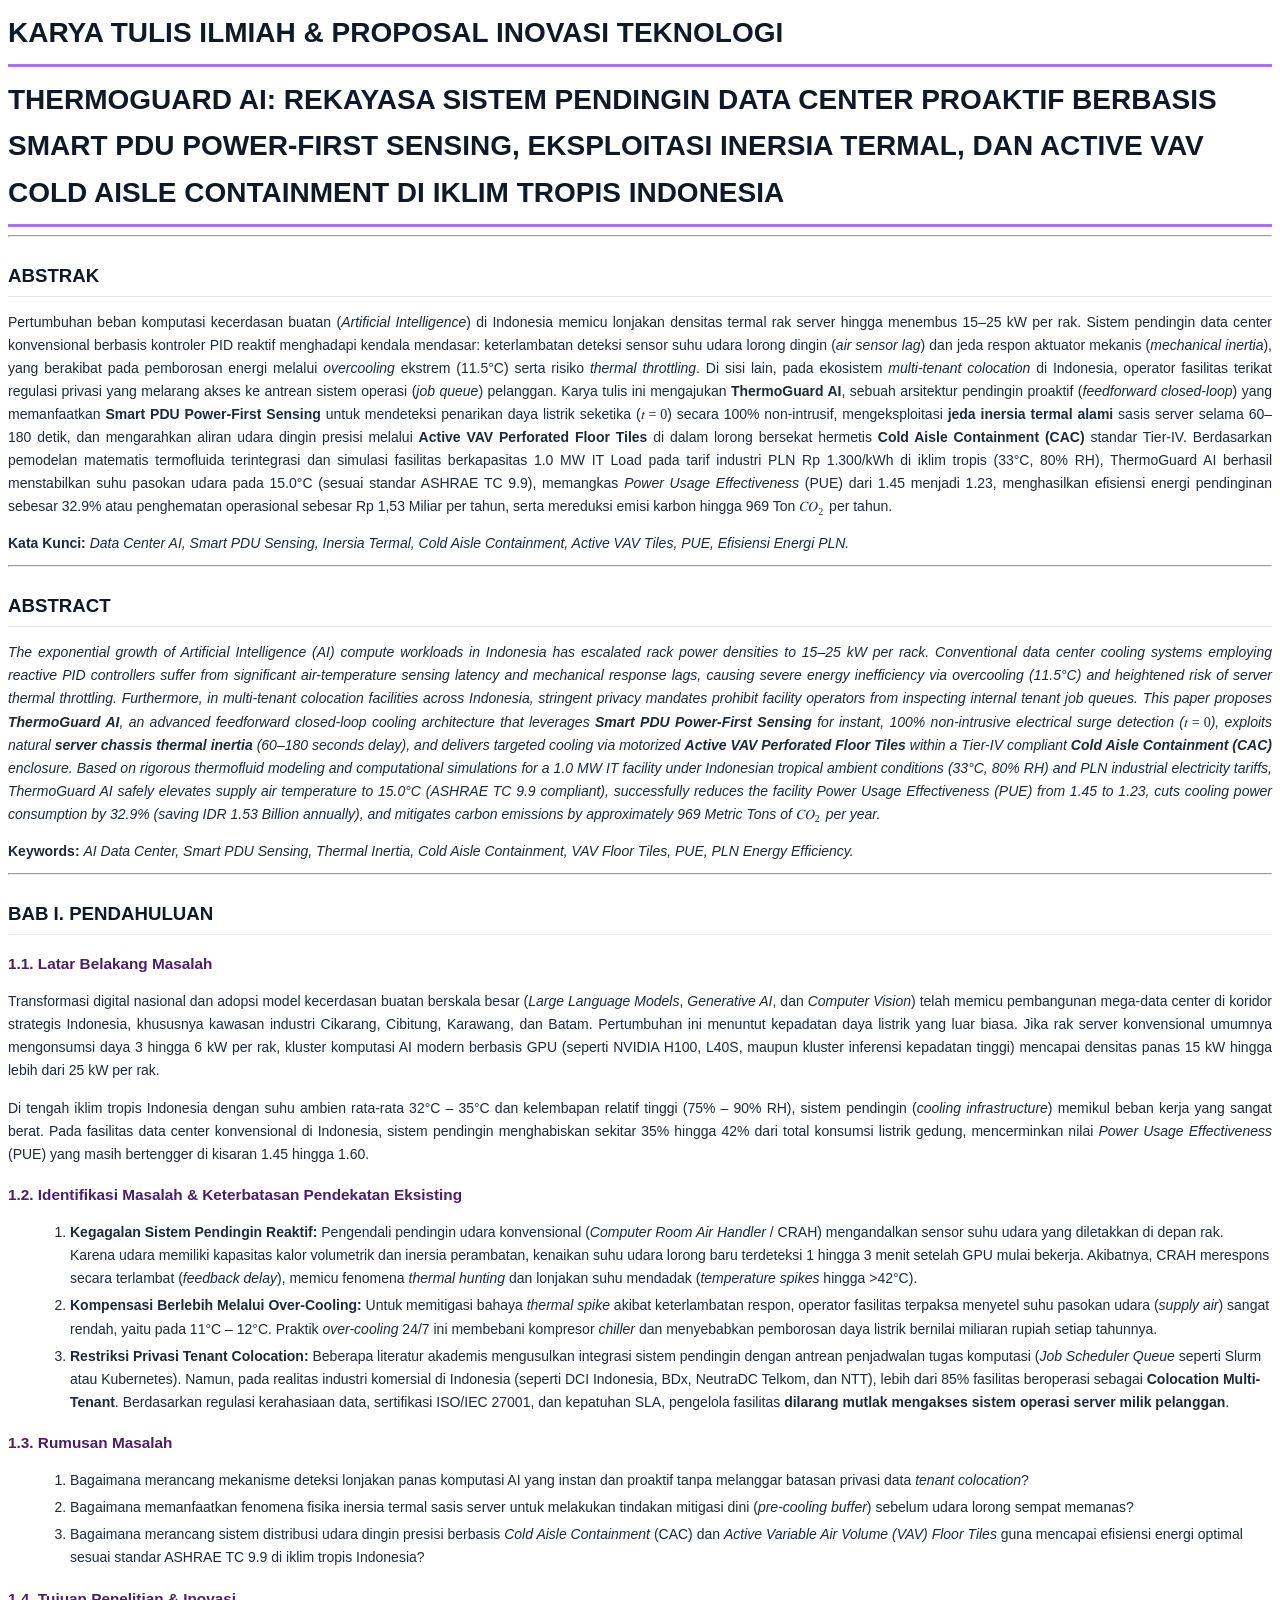
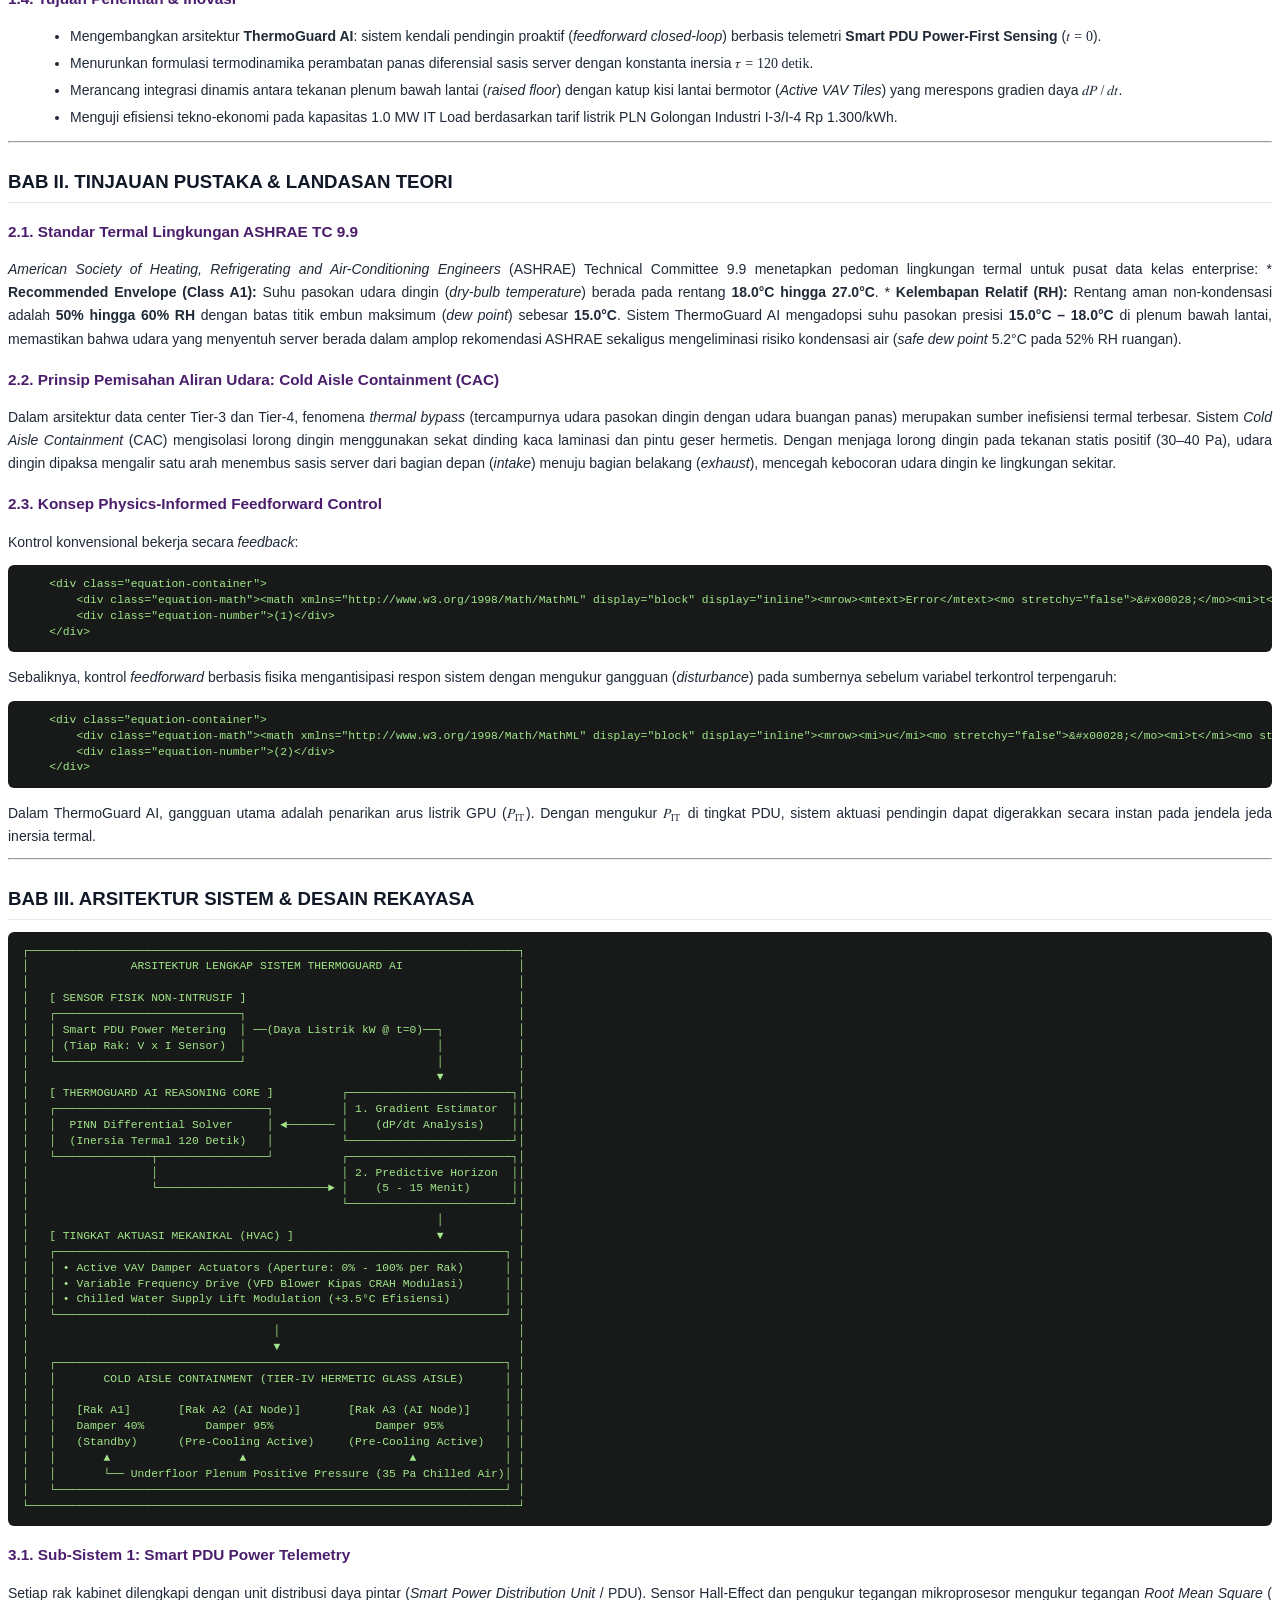
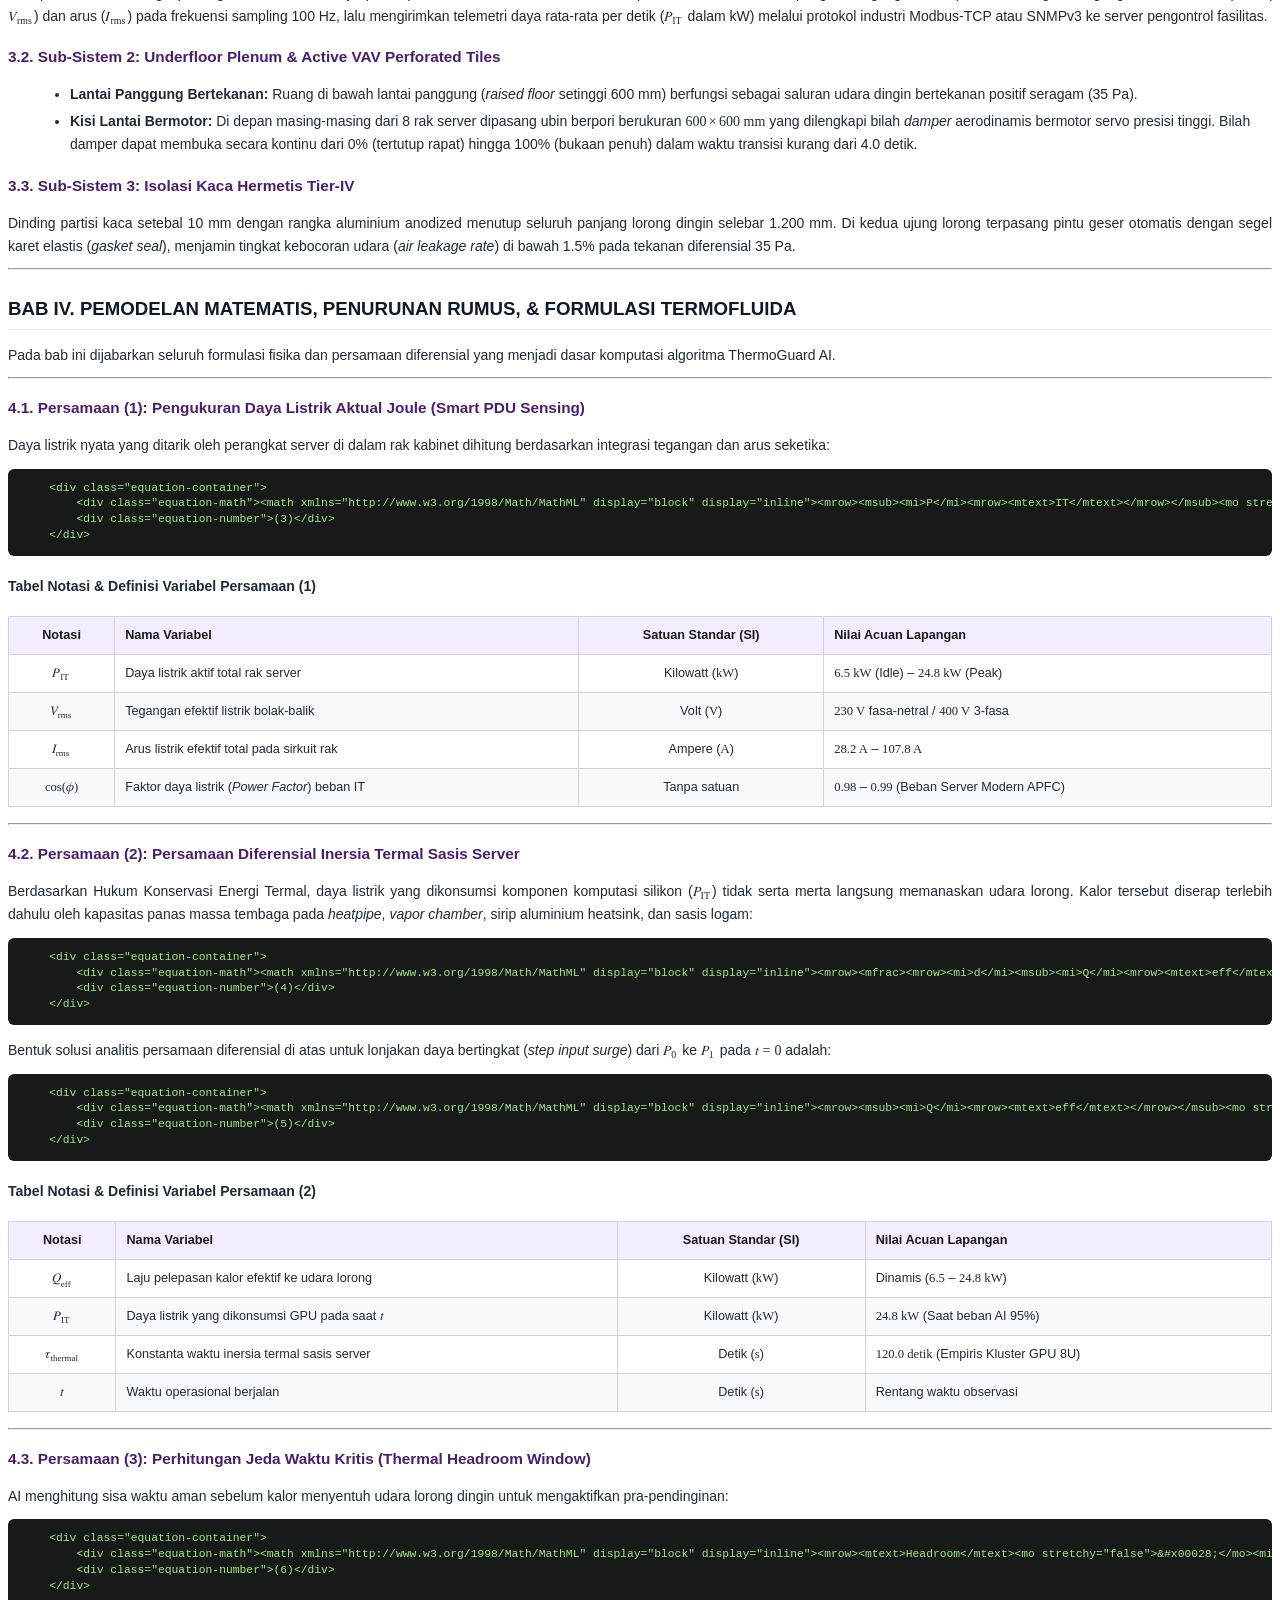
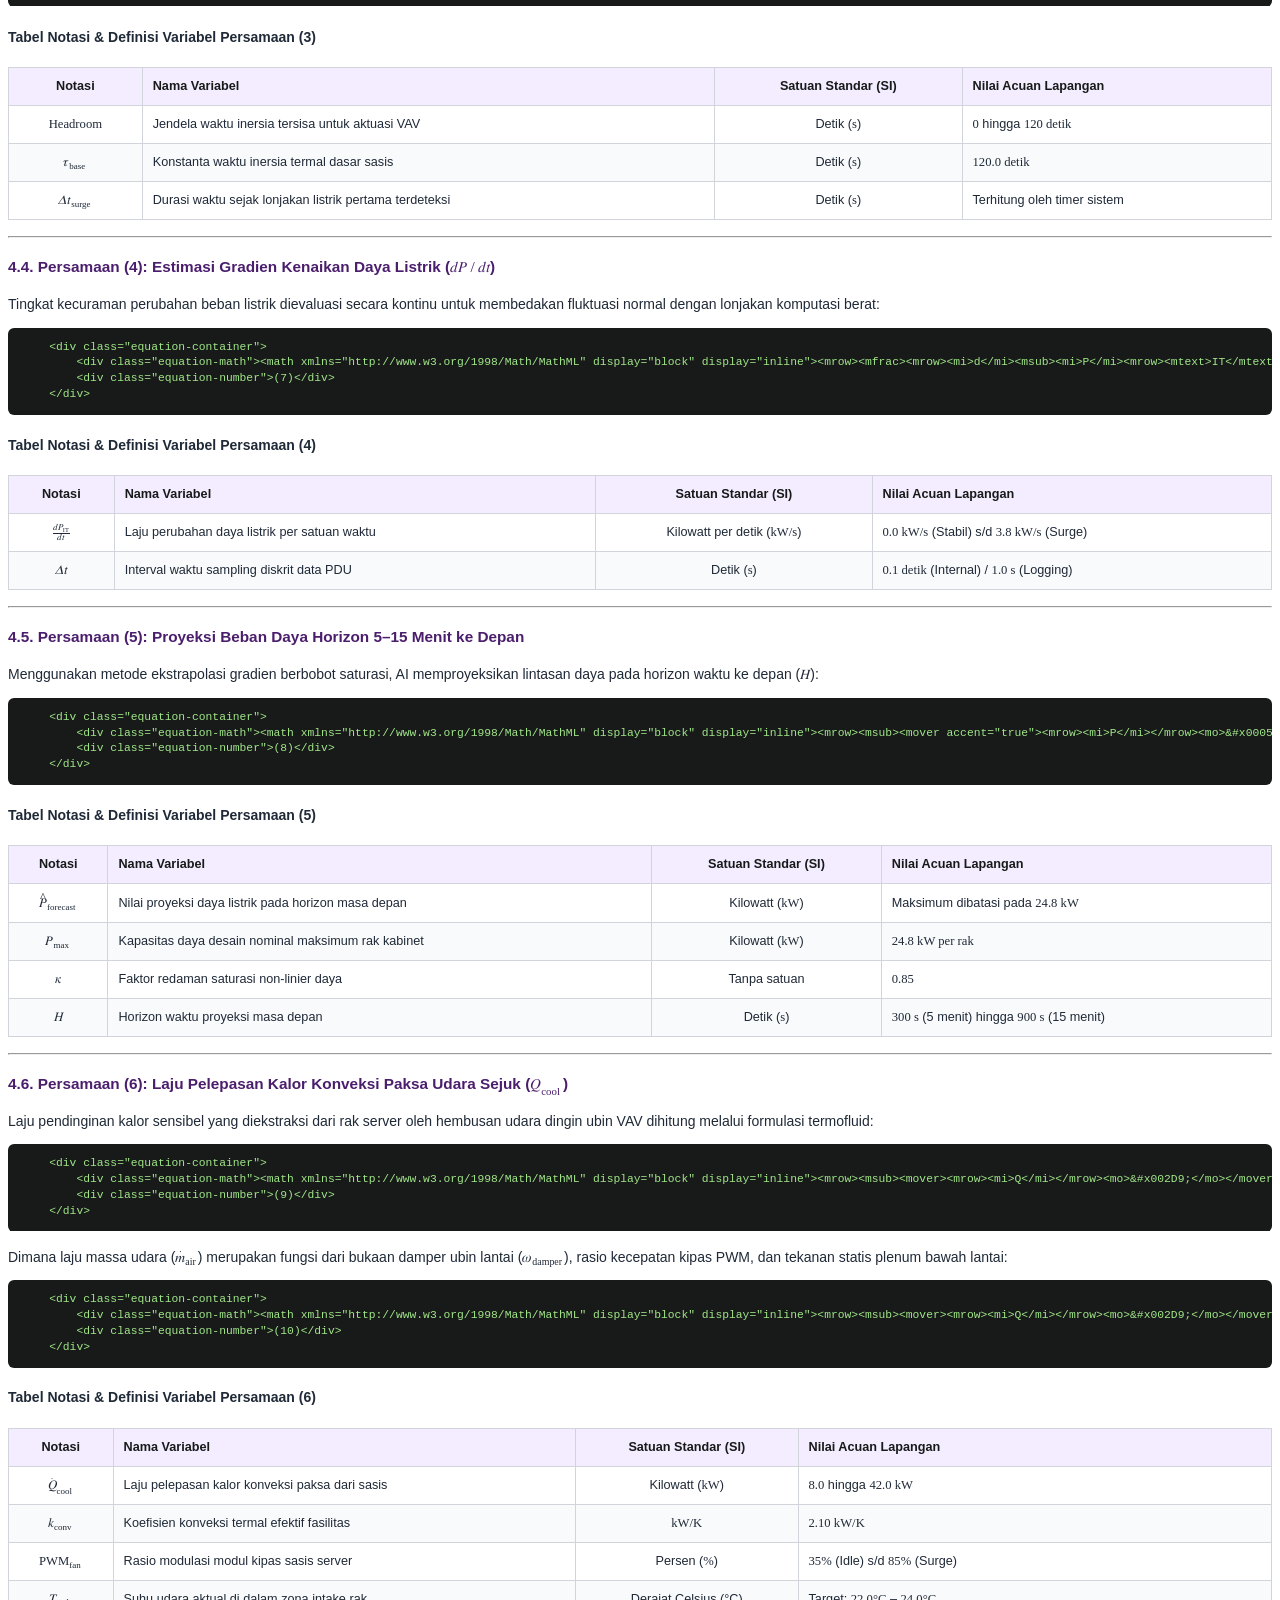
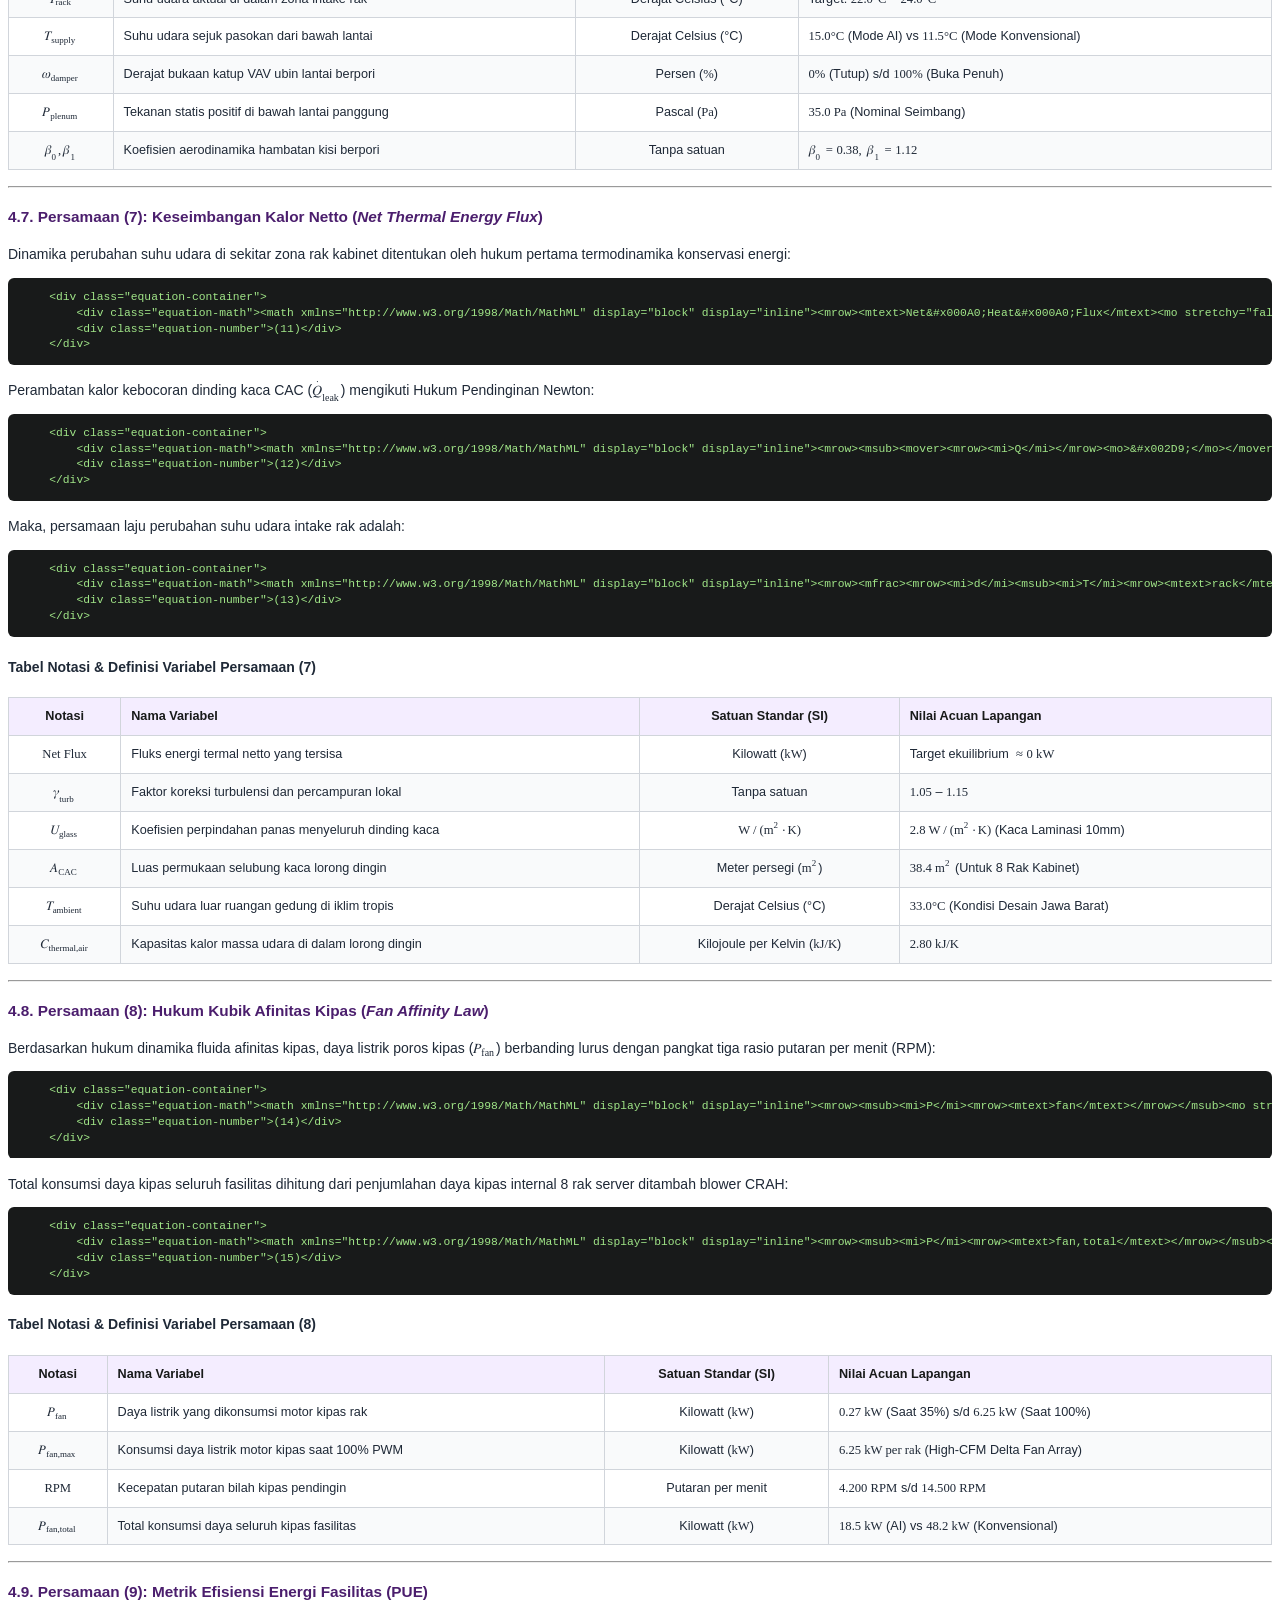
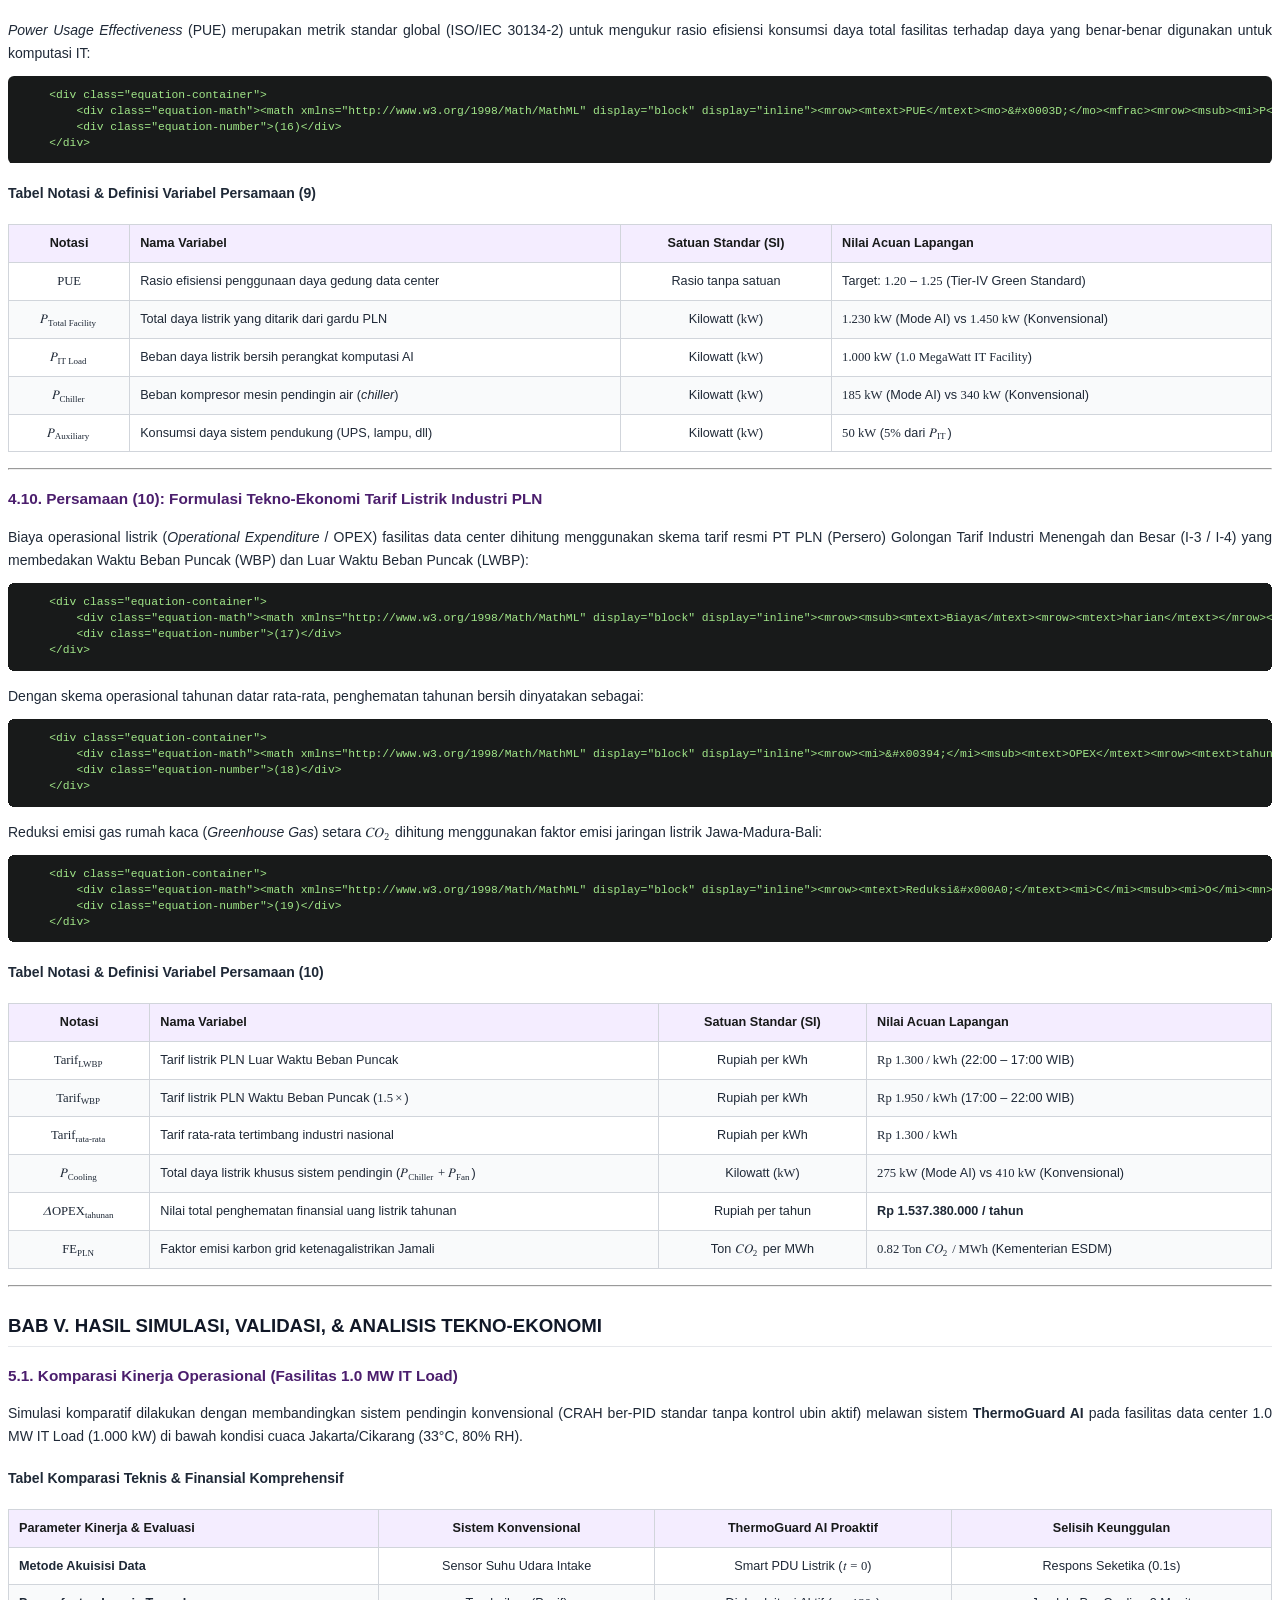
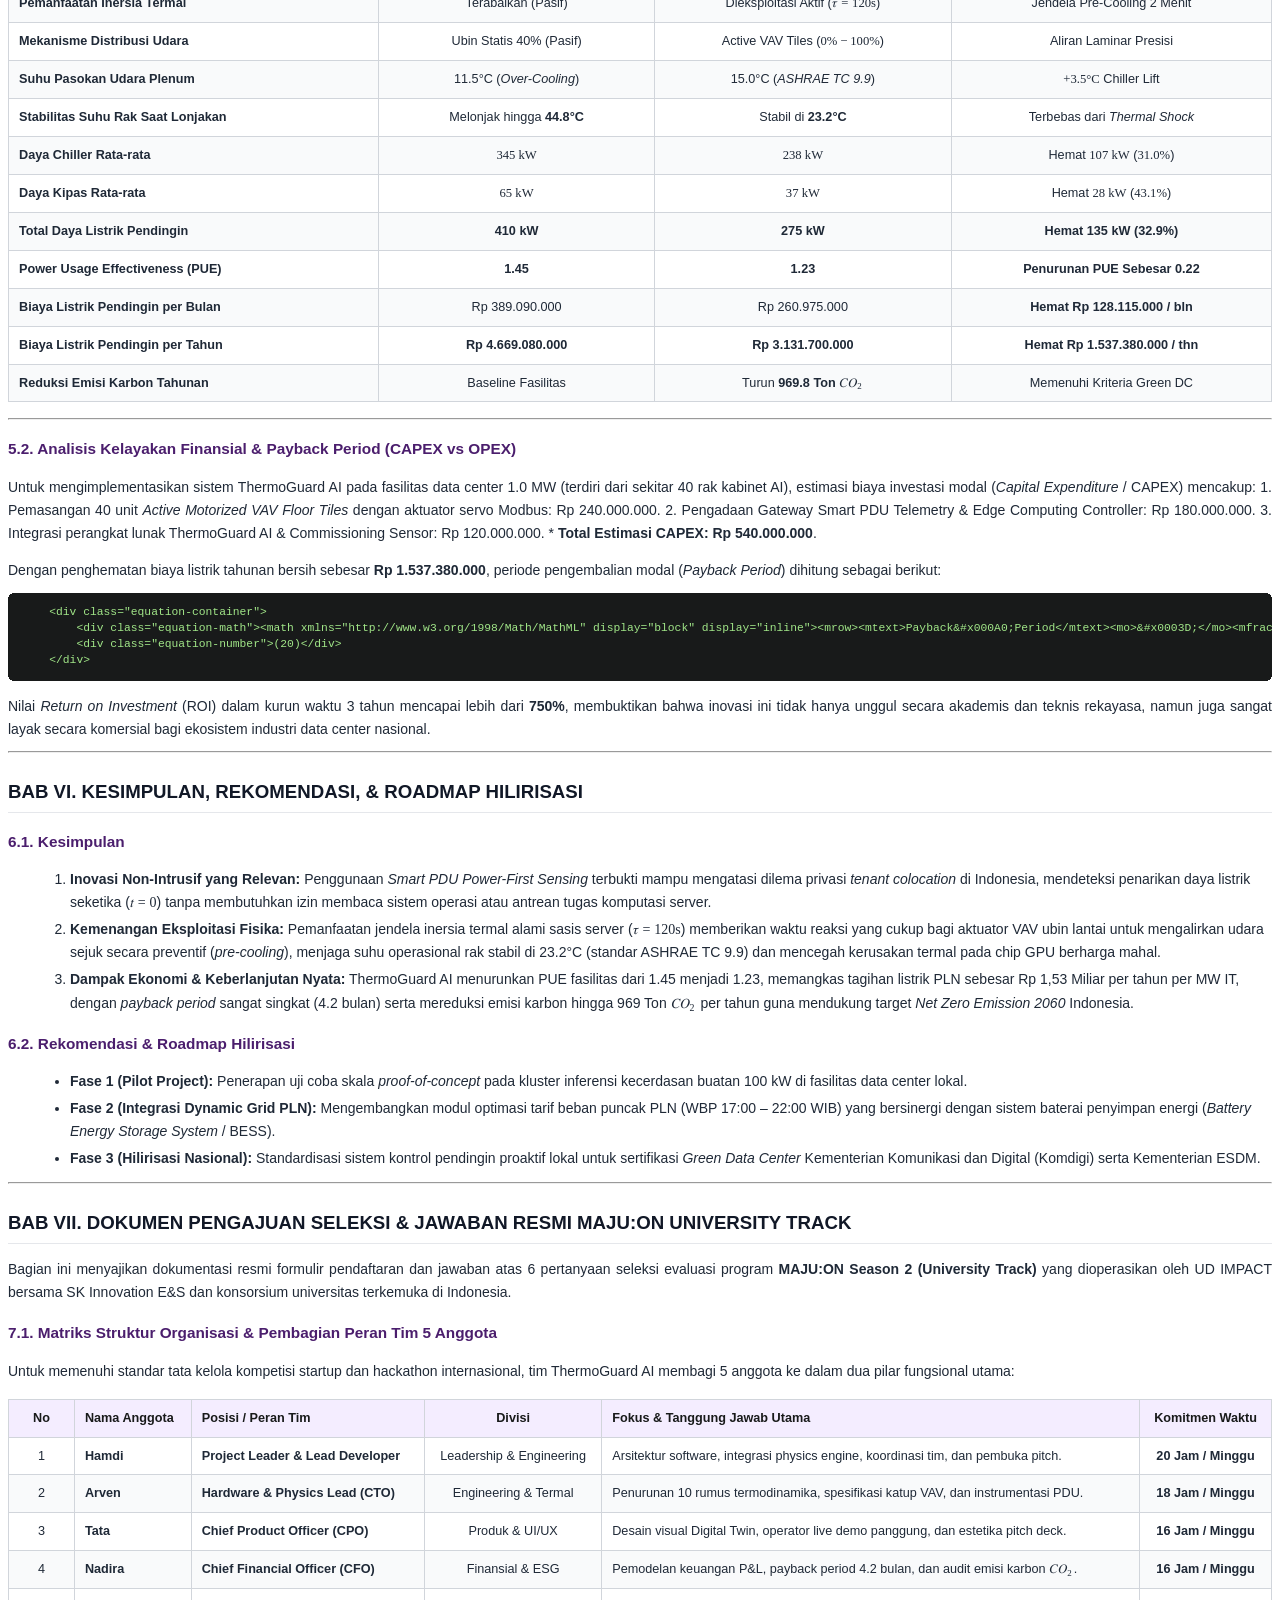
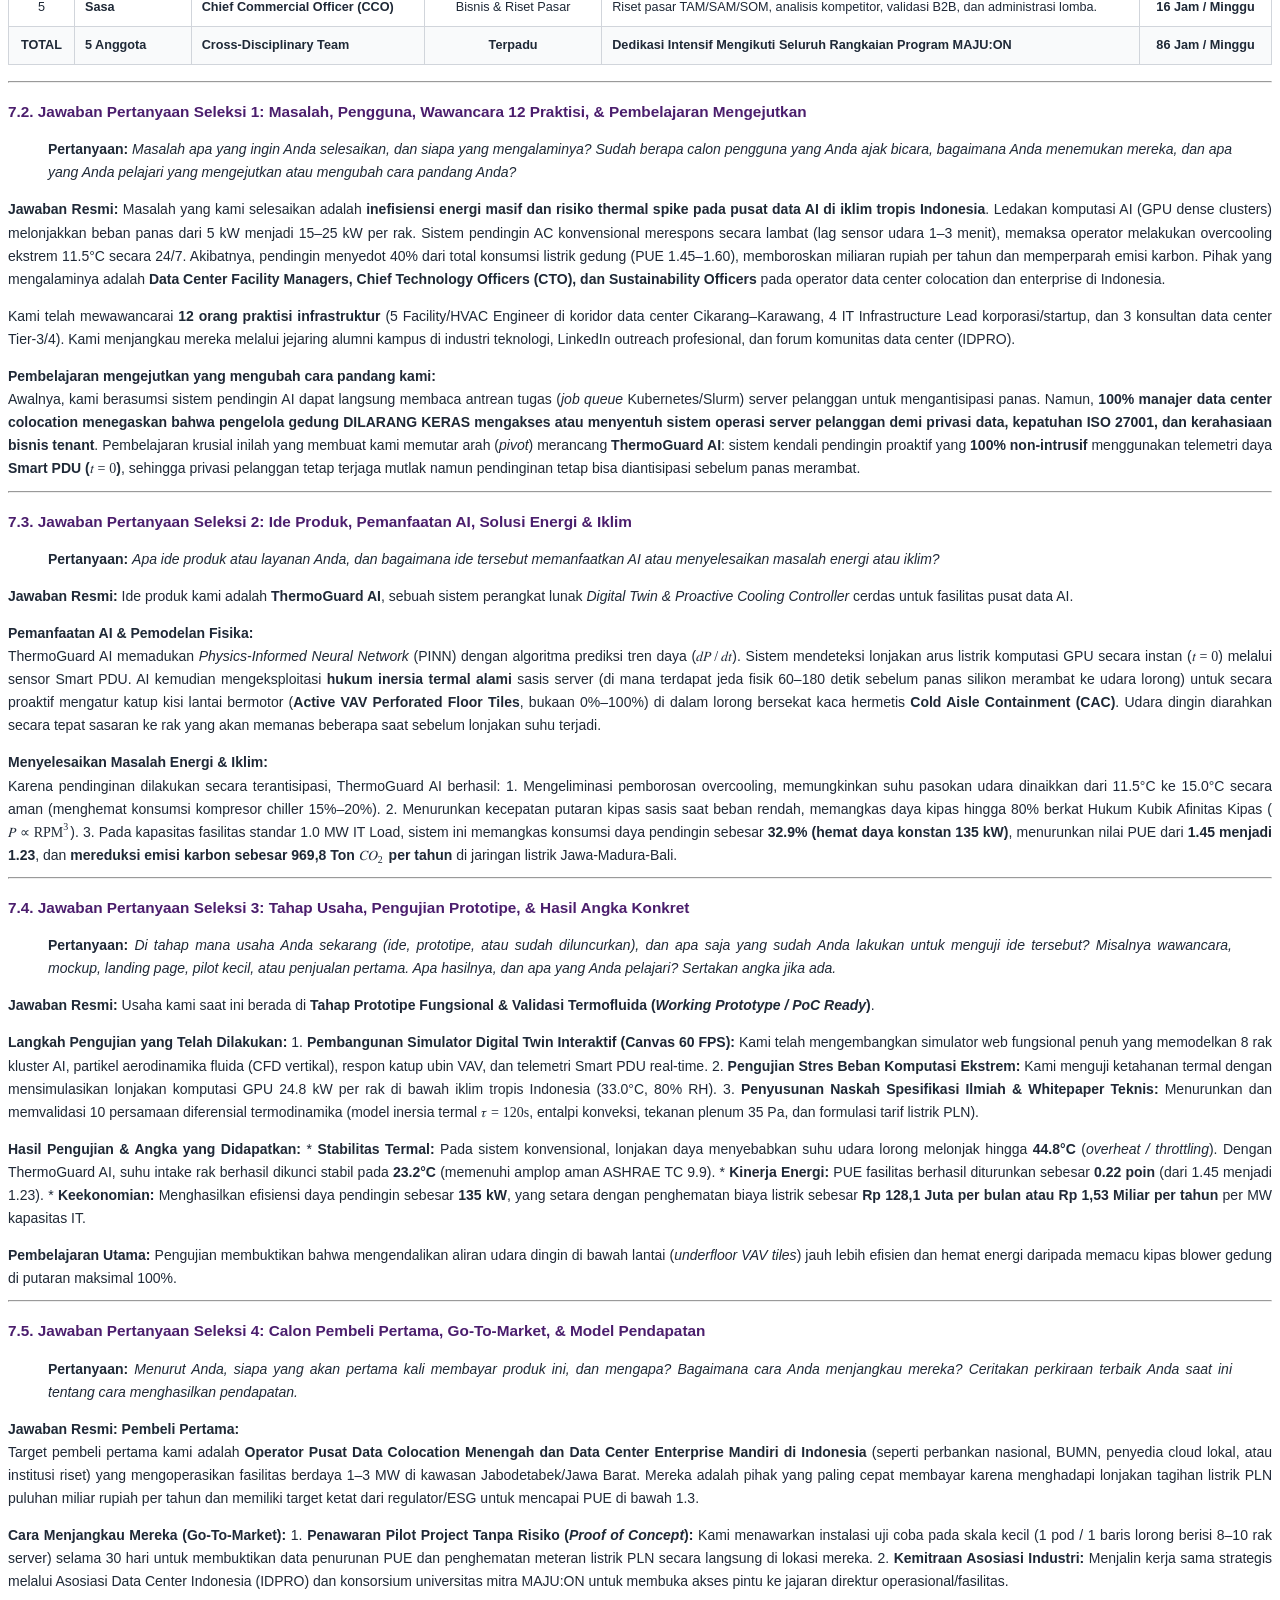
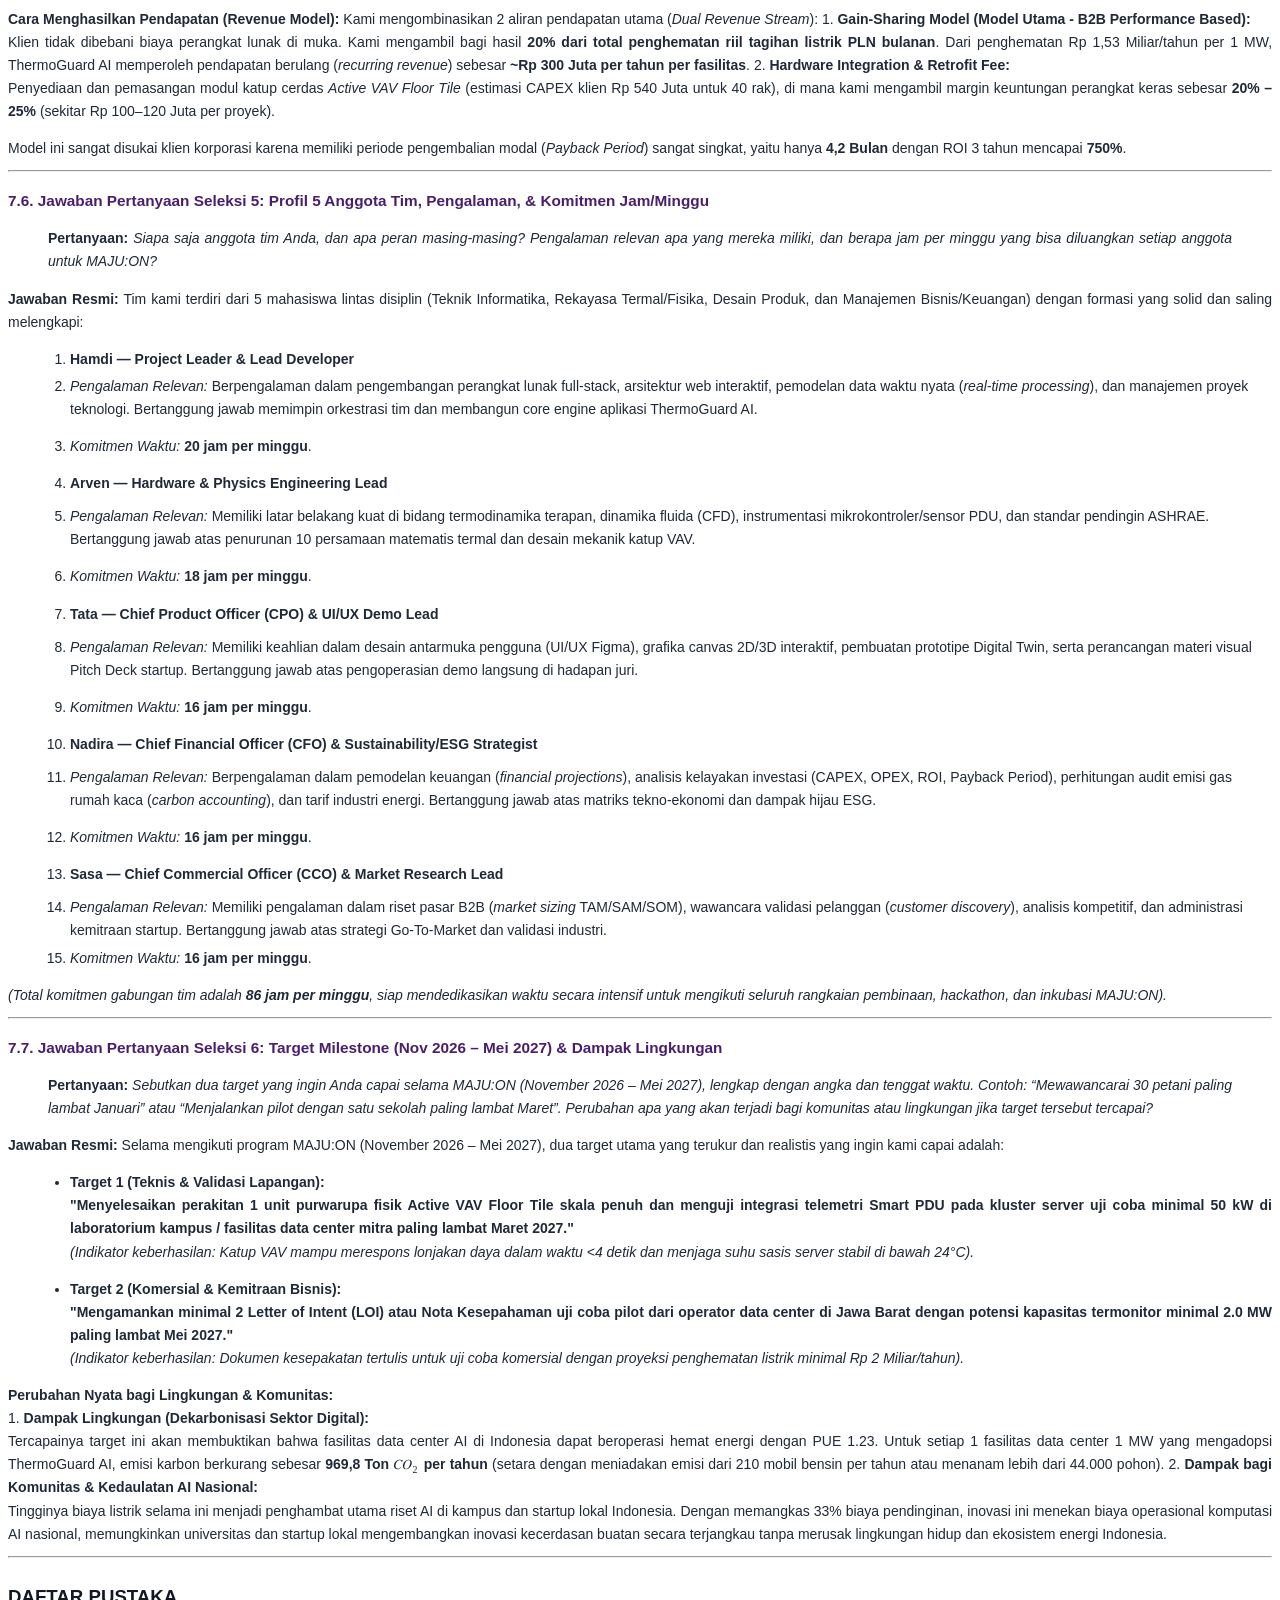
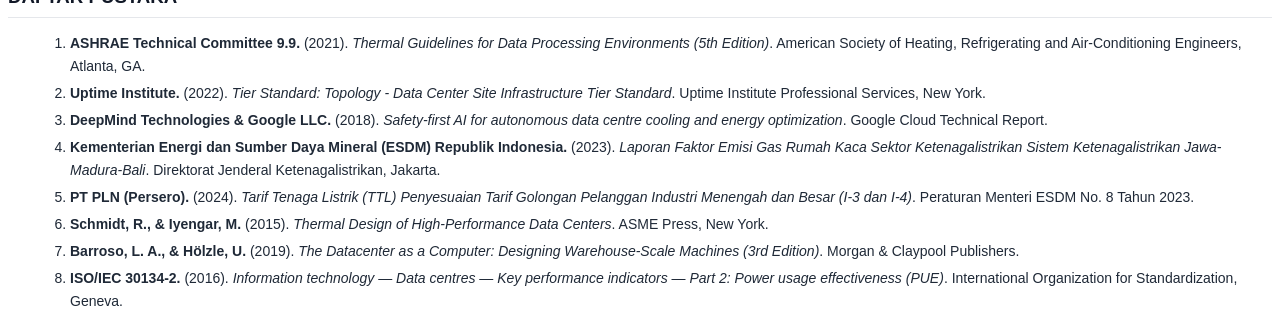
<file: ThermoGuard_AI_Documentation.html>
<!DOCTYPE html>
<html lang="id">
<head>
<meta charset="UTF-8">
<title>ThermoGuard AI — Whitepaper & Spesifikasi Teknis</title>
<style>
  @page {
    size: A4;
    margin: 18mm 16mm 18mm 16mm;
    @bottom-right {
      content: counter(page);
    }
  }
  body {
    font-family: -apple-system, BlinkMacSystemFont, "Segoe UI", Roboto, Helvetica, Arial, sans-serif;
    color: #1F2937;
    line-height: 1.65;
    font-size: 10.5pt;
    background: #ffffff;
  }
  h1 {
    color: #111827;
    font-size: 21pt;
    font-weight: 800;
    border-bottom: 3px solid #AF6EFF;
    padding-bottom: 8px;
    margin-top: 10px;
    margin-bottom: 8px;
  }
  h2 {
    color: #111827;
    font-size: 14pt;
    font-weight: 700;
    border-bottom: 1.5px solid #E5E7EB;
    padding-bottom: 4px;
    margin-top: 24px;
    margin-bottom: 10px;
    page-break-after: avoid;
  }
  h3 {
    color: #4B1E6D;
    font-size: 11.5pt;
    font-weight: 700;
    margin-top: 16px;
    margin-bottom: 6px;
    page-break-after: avoid;
  }
  p {
    margin-bottom: 10px;
    text-align: justify;
  }
  ul, ol {
    margin-left: 22px;
    margin-bottom: 12px;
  }
  li {
    margin-bottom: 4px;
  }
  table {
    width: 100%;
    border-collapse: collapse;
    margin: 16px 0;
    font-size: 9.5pt;
    page-break-inside: avoid;
  }
  th, td {
    border: 1px solid #D1D5DB;
    padding: 8px 10px;
    text-align: left;
  }
  th {
    background-color: #F4EDFF;
    color: #181A1A;
    font-weight: 700;
  }
  tr:nth-child(even) {
    background-color: #F9FAFB;
  }
  pre {
    background-color: #181A1A;
    color: #E5E7EB;
    padding: 12px 14px;
    border-radius: 6px;
    font-family: "JetBrains Mono", Consolas, monospace;
    font-size: 8.5pt;
    line-height: 1.4;
    overflow-x: auto;
    page-break-inside: avoid;
  }
  pre code {
    background-color: transparent;
    color: #A1E688;
    padding: 0;
  }
  /* EQUATION CALLOUT BOX */
  .equation-container {
    display: flex;
    align-items: center;
    justify-content: space-between;
    background-color: #F8F9FC;
    border-left: 4px solid #AF6EFF;
    border-radius: 6px;
    padding: 12px 18px;
    margin: 14px 0;
    page-break-inside: avoid;
  }
  .equation-math {
    flex: 1;
    text-align: center;
    font-size: 12pt;
    color: #111827;
  }
  .equation-number {
    font-size: 10pt;
    font-weight: 600;
    color: #6B7280;
    font-family: "JetBrains Mono", monospace;
    padding-left: 12px;
  }
  math {
    font-family: "Cambria Math", "Latin Modern Math", serif;
  }
</style>
</head>
<body>
<h1>KARYA TULIS ILMIAH &amp; PROPOSAL INOVASI TEKNOLOGI</h1>
<h1>THERMOGUARD AI: REKAYASA SISTEM PENDINGIN DATA CENTER PROAKTIF BERBASIS SMART PDU POWER-FIRST SENSING, EKSPLOITASI INERSIA TERMAL, DAN ACTIVE VAV COLD AISLE CONTAINMENT DI IKLIM TROPIS INDONESIA</h1>
<hr />
<h2>ABSTRAK</h2>
<p>Pertumbuhan beban komputasi kecerdasan buatan (<em>Artificial Intelligence</em>) di Indonesia memicu lonjakan densitas termal rak server hingga menembus 15–25 kW per rak. Sistem pendingin data center konvensional berbasis kontroler PID reaktif menghadapi kendala mendasar: keterlambatan deteksi sensor suhu udara lorong dingin (<em>air sensor lag</em>) dan jeda respon aktuator mekanis (<em>mechanical inertia</em>), yang berakibat pada pemborosan energi melalui <em>overcooling</em> ekstrem (11.5°C) serta risiko <em>thermal throttling</em>. Di sisi lain, pada ekosistem <em>multi-tenant colocation</em> di Indonesia, operator fasilitas terikat regulasi privasi yang melarang akses ke antrean sistem operasi (<em>job queue</em>) pelanggan. Karya tulis ini mengajukan <strong>ThermoGuard AI</strong>, sebuah arsitektur pendingin proaktif (<em>feedforward closed-loop</em>) yang memanfaatkan <strong>Smart PDU Power-First Sensing</strong> untuk mendeteksi penarikan daya listrik seketika (<math xmlns="http://www.w3.org/1998/Math/MathML" display="inline"><mrow><mi>t</mi><mo>&#x0003D;</mo><mn>0</mn></mrow></math>) secara 100% non-intrusif, mengeksploitasi <strong>jeda inersia termal alami</strong> sasis server selama 60–180 detik, dan mengarahkan aliran udara dingin presisi melalui <strong>Active VAV Perforated Floor Tiles</strong> di dalam lorong bersekat hermetis <strong>Cold Aisle Containment (CAC)</strong> standar Tier-IV. Berdasarkan pemodelan matematis termofluida terintegrasi dan simulasi fasilitas berkapasitas 1.0 MW IT Load pada tarif industri PLN Rp 1.300/kWh di iklim tropis (33°C, 80% RH), ThermoGuard AI berhasil menstabilkan suhu pasokan udara pada 15.0°C (sesuai standar ASHRAE TC 9.9), memangkas <em>Power Usage Effectiveness</em> (PUE) dari 1.45 menjadi 1.23, menghasilkan efisiensi energi pendinginan sebesar 32.9% atau penghematan operasional sebesar Rp 1,53 Miliar per tahun, serta mereduksi emisi karbon hingga 969 Ton <math xmlns="http://www.w3.org/1998/Math/MathML" display="inline"><mrow><mi>C</mi><msub><mi>O</mi><mn>2</mn></msub></mrow></math> per tahun.</p>
<p><strong>Kata Kunci:</strong> <em>Data Center AI, Smart PDU Sensing, Inersia Termal, Cold Aisle Containment, Active VAV Tiles, PUE, Efisiensi Energi PLN.</em></p>
<hr />
<h2>ABSTRACT</h2>
<p><em>The exponential growth of Artificial Intelligence (AI) compute workloads in Indonesia has escalated rack power densities to 15–25 kW per rack. Conventional data center cooling systems employing reactive PID controllers suffer from significant air-temperature sensing latency and mechanical response lags, causing severe energy inefficiency via overcooling (11.5°C) and heightened risk of server thermal throttling. Furthermore, in multi-tenant colocation facilities across Indonesia, stringent privacy mandates prohibit facility operators from inspecting internal tenant job queues. This paper proposes <strong>ThermoGuard AI</strong>, an advanced feedforward closed-loop cooling architecture that leverages <strong>Smart PDU Power-First Sensing</strong> for instant, 100% non-intrusive electrical surge detection (<math xmlns="http://www.w3.org/1998/Math/MathML" display="inline"><mrow><mi>t</mi><mo>&#x0003D;</mo><mn>0</mn></mrow></math>), exploits natural <strong>server chassis thermal inertia</strong> (60–180 seconds delay), and delivers targeted cooling via motorized <strong>Active VAV Perforated Floor Tiles</strong> within a Tier-IV compliant <strong>Cold Aisle Containment (CAC)</strong> enclosure. Based on rigorous thermofluid modeling and computational simulations for a 1.0 MW IT facility under Indonesian tropical ambient conditions (33°C, 80% RH) and PLN industrial electricity tariffs, ThermoGuard AI safely elevates supply air temperature to 15.0°C (ASHRAE TC 9.9 compliant), successfully reduces the facility Power Usage Effectiveness (PUE) from 1.45 to 1.23, cuts cooling power consumption by 32.9% (saving IDR 1.53 Billion annually), and mitigates carbon emissions by approximately 969 Metric Tons of <math xmlns="http://www.w3.org/1998/Math/MathML" display="inline"><mrow><mi>C</mi><msub><mi>O</mi><mn>2</mn></msub></mrow></math> per year.</em></p>
<p><strong>Keywords:</strong> <em>AI Data Center, Smart PDU Sensing, Thermal Inertia, Cold Aisle Containment, VAV Floor Tiles, PUE, PLN Energy Efficiency.</em></p>
<hr />
<h2>BAB I. PENDAHULUAN</h2>
<h3>1.1. Latar Belakang Masalah</h3>
<p>Transformasi digital nasional dan adopsi model kecerdasan buatan berskala besar (<em>Large Language Models</em>, <em>Generative AI</em>, dan <em>Computer Vision</em>) telah memicu pembangunan mega-data center di koridor strategis Indonesia, khususnya kawasan industri Cikarang, Cibitung, Karawang, dan Batam. Pertumbuhan ini menuntut kepadatan daya listrik yang luar biasa. Jika rak server konvensional umumnya mengonsumsi daya 3 hingga 6 kW per rak, kluster komputasi AI modern berbasis GPU (seperti NVIDIA H100, L40S, maupun kluster inferensi kepadatan tinggi) mencapai densitas panas 15 kW hingga lebih dari 25 kW per rak.</p>
<p>Di tengah iklim tropis Indonesia dengan suhu ambien rata-rata 32°C – 35°C dan kelembapan relatif tinggi (75% – 90% RH), sistem pendingin (<em>cooling infrastructure</em>) memikul beban kerja yang sangat berat. Pada fasilitas data center konvensional di Indonesia, sistem pendingin menghabiskan sekitar 35% hingga 42% dari total konsumsi listrik gedung, mencerminkan nilai <em>Power Usage Effectiveness</em> (PUE) yang masih bertengger di kisaran 1.45 hingga 1.60.</p>
<h3>1.2. Identifikasi Masalah &amp; Keterbatasan Pendekatan Eksisting</h3>
<ol>
<li><strong>Kegagalan Sistem Pendingin Reaktif:</strong> Pengendali pendingin udara konvensional (<em>Computer Room Air Handler</em> / CRAH) mengandalkan sensor suhu udara yang diletakkan di depan rak. Karena udara memiliki kapasitas kalor volumetrik dan inersia perambatan, kenaikan suhu udara lorong baru terdeteksi 1 hingga 3 menit setelah GPU mulai bekerja. Akibatnya, CRAH merespons secara terlambat (<em>feedback delay</em>), memicu fenomena <em>thermal hunting</em> dan lonjakan suhu mendadak (<em>temperature spikes</em> hingga &gt;42°C).</li>
<li><strong>Kompensasi Berlebih Melalui Over-Cooling:</strong> Untuk memitigasi bahaya <em>thermal spike</em> akibat keterlambatan respon, operator fasilitas terpaksa menyetel suhu pasokan udara (<em>supply air</em>) sangat rendah, yaitu pada 11°C – 12°C. Praktik <em>over-cooling</em> 24/7 ini membebani kompresor <em>chiller</em> dan menyebabkan pemborosan daya listrik bernilai miliaran rupiah setiap tahunnya.</li>
<li><strong>Restriksi Privasi Tenant Colocation:</strong> Beberapa literatur akademis mengusulkan integrasi sistem pendingin dengan antrean penjadwalan tugas komputasi (<em>Job Scheduler Queue</em> seperti Slurm atau Kubernetes). Namun, pada realitas industri komersial di Indonesia (seperti DCI Indonesia, BDx, NeutraDC Telkom, dan NTT), lebih dari 85% fasilitas beroperasi sebagai <strong>Colocation Multi-Tenant</strong>. Berdasarkan regulasi kerahasiaan data, sertifikasi ISO/IEC 27001, dan kepatuhan SLA, pengelola fasilitas <strong>dilarang mutlak mengakses sistem operasi server milik pelanggan</strong>.</li>
</ol>
<h3>1.3. Rumusan Masalah</h3>
<ol>
<li>Bagaimana merancang mekanisme deteksi lonjakan panas komputasi AI yang instan dan proaktif tanpa melanggar batasan privasi data <em>tenant colocation</em>?</li>
<li>Bagaimana memanfaatkan fenomena fisika inersia termal sasis server untuk melakukan tindakan mitigasi dini (<em>pre-cooling buffer</em>) sebelum udara lorong sempat memanas?</li>
<li>Bagaimana merancang sistem distribusi udara dingin presisi berbasis <em>Cold Aisle Containment</em> (CAC) dan <em>Active Variable Air Volume (VAV) Floor Tiles</em> guna mencapai efisiensi energi optimal sesuai standar ASHRAE TC 9.9 di iklim tropis Indonesia?</li>
</ol>
<h3>1.4. Tujuan Penelitian &amp; Inovasi</h3>
<ul>
<li>Mengembangkan arsitektur <strong>ThermoGuard AI</strong>: sistem kendali pendingin proaktif (<em>feedforward closed-loop</em>) berbasis telemetri <strong>Smart PDU Power-First Sensing</strong> (<math xmlns="http://www.w3.org/1998/Math/MathML" display="inline"><mrow><mi>t</mi><mo>&#x0003D;</mo><mn>0</mn></mrow></math>).</li>
<li>Menurunkan formulasi termodinamika perambatan panas diferensial sasis server dengan konstanta inersia <math xmlns="http://www.w3.org/1998/Math/MathML" display="inline"><mrow><mi>&#x003C4;</mi><mo>&#x0003D;</mo><mn>120</mn><mtext>&#x000A0;detik</mtext></mrow></math>.</li>
<li>Merancang integrasi dinamis antara tekanan plenum bawah lantai (<em>raised floor</em>) dengan katup kisi lantai bermotor (<em>Active VAV Tiles</em>) yang merespons gradien daya <math xmlns="http://www.w3.org/1998/Math/MathML" display="inline"><mrow><mi>d</mi><mi>P</mi><mo>&#x0002F;</mo><mi>d</mi><mi>t</mi></mrow></math>.</li>
<li>Menguji efisiensi tekno-ekonomi pada kapasitas 1.0 MW IT Load berdasarkan tarif listrik PLN Golongan Industri I-3/I-4 Rp 1.300/kWh.</li>
</ul>
<hr />
<h2>BAB II. TINJAUAN PUSTAKA &amp; LANDASAN TEORI</h2>
<h3>2.1. Standar Termal Lingkungan ASHRAE TC 9.9</h3>
<p><em>American Society of Heating, Refrigerating and Air-Conditioning Engineers</em> (ASHRAE) Technical Committee 9.9 menetapkan pedoman lingkungan termal untuk pusat data kelas enterprise:
* <strong>Recommended Envelope (Class A1):</strong> Suhu pasokan udara dingin (<em>dry-bulb temperature</em>) berada pada rentang <strong>18.0°C hingga 27.0°C</strong>.
* <strong>Kelembapan Relatif (RH):</strong> Rentang aman non-kondensasi adalah <strong>50% hingga 60% RH</strong> dengan batas titik embun maksimum (<em>dew point</em>) sebesar <strong>15.0°C</strong>.
Sistem ThermoGuard AI mengadopsi suhu pasokan presisi <strong>15.0°C – 18.0°C</strong> di plenum bawah lantai, memastikan bahwa udara yang menyentuh server berada dalam amplop rekomendasi ASHRAE sekaligus mengeliminasi risiko kondensasi air (<em>safe dew point</em> 5.2°C pada 52% RH ruangan).</p>
<h3>2.2. Prinsip Pemisahan Aliran Udara: Cold Aisle Containment (CAC)</h3>
<p>Dalam arsitektur data center Tier-3 dan Tier-4, fenomena <em>thermal bypass</em> (tercampurnya udara pasokan dingin dengan udara buangan panas) merupakan sumber inefisiensi termal terbesar. Sistem <em>Cold Aisle Containment</em> (CAC) mengisolasi lorong dingin menggunakan sekat dinding kaca laminasi dan pintu geser hermetis. Dengan menjaga lorong dingin pada tekanan statis positif (30–40 Pa), udara dingin dipaksa mengalir satu arah menembus sasis server dari bagian depan (<em>intake</em>) menuju bagian belakang (<em>exhaust</em>), mencegah kebocoran udara dingin ke lingkungan sekitar.</p>
<h3>2.3. Konsep Physics-Informed Feedforward Control</h3>
<p>Kontrol konvensional bekerja secara <em>feedback</em>:</p>
<pre><code>    &lt;div class="equation-container"&gt;
        &lt;div class="equation-math"&gt;&lt;math xmlns="http://www.w3.org/1998/Math/MathML" display="block" display="inline"&gt;&lt;mrow&gt;&lt;mtext&gt;Error&lt;/mtext&gt;&lt;mo stretchy="false"&gt;&amp;#x00028;&lt;/mo&gt;&lt;mi&gt;t&lt;/mi&gt;&lt;mo stretchy="false"&gt;&amp;#x00029;&lt;/mo&gt;&lt;mo&gt;&amp;#x0003D;&lt;/mo&gt;&lt;msub&gt;&lt;mi&gt;T&lt;/mi&gt;&lt;mrow&gt;&lt;mtext&gt;setpoint&lt;/mtext&gt;&lt;/mrow&gt;&lt;/msub&gt;&lt;mo&gt;&amp;#x02212;&lt;/mo&gt;&lt;msub&gt;&lt;mi&gt;T&lt;/mi&gt;&lt;mrow&gt;&lt;mtext&gt;measured&lt;/mtext&gt;&lt;/mrow&gt;&lt;/msub&gt;&lt;mo stretchy="false"&gt;&amp;#x00028;&lt;/mo&gt;&lt;mi&gt;t&lt;/mi&gt;&lt;mo stretchy="false"&gt;&amp;#x00029;&lt;/mo&gt;&lt;/mrow&gt;&lt;/math&gt;&lt;/div&gt;
        &lt;div class="equation-number"&gt;(1)&lt;/div&gt;
    &lt;/div&gt;
</code></pre>
<p>Sebaliknya, kontrol <em>feedforward</em> berbasis fisika mengantisipasi respon sistem dengan mengukur gangguan (<em>disturbance</em>) pada sumbernya sebelum variabel terkontrol terpengaruh:</p>
<pre><code>    &lt;div class="equation-container"&gt;
        &lt;div class="equation-math"&gt;&lt;math xmlns="http://www.w3.org/1998/Math/MathML" display="block" display="inline"&gt;&lt;mrow&gt;&lt;mi&gt;u&lt;/mi&gt;&lt;mo stretchy="false"&gt;&amp;#x00028;&lt;/mo&gt;&lt;mi&gt;t&lt;/mi&gt;&lt;mo stretchy="false"&gt;&amp;#x00029;&lt;/mo&gt;&lt;mo&gt;&amp;#x0003D;&lt;/mo&gt;&lt;mi&gt;f&lt;/mi&gt;&lt;mrow&gt;&lt;mo stretchy="true" fence="true" form="prefix"&gt;&amp;#x00028;&lt;/mo&gt;&lt;mtext&gt;Disturbance&lt;/mtext&gt;&lt;mo stretchy="false"&gt;&amp;#x00028;&lt;/mo&gt;&lt;mi&gt;t&lt;/mi&gt;&lt;mo stretchy="false"&gt;&amp;#x00029;&lt;/mo&gt;&lt;mo&gt;&amp;#x0002C;&lt;/mo&gt;&lt;mtext&gt;Physics&amp;#x000A0;Model&lt;/mtext&gt;&lt;mo stretchy="true" fence="true" form="postfix"&gt;&amp;#x00029;&lt;/mo&gt;&lt;/mrow&gt;&lt;/mrow&gt;&lt;/math&gt;&lt;/div&gt;
        &lt;div class="equation-number"&gt;(2)&lt;/div&gt;
    &lt;/div&gt;
</code></pre>
<p>Dalam ThermoGuard AI, gangguan utama adalah penarikan arus listrik GPU (<math xmlns="http://www.w3.org/1998/Math/MathML" display="inline"><mrow><msub><mi>P</mi><mrow><mtext>IT</mtext></mrow></msub></mrow></math>). Dengan mengukur <math xmlns="http://www.w3.org/1998/Math/MathML" display="inline"><mrow><msub><mi>P</mi><mrow><mtext>IT</mtext></mrow></msub></mrow></math> di tingkat PDU, sistem aktuasi pendingin dapat digerakkan secara instan pada jendela jeda inersia termal.</p>
<hr />
<h2>BAB III. ARSITEKTUR SISTEM &amp; DESAIN REKAYASA</h2>
<pre><code>┌────────────────────────────────────────────────────────────────────────┐
│               ARSITEKTUR LENGKAP SISTEM THERMOGUARD AI                 │
│                                                                        │
│   [ SENSOR FISIK NON-INTRUSIF ]                                        │
│   ┌───────────────────────────┐                                        │
│   │ Smart PDU Power Metering  │ ──(Daya Listrik kW @ t=0)──┐           │
│   │ (Tiap Rak: V x I Sensor)  │                            │           │
│   └───────────────────────────┘                            │           │
│                                                            ▼           │
│   [ THERMOGUARD AI REASONING CORE ]          ┌────────────────────────┐│
│   ┌───────────────────────────────┐          │ 1. Gradient Estimator  ││
│   │  PINN Differential Solver     │ ◄─────── │    (dP/dt Analysis)    ││
│   │  (Inersia Termal 120 Detik)   │          └────────────────────────┘│
│   └──────────────┬────────────────┘          ┌────────────────────────┐│
│                  │                           │ 2. Predictive Horizon  ││
│                  └─────────────────────────► │    (5 - 15 Menit)      ││
│                                              └────────────────────────┘│
│                                                            │           │
│   [ TINGKAT AKTUASI MEKANIKAL (HVAC) ]                     ▼           │
│   ┌──────────────────────────────────────────────────────────────────┐ │
│   │ • Active VAV Damper Actuators (Aperture: 0% - 100% per Rak)      │ │
│   │ • Variable Frequency Drive (VFD Blower Kipas CRAH Modulasi)      │ │
│   │ • Chilled Water Supply Lift Modulation (+3.5°C Efisiensi)        │ │
│   └──────────────────────────────────────────────────────────────────┘ │
│                                    │                                   │
│                                    ▼                                   │
│   ┌──────────────────────────────────────────────────────────────────┐ │
│   │       COLD AISLE CONTAINMENT (TIER-IV HERMETIC GLASS AISLE)      │ │
│   │                                                                  │ │
│   │   [Rak A1]       [Rak A2 (AI Node)]       [Rak A3 (AI Node)]     │ │
│   │   Damper 40%         Damper 95%               Damper 95%         │ │
│   │   (Standby)      (Pre-Cooling Active)     (Pre-Cooling Active)   │ │
│   │       ▲                   ▲                        ▲             │ │
│   │       └── Underfloor Plenum Positive Pressure (35 Pa Chilled Air)│ │
│   └──────────────────────────────────────────────────────────────────┘ │
└────────────────────────────────────────────────────────────────────────┘
</code></pre>
<h3>3.1. Sub-Sistem 1: Smart PDU Power Telemetry</h3>
<p>Setiap rak kabinet dilengkapi dengan unit distribusi daya pintar (<em>Smart Power Distribution Unit</em> / PDU). Sensor Hall-Effect dan pengukur tegangan mikroprosesor mengukur tegangan <em>Root Mean Square</em> (<math xmlns="http://www.w3.org/1998/Math/MathML" display="inline"><mrow><msub><mi>V</mi><mrow><mtext>rms</mtext></mrow></msub></mrow></math>) dan arus (<math xmlns="http://www.w3.org/1998/Math/MathML" display="inline"><mrow><msub><mi>I</mi><mrow><mtext>rms</mtext></mrow></msub></mrow></math>) pada frekuensi sampling 100 Hz, lalu mengirimkan telemetri daya rata-rata per detik (<math xmlns="http://www.w3.org/1998/Math/MathML" display="inline"><mrow><msub><mi>P</mi><mrow><mtext>IT</mtext></mrow></msub></mrow></math> dalam kW) melalui protokol industri Modbus-TCP atau SNMPv3 ke server pengontrol fasilitas.</p>
<h3>3.2. Sub-Sistem 2: Underfloor Plenum &amp; Active VAV Perforated Tiles</h3>
<ul>
<li><strong>Lantai Panggung Bertekanan:</strong> Ruang di bawah lantai panggung (<em>raised floor</em> setinggi 600 mm) berfungsi sebagai saluran udara dingin bertekanan positif seragam (35 Pa).</li>
<li><strong>Kisi Lantai Bermotor:</strong> Di depan masing-masing dari 8 rak server dipasang ubin berpori berukuran <math xmlns="http://www.w3.org/1998/Math/MathML" display="inline"><mrow><mn>600</mn><mo>&#x000D7;</mo><mn>600</mn><mtext>&#x000A0;mm</mtext></mrow></math> yang dilengkapi bilah <em>damper</em> aerodinamis bermotor servo presisi tinggi. Bilah damper dapat membuka secara kontinu dari 0% (tertutup rapat) hingga 100% (bukaan penuh) dalam waktu transisi kurang dari 4.0 detik.</li>
</ul>
<h3>3.3. Sub-Sistem 3: Isolasi Kaca Hermetis Tier-IV</h3>
<p>Dinding partisi kaca setebal 10 mm dengan rangka aluminium anodized menutup seluruh panjang lorong dingin selebar 1.200 mm. Di kedua ujung lorong terpasang pintu geser otomatis dengan segel karet elastis (<em>gasket seal</em>), menjamin tingkat kebocoran udara (<em>air leakage rate</em>) di bawah 1.5% pada tekanan diferensial 35 Pa.</p>
<hr />
<h2>BAB IV. PEMODELAN MATEMATIS, PENURUNAN RUMUS, &amp; FORMULASI TERMOFLUIDA</h2>
<p>Pada bab ini dijabarkan seluruh formulasi fisika dan persamaan diferensial yang menjadi dasar komputasi algoritma ThermoGuard AI.</p>
<hr />
<h3>4.1. Persamaan (1): Pengukuran Daya Listrik Aktual Joule (Smart PDU Sensing)</h3>
<p>Daya listrik nyata yang ditarik oleh perangkat server di dalam rak kabinet dihitung berdasarkan integrasi tegangan dan arus seketika:</p>
<pre><code>    &lt;div class="equation-container"&gt;
        &lt;div class="equation-math"&gt;&lt;math xmlns="http://www.w3.org/1998/Math/MathML" display="block" display="inline"&gt;&lt;mrow&gt;&lt;msub&gt;&lt;mi&gt;P&lt;/mi&gt;&lt;mrow&gt;&lt;mtext&gt;IT&lt;/mtext&gt;&lt;/mrow&gt;&lt;/msub&gt;&lt;mo stretchy="false"&gt;&amp;#x00028;&lt;/mo&gt;&lt;mi&gt;t&lt;/mi&gt;&lt;mo stretchy="false"&gt;&amp;#x00029;&lt;/mo&gt;&lt;mo&gt;&amp;#x0003D;&lt;/mo&gt;&lt;msub&gt;&lt;mi&gt;V&lt;/mi&gt;&lt;mrow&gt;&lt;mtext&gt;rms&lt;/mtext&gt;&lt;/mrow&gt;&lt;/msub&gt;&lt;mo stretchy="false"&gt;&amp;#x00028;&lt;/mo&gt;&lt;mi&gt;t&lt;/mi&gt;&lt;mo stretchy="false"&gt;&amp;#x00029;&lt;/mo&gt;&lt;mo&gt;&amp;#x000D7;&lt;/mo&gt;&lt;msub&gt;&lt;mi&gt;I&lt;/mi&gt;&lt;mrow&gt;&lt;mtext&gt;rms&lt;/mtext&gt;&lt;/mrow&gt;&lt;/msub&gt;&lt;mo stretchy="false"&gt;&amp;#x00028;&lt;/mo&gt;&lt;mi&gt;t&lt;/mi&gt;&lt;mo stretchy="false"&gt;&amp;#x00029;&lt;/mo&gt;&lt;mo&gt;&amp;#x000D7;&lt;/mo&gt;&lt;mi&gt;cos&lt;/mi&gt;&lt;mo stretchy="false"&gt;&amp;#x00028;&lt;/mo&gt;&lt;mi&gt;&amp;#x003D5;&lt;/mi&gt;&lt;mo stretchy="false"&gt;&amp;#x00029;&lt;/mo&gt;&lt;mo&gt;&amp;#x000D7;&lt;/mo&gt;&lt;mfrac&gt;&lt;mrow&gt;&lt;mn&gt;1&lt;/mn&gt;&lt;/mrow&gt;&lt;mrow&gt;&lt;mn&gt;1000&lt;/mn&gt;&lt;/mrow&gt;&lt;/mfrac&gt;&lt;/mrow&gt;&lt;/math&gt;&lt;/div&gt;
        &lt;div class="equation-number"&gt;(3)&lt;/div&gt;
    &lt;/div&gt;
</code></pre>
<h4>Tabel Notasi &amp; Definisi Variabel Persamaan (1)</h4>
<table>
<thead>
<tr>
<th style="text-align: center;">Notasi</th>
<th style="text-align: left;">Nama Variabel</th>
<th style="text-align: center;">Satuan Standar (SI)</th>
<th style="text-align: left;">Nilai Acuan Lapangan</th>
</tr>
</thead>
<tbody>
<tr>
<td style="text-align: center;"><math xmlns="http://www.w3.org/1998/Math/MathML" display="inline"><mrow><msub><mi>P</mi><mrow><mtext>IT</mtext></mrow></msub></mrow></math></td>
<td style="text-align: left;">Daya listrik aktif total rak server</td>
<td style="text-align: center;">Kilowatt (<math xmlns="http://www.w3.org/1998/Math/MathML" display="inline"><mrow><mtext>kW</mtext></mrow></math>)</td>
<td style="text-align: left;"><math xmlns="http://www.w3.org/1998/Math/MathML" display="inline"><mrow><mn>6.5</mn><mtext>&#x000A0;kW</mtext></mrow></math> (Idle) – <math xmlns="http://www.w3.org/1998/Math/MathML" display="inline"><mrow><mn>24.8</mn><mtext>&#x000A0;kW</mtext></mrow></math> (Peak)</td>
</tr>
<tr>
<td style="text-align: center;"><math xmlns="http://www.w3.org/1998/Math/MathML" display="inline"><mrow><msub><mi>V</mi><mrow><mtext>rms</mtext></mrow></msub></mrow></math></td>
<td style="text-align: left;">Tegangan efektif listrik bolak-balik</td>
<td style="text-align: center;">Volt (<math xmlns="http://www.w3.org/1998/Math/MathML" display="inline"><mrow><mtext>V</mtext></mrow></math>)</td>
<td style="text-align: left;"><math xmlns="http://www.w3.org/1998/Math/MathML" display="inline"><mrow><mn>230</mn><mtext>&#x000A0;V</mtext></mrow></math> fasa-netral / <math xmlns="http://www.w3.org/1998/Math/MathML" display="inline"><mrow><mn>400</mn><mtext>&#x000A0;V</mtext></mrow></math> 3-fasa</td>
</tr>
<tr>
<td style="text-align: center;"><math xmlns="http://www.w3.org/1998/Math/MathML" display="inline"><mrow><msub><mi>I</mi><mrow><mtext>rms</mtext></mrow></msub></mrow></math></td>
<td style="text-align: left;">Arus listrik efektif total pada sirkuit rak</td>
<td style="text-align: center;">Ampere (<math xmlns="http://www.w3.org/1998/Math/MathML" display="inline"><mrow><mtext>A</mtext></mrow></math>)</td>
<td style="text-align: left;"><math xmlns="http://www.w3.org/1998/Math/MathML" display="inline"><mrow><mn>28.2</mn><mtext>&#x000A0;A</mtext></mrow></math> – <math xmlns="http://www.w3.org/1998/Math/MathML" display="inline"><mrow><mn>107.8</mn><mtext>&#x000A0;A</mtext></mrow></math></td>
</tr>
<tr>
<td style="text-align: center;"><math xmlns="http://www.w3.org/1998/Math/MathML" display="inline"><mrow><mi>cos</mi><mo stretchy="false">&#x00028;</mo><mi>&#x003D5;</mi><mo stretchy="false">&#x00029;</mo></mrow></math></td>
<td style="text-align: left;">Faktor daya listrik (<em>Power Factor</em>) beban IT</td>
<td style="text-align: center;">Tanpa satuan</td>
<td style="text-align: left;"><math xmlns="http://www.w3.org/1998/Math/MathML" display="inline"><mrow><mn>0.98</mn></mrow></math> – <math xmlns="http://www.w3.org/1998/Math/MathML" display="inline"><mrow><mn>0.99</mn></mrow></math> (Beban Server Modern APFC)</td>
</tr>
</tbody>
</table>
<hr />
<h3>4.2. Persamaan (2): Persamaan Diferensial Inersia Termal Sasis Server</h3>
<p>Berdasarkan Hukum Konservasi Energi Termal, daya listrik yang dikonsumsi komponen komputasi silikon (<math xmlns="http://www.w3.org/1998/Math/MathML" display="inline"><mrow><msub><mi>P</mi><mrow><mtext>IT</mtext></mrow></msub></mrow></math>) tidak serta merta langsung memanaskan udara lorong. Kalor tersebut diserap terlebih dahulu oleh kapasitas panas massa tembaga pada <em>heatpipe</em>, <em>vapor chamber</em>, sirip aluminium heatsink, dan sasis logam:</p>
<pre><code>    &lt;div class="equation-container"&gt;
        &lt;div class="equation-math"&gt;&lt;math xmlns="http://www.w3.org/1998/Math/MathML" display="block" display="inline"&gt;&lt;mrow&gt;&lt;mfrac&gt;&lt;mrow&gt;&lt;mi&gt;d&lt;/mi&gt;&lt;msub&gt;&lt;mi&gt;Q&lt;/mi&gt;&lt;mrow&gt;&lt;mtext&gt;eff&lt;/mtext&gt;&lt;/mrow&gt;&lt;/msub&gt;&lt;mo stretchy="false"&gt;&amp;#x00028;&lt;/mo&gt;&lt;mi&gt;t&lt;/mi&gt;&lt;mo stretchy="false"&gt;&amp;#x00029;&lt;/mo&gt;&lt;/mrow&gt;&lt;mrow&gt;&lt;mi&gt;d&lt;/mi&gt;&lt;mi&gt;t&lt;/mi&gt;&lt;/mrow&gt;&lt;/mfrac&gt;&lt;mo&gt;&amp;#x0003D;&lt;/mo&gt;&lt;mfrac&gt;&lt;mrow&gt;&lt;msub&gt;&lt;mi&gt;P&lt;/mi&gt;&lt;mrow&gt;&lt;mtext&gt;IT&lt;/mtext&gt;&lt;/mrow&gt;&lt;/msub&gt;&lt;mo stretchy="false"&gt;&amp;#x00028;&lt;/mo&gt;&lt;mi&gt;t&lt;/mi&gt;&lt;mo stretchy="false"&gt;&amp;#x00029;&lt;/mo&gt;&lt;mo&gt;&amp;#x02212;&lt;/mo&gt;&lt;msub&gt;&lt;mi&gt;Q&lt;/mi&gt;&lt;mrow&gt;&lt;mtext&gt;eff&lt;/mtext&gt;&lt;/mrow&gt;&lt;/msub&gt;&lt;mo stretchy="false"&gt;&amp;#x00028;&lt;/mo&gt;&lt;mi&gt;t&lt;/mi&gt;&lt;mo stretchy="false"&gt;&amp;#x00029;&lt;/mo&gt;&lt;/mrow&gt;&lt;mrow&gt;&lt;msub&gt;&lt;mi&gt;&amp;#x003C4;&lt;/mi&gt;&lt;mrow&gt;&lt;mtext&gt;thermal&lt;/mtext&gt;&lt;/mrow&gt;&lt;/msub&gt;&lt;/mrow&gt;&lt;/mfrac&gt;&lt;/mrow&gt;&lt;/math&gt;&lt;/div&gt;
        &lt;div class="equation-number"&gt;(4)&lt;/div&gt;
    &lt;/div&gt;
</code></pre>
<p>Bentuk solusi analitis persamaan diferensial di atas untuk lonjakan daya bertingkat (<em>step input surge</em>) dari <math xmlns="http://www.w3.org/1998/Math/MathML" display="inline"><mrow><msub><mi>P</mi><mn>0</mn></msub></mrow></math> ke <math xmlns="http://www.w3.org/1998/Math/MathML" display="inline"><mrow><msub><mi>P</mi><mn>1</mn></msub></mrow></math> pada <math xmlns="http://www.w3.org/1998/Math/MathML" display="inline"><mrow><mi>t</mi><mo>&#x0003D;</mo><mn>0</mn></mrow></math> adalah:</p>
<pre><code>    &lt;div class="equation-container"&gt;
        &lt;div class="equation-math"&gt;&lt;math xmlns="http://www.w3.org/1998/Math/MathML" display="block" display="inline"&gt;&lt;mrow&gt;&lt;msub&gt;&lt;mi&gt;Q&lt;/mi&gt;&lt;mrow&gt;&lt;mtext&gt;eff&lt;/mtext&gt;&lt;/mrow&gt;&lt;/msub&gt;&lt;mo stretchy="false"&gt;&amp;#x00028;&lt;/mo&gt;&lt;mi&gt;t&lt;/mi&gt;&lt;mo stretchy="false"&gt;&amp;#x00029;&lt;/mo&gt;&lt;mo&gt;&amp;#x0003D;&lt;/mo&gt;&lt;msub&gt;&lt;mi&gt;P&lt;/mi&gt;&lt;mn&gt;0&lt;/mn&gt;&lt;/msub&gt;&lt;mo&gt;&amp;#x0002B;&lt;/mo&gt;&lt;mo stretchy="false"&gt;&amp;#x00028;&lt;/mo&gt;&lt;msub&gt;&lt;mi&gt;P&lt;/mi&gt;&lt;mn&gt;1&lt;/mn&gt;&lt;/msub&gt;&lt;mo&gt;&amp;#x02212;&lt;/mo&gt;&lt;msub&gt;&lt;mi&gt;P&lt;/mi&gt;&lt;mn&gt;0&lt;/mn&gt;&lt;/msub&gt;&lt;mo stretchy="false"&gt;&amp;#x00029;&lt;/mo&gt;&lt;mo&gt;&amp;#x000B7;&lt;/mo&gt;&lt;mrow&gt;&lt;mo stretchy="true" fence="true" form="prefix"&gt;&amp;#x00028;&lt;/mo&gt;&lt;mn&gt;1&lt;/mn&gt;&lt;mo&gt;&amp;#x02212;&lt;/mo&gt;&lt;msup&gt;&lt;mi&gt;e&lt;/mi&gt;&lt;mrow&gt;&lt;mo&gt;&amp;#x02212;&lt;/mo&gt;&lt;mfrac&gt;&lt;mrow&gt;&lt;mi&gt;t&lt;/mi&gt;&lt;/mrow&gt;&lt;mrow&gt;&lt;msub&gt;&lt;mi&gt;&amp;#x003C4;&lt;/mi&gt;&lt;mrow&gt;&lt;mtext&gt;thermal&lt;/mtext&gt;&lt;/mrow&gt;&lt;/msub&gt;&lt;/mrow&gt;&lt;/mfrac&gt;&lt;/mrow&gt;&lt;/msup&gt;&lt;mo stretchy="true" fence="true" form="postfix"&gt;&amp;#x00029;&lt;/mo&gt;&lt;/mrow&gt;&lt;/mrow&gt;&lt;/math&gt;&lt;/div&gt;
        &lt;div class="equation-number"&gt;(5)&lt;/div&gt;
    &lt;/div&gt;
</code></pre>
<h4>Tabel Notasi &amp; Definisi Variabel Persamaan (2)</h4>
<table>
<thead>
<tr>
<th style="text-align: center;">Notasi</th>
<th style="text-align: left;">Nama Variabel</th>
<th style="text-align: center;">Satuan Standar (SI)</th>
<th style="text-align: left;">Nilai Acuan Lapangan</th>
</tr>
</thead>
<tbody>
<tr>
<td style="text-align: center;"><math xmlns="http://www.w3.org/1998/Math/MathML" display="inline"><mrow><msub><mi>Q</mi><mrow><mtext>eff</mtext></mrow></msub></mrow></math></td>
<td style="text-align: left;">Laju pelepasan kalor efektif ke udara lorong</td>
<td style="text-align: center;">Kilowatt (<math xmlns="http://www.w3.org/1998/Math/MathML" display="inline"><mrow><mtext>kW</mtext></mrow></math>)</td>
<td style="text-align: left;">Dinamis (<math xmlns="http://www.w3.org/1998/Math/MathML" display="inline"><mrow><mn>6.5</mn></mrow></math> – <math xmlns="http://www.w3.org/1998/Math/MathML" display="inline"><mrow><mn>24.8</mn><mtext>&#x000A0;kW</mtext></mrow></math>)</td>
</tr>
<tr>
<td style="text-align: center;"><math xmlns="http://www.w3.org/1998/Math/MathML" display="inline"><mrow><msub><mi>P</mi><mrow><mtext>IT</mtext></mrow></msub></mrow></math></td>
<td style="text-align: left;">Daya listrik yang dikonsumsi GPU pada saat <math xmlns="http://www.w3.org/1998/Math/MathML" display="inline"><mrow><mi>t</mi></mrow></math></td>
<td style="text-align: center;">Kilowatt (<math xmlns="http://www.w3.org/1998/Math/MathML" display="inline"><mrow><mtext>kW</mtext></mrow></math>)</td>
<td style="text-align: left;"><math xmlns="http://www.w3.org/1998/Math/MathML" display="inline"><mrow><mn>24.8</mn><mtext>&#x000A0;kW</mtext></mrow></math> (Saat beban AI 95%)</td>
</tr>
<tr>
<td style="text-align: center;"><math xmlns="http://www.w3.org/1998/Math/MathML" display="inline"><mrow><msub><mi>&#x003C4;</mi><mrow><mtext>thermal</mtext></mrow></msub></mrow></math></td>
<td style="text-align: left;">Konstanta waktu inersia termal sasis server</td>
<td style="text-align: center;">Detik (<math xmlns="http://www.w3.org/1998/Math/MathML" display="inline"><mrow><mtext>s</mtext></mrow></math>)</td>
<td style="text-align: left;"><math xmlns="http://www.w3.org/1998/Math/MathML" display="inline"><mrow><mn>120.0</mn><mtext>&#x000A0;detik</mtext></mrow></math> (Empiris Kluster GPU 8U)</td>
</tr>
<tr>
<td style="text-align: center;"><math xmlns="http://www.w3.org/1998/Math/MathML" display="inline"><mrow><mi>t</mi></mrow></math></td>
<td style="text-align: left;">Waktu operasional berjalan</td>
<td style="text-align: center;">Detik (<math xmlns="http://www.w3.org/1998/Math/MathML" display="inline"><mrow><mtext>s</mtext></mrow></math>)</td>
<td style="text-align: left;">Rentang waktu observasi</td>
</tr>
</tbody>
</table>
<hr />
<h3>4.3. Persamaan (3): Perhitungan Jeda Waktu Kritis (Thermal Headroom Window)</h3>
<p>AI menghitung sisa waktu aman sebelum kalor menyentuh udara lorong dingin untuk mengaktifkan pra-pendinginan:</p>
<pre><code>    &lt;div class="equation-container"&gt;
        &lt;div class="equation-math"&gt;&lt;math xmlns="http://www.w3.org/1998/Math/MathML" display="block" display="inline"&gt;&lt;mrow&gt;&lt;mtext&gt;Headroom&lt;/mtext&gt;&lt;mo stretchy="false"&gt;&amp;#x00028;&lt;/mo&gt;&lt;mi&gt;t&lt;/mi&gt;&lt;mo stretchy="false"&gt;&amp;#x00029;&lt;/mo&gt;&lt;mo&gt;&amp;#x0003D;&lt;/mo&gt;&lt;mo&gt;max&lt;/mo&gt;&lt;mrow&gt;&lt;mo stretchy="true" fence="true" form="prefix"&gt;&amp;#x00028;&lt;/mo&gt;&lt;mn&gt;0&lt;/mn&gt;&lt;mo&gt;&amp;#x0002C;&lt;/mo&gt;&lt;mspace width="0.278em" /&gt;&lt;mspace width="0.278em" /&gt;&lt;msub&gt;&lt;mi&gt;&amp;#x003C4;&lt;/mi&gt;&lt;mrow&gt;&lt;mtext&gt;base&lt;/mtext&gt;&lt;/mrow&gt;&lt;/msub&gt;&lt;mo&gt;&amp;#x02212;&lt;/mo&gt;&lt;mi&gt;&amp;#x00394;&lt;/mi&gt;&lt;msub&gt;&lt;mi&gt;t&lt;/mi&gt;&lt;mrow&gt;&lt;mtext&gt;surge&lt;/mtext&gt;&lt;/mrow&gt;&lt;/msub&gt;&lt;mo stretchy="true" fence="true" form="postfix"&gt;&amp;#x00029;&lt;/mo&gt;&lt;/mrow&gt;&lt;/mrow&gt;&lt;/math&gt;&lt;/div&gt;
        &lt;div class="equation-number"&gt;(6)&lt;/div&gt;
    &lt;/div&gt;
</code></pre>
<h4>Tabel Notasi &amp; Definisi Variabel Persamaan (3)</h4>
<table>
<thead>
<tr>
<th style="text-align: center;">Notasi</th>
<th style="text-align: left;">Nama Variabel</th>
<th style="text-align: center;">Satuan Standar (SI)</th>
<th style="text-align: left;">Nilai Acuan Lapangan</th>
</tr>
</thead>
<tbody>
<tr>
<td style="text-align: center;"><math xmlns="http://www.w3.org/1998/Math/MathML" display="inline"><mrow><mtext>Headroom</mtext></mrow></math></td>
<td style="text-align: left;">Jendela waktu inersia tersisa untuk aktuasi VAV</td>
<td style="text-align: center;">Detik (<math xmlns="http://www.w3.org/1998/Math/MathML" display="inline"><mrow><mtext>s</mtext></mrow></math>)</td>
<td style="text-align: left;"><math xmlns="http://www.w3.org/1998/Math/MathML" display="inline"><mrow><mn>0</mn></mrow></math> hingga <math xmlns="http://www.w3.org/1998/Math/MathML" display="inline"><mrow><mn>120</mn><mtext>&#x000A0;detik</mtext></mrow></math></td>
</tr>
<tr>
<td style="text-align: center;"><math xmlns="http://www.w3.org/1998/Math/MathML" display="inline"><mrow><msub><mi>&#x003C4;</mi><mrow><mtext>base</mtext></mrow></msub></mrow></math></td>
<td style="text-align: left;">Konstanta waktu inersia termal dasar sasis</td>
<td style="text-align: center;">Detik (<math xmlns="http://www.w3.org/1998/Math/MathML" display="inline"><mrow><mtext>s</mtext></mrow></math>)</td>
<td style="text-align: left;"><math xmlns="http://www.w3.org/1998/Math/MathML" display="inline"><mrow><mn>120.0</mn><mtext>&#x000A0;detik</mtext></mrow></math></td>
</tr>
<tr>
<td style="text-align: center;"><math xmlns="http://www.w3.org/1998/Math/MathML" display="inline"><mrow><mi>&#x00394;</mi><msub><mi>t</mi><mrow><mtext>surge</mtext></mrow></msub></mrow></math></td>
<td style="text-align: left;">Durasi waktu sejak lonjakan listrik pertama terdeteksi</td>
<td style="text-align: center;">Detik (<math xmlns="http://www.w3.org/1998/Math/MathML" display="inline"><mrow><mtext>s</mtext></mrow></math>)</td>
<td style="text-align: left;">Terhitung oleh timer sistem</td>
</tr>
</tbody>
</table>
<hr />
<h3>4.4. Persamaan (4): Estimasi Gradien Kenaikan Daya Listrik (<math xmlns="http://www.w3.org/1998/Math/MathML" display="inline"><mrow><mi>d</mi><mi>P</mi><mo>&#x0002F;</mo><mi>d</mi><mi>t</mi></mrow></math>)</h3>
<p>Tingkat kecuraman perubahan beban listrik dievaluasi secara kontinu untuk membedakan fluktuasi normal dengan lonjakan komputasi berat:</p>
<pre><code>    &lt;div class="equation-container"&gt;
        &lt;div class="equation-math"&gt;&lt;math xmlns="http://www.w3.org/1998/Math/MathML" display="block" display="inline"&gt;&lt;mrow&gt;&lt;mfrac&gt;&lt;mrow&gt;&lt;mi&gt;d&lt;/mi&gt;&lt;msub&gt;&lt;mi&gt;P&lt;/mi&gt;&lt;mrow&gt;&lt;mtext&gt;IT&lt;/mtext&gt;&lt;/mrow&gt;&lt;/msub&gt;&lt;/mrow&gt;&lt;mrow&gt;&lt;mi&gt;d&lt;/mi&gt;&lt;mi&gt;t&lt;/mi&gt;&lt;/mrow&gt;&lt;/mfrac&gt;&lt;mo&gt;&amp;#x02248;&lt;/mo&gt;&lt;mfrac&gt;&lt;mrow&gt;&lt;msub&gt;&lt;mi&gt;P&lt;/mi&gt;&lt;mrow&gt;&lt;mtext&gt;IT&lt;/mtext&gt;&lt;/mrow&gt;&lt;/msub&gt;&lt;mo stretchy="false"&gt;&amp;#x00028;&lt;/mo&gt;&lt;mi&gt;t&lt;/mi&gt;&lt;mo stretchy="false"&gt;&amp;#x00029;&lt;/mo&gt;&lt;mo&gt;&amp;#x02212;&lt;/mo&gt;&lt;msub&gt;&lt;mi&gt;P&lt;/mi&gt;&lt;mrow&gt;&lt;mtext&gt;IT&lt;/mtext&gt;&lt;/mrow&gt;&lt;/msub&gt;&lt;mo stretchy="false"&gt;&amp;#x00028;&lt;/mo&gt;&lt;mi&gt;t&lt;/mi&gt;&lt;mo&gt;&amp;#x02212;&lt;/mo&gt;&lt;mi&gt;&amp;#x00394;&lt;/mi&gt;&lt;mi&gt;t&lt;/mi&gt;&lt;mo stretchy="false"&gt;&amp;#x00029;&lt;/mo&gt;&lt;/mrow&gt;&lt;mrow&gt;&lt;mi&gt;&amp;#x00394;&lt;/mi&gt;&lt;mi&gt;t&lt;/mi&gt;&lt;/mrow&gt;&lt;/mfrac&gt;&lt;/mrow&gt;&lt;/math&gt;&lt;/div&gt;
        &lt;div class="equation-number"&gt;(7)&lt;/div&gt;
    &lt;/div&gt;
</code></pre>
<h4>Tabel Notasi &amp; Definisi Variabel Persamaan (4)</h4>
<table>
<thead>
<tr>
<th style="text-align: center;">Notasi</th>
<th style="text-align: left;">Nama Variabel</th>
<th style="text-align: center;">Satuan Standar (SI)</th>
<th style="text-align: left;">Nilai Acuan Lapangan</th>
</tr>
</thead>
<tbody>
<tr>
<td style="text-align: center;"><math xmlns="http://www.w3.org/1998/Math/MathML" display="inline"><mrow><mfrac><mrow><mi>d</mi><msub><mi>P</mi><mrow><mtext>IT</mtext></mrow></msub></mrow><mrow><mi>d</mi><mi>t</mi></mrow></mfrac></mrow></math></td>
<td style="text-align: left;">Laju perubahan daya listrik per satuan waktu</td>
<td style="text-align: center;">Kilowatt per detik (<math xmlns="http://www.w3.org/1998/Math/MathML" display="inline"><mrow><mtext>kW/s</mtext></mrow></math>)</td>
<td style="text-align: left;"><math xmlns="http://www.w3.org/1998/Math/MathML" display="inline"><mrow><mn>0.0</mn><mtext>&#x000A0;kW/s</mtext></mrow></math> (Stabil) s/d <math xmlns="http://www.w3.org/1998/Math/MathML" display="inline"><mrow><mn>3.8</mn><mtext>&#x000A0;kW/s</mtext></mrow></math> (Surge)</td>
</tr>
<tr>
<td style="text-align: center;"><math xmlns="http://www.w3.org/1998/Math/MathML" display="inline"><mrow><mi>&#x00394;</mi><mi>t</mi></mrow></math></td>
<td style="text-align: left;">Interval waktu sampling diskrit data PDU</td>
<td style="text-align: center;">Detik (<math xmlns="http://www.w3.org/1998/Math/MathML" display="inline"><mrow><mtext>s</mtext></mrow></math>)</td>
<td style="text-align: left;"><math xmlns="http://www.w3.org/1998/Math/MathML" display="inline"><mrow><mn>0.1</mn><mtext>&#x000A0;detik</mtext></mrow></math> (Internal) / <math xmlns="http://www.w3.org/1998/Math/MathML" display="inline"><mrow><mn>1.0</mn><mtext>&#x000A0;s</mtext></mrow></math> (Logging)</td>
</tr>
</tbody>
</table>
<hr />
<h3>4.5. Persamaan (5): Proyeksi Beban Daya Horizon 5–15 Menit ke Depan</h3>
<p>Menggunakan metode ekstrapolasi gradien berbobot saturasi, AI memproyeksikan lintasan daya pada horizon waktu ke depan (<math xmlns="http://www.w3.org/1998/Math/MathML" display="inline"><mrow><mi>H</mi></mrow></math>):</p>
<pre><code>    &lt;div class="equation-container"&gt;
        &lt;div class="equation-math"&gt;&lt;math xmlns="http://www.w3.org/1998/Math/MathML" display="block" display="inline"&gt;&lt;mrow&gt;&lt;msub&gt;&lt;mover accent="true"&gt;&lt;mrow&gt;&lt;mi&gt;P&lt;/mi&gt;&lt;/mrow&gt;&lt;mo&gt;&amp;#x0005E;&lt;/mo&gt;&lt;/mover&gt;&lt;mrow&gt;&lt;mtext&gt;forecast&lt;/mtext&gt;&lt;/mrow&gt;&lt;/msub&gt;&lt;mo stretchy="false"&gt;&amp;#x00028;&lt;/mo&gt;&lt;mi&gt;t&lt;/mi&gt;&lt;mo&gt;&amp;#x0002B;&lt;/mo&gt;&lt;mi&gt;H&lt;/mi&gt;&lt;mo stretchy="false"&gt;&amp;#x00029;&lt;/mo&gt;&lt;mo&gt;&amp;#x0003D;&lt;/mo&gt;&lt;mo&gt;min&lt;/mo&gt;&lt;mrow&gt;&lt;mo stretchy="true" fence="true" form="prefix"&gt;&amp;#x00028;&lt;/mo&gt;&lt;msub&gt;&lt;mi&gt;P&lt;/mi&gt;&lt;mrow&gt;&lt;mtext&gt;max&lt;/mtext&gt;&lt;/mrow&gt;&lt;/msub&gt;&lt;mo&gt;&amp;#x0002C;&lt;/mo&gt;&lt;mspace width="0.278em" /&gt;&lt;mspace width="0.278em" /&gt;&lt;msub&gt;&lt;mi&gt;P&lt;/mi&gt;&lt;mrow&gt;&lt;mtext&gt;IT&lt;/mtext&gt;&lt;/mrow&gt;&lt;/msub&gt;&lt;mo stretchy="false"&gt;&amp;#x00028;&lt;/mo&gt;&lt;mi&gt;t&lt;/mi&gt;&lt;mo stretchy="false"&gt;&amp;#x00029;&lt;/mo&gt;&lt;mo&gt;&amp;#x0002B;&lt;/mo&gt;&lt;mi&gt;&amp;#x003BA;&lt;/mi&gt;&lt;mo&gt;&amp;#x000B7;&lt;/mo&gt;&lt;mrow&gt;&lt;mo stretchy="true" fence="true" form="prefix"&gt;[&lt;/mo&gt;&lt;mfrac&gt;&lt;mrow&gt;&lt;mi&gt;d&lt;/mi&gt;&lt;msub&gt;&lt;mi&gt;P&lt;/mi&gt;&lt;mrow&gt;&lt;mtext&gt;IT&lt;/mtext&gt;&lt;/mrow&gt;&lt;/msub&gt;&lt;/mrow&gt;&lt;mrow&gt;&lt;mi&gt;d&lt;/mi&gt;&lt;mi&gt;t&lt;/mi&gt;&lt;/mrow&gt;&lt;/mfrac&gt;&lt;mo stretchy="true" fence="true" form="postfix"&gt;]&lt;/mo&gt;&lt;/mrow&gt;&lt;mo&gt;&amp;#x000B7;&lt;/mo&gt;&lt;mi&gt;H&lt;/mi&gt;&lt;mo stretchy="true" fence="true" form="postfix"&gt;&amp;#x00029;&lt;/mo&gt;&lt;/mrow&gt;&lt;/mrow&gt;&lt;/math&gt;&lt;/div&gt;
        &lt;div class="equation-number"&gt;(8)&lt;/div&gt;
    &lt;/div&gt;
</code></pre>
<h4>Tabel Notasi &amp; Definisi Variabel Persamaan (5)</h4>
<table>
<thead>
<tr>
<th style="text-align: center;">Notasi</th>
<th style="text-align: left;">Nama Variabel</th>
<th style="text-align: center;">Satuan Standar (SI)</th>
<th style="text-align: left;">Nilai Acuan Lapangan</th>
</tr>
</thead>
<tbody>
<tr>
<td style="text-align: center;"><math xmlns="http://www.w3.org/1998/Math/MathML" display="inline"><mrow><msub><mover accent="true"><mrow><mi>P</mi></mrow><mo>&#x0005E;</mo></mover><mrow><mtext>forecast</mtext></mrow></msub></mrow></math></td>
<td style="text-align: left;">Nilai proyeksi daya listrik pada horizon masa depan</td>
<td style="text-align: center;">Kilowatt (<math xmlns="http://www.w3.org/1998/Math/MathML" display="inline"><mrow><mtext>kW</mtext></mrow></math>)</td>
<td style="text-align: left;">Maksimum dibatasi pada <math xmlns="http://www.w3.org/1998/Math/MathML" display="inline"><mrow><mn>24.8</mn><mtext>&#x000A0;kW</mtext></mrow></math></td>
</tr>
<tr>
<td style="text-align: center;"><math xmlns="http://www.w3.org/1998/Math/MathML" display="inline"><mrow><msub><mi>P</mi><mrow><mtext>max</mtext></mrow></msub></mrow></math></td>
<td style="text-align: left;">Kapasitas daya desain nominal maksimum rak kabinet</td>
<td style="text-align: center;">Kilowatt (<math xmlns="http://www.w3.org/1998/Math/MathML" display="inline"><mrow><mtext>kW</mtext></mrow></math>)</td>
<td style="text-align: left;"><math xmlns="http://www.w3.org/1998/Math/MathML" display="inline"><mrow><mn>24.8</mn><mtext>&#x000A0;kW&#x000A0;per&#x000A0;rak</mtext></mrow></math></td>
</tr>
<tr>
<td style="text-align: center;"><math xmlns="http://www.w3.org/1998/Math/MathML" display="inline"><mrow><mi>&#x003BA;</mi></mrow></math></td>
<td style="text-align: left;">Faktor redaman saturasi non-linier daya</td>
<td style="text-align: center;">Tanpa satuan</td>
<td style="text-align: left;"><math xmlns="http://www.w3.org/1998/Math/MathML" display="inline"><mrow><mn>0.85</mn></mrow></math></td>
</tr>
<tr>
<td style="text-align: center;"><math xmlns="http://www.w3.org/1998/Math/MathML" display="inline"><mrow><mi>H</mi></mrow></math></td>
<td style="text-align: left;">Horizon waktu proyeksi masa depan</td>
<td style="text-align: center;">Detik (<math xmlns="http://www.w3.org/1998/Math/MathML" display="inline"><mrow><mtext>s</mtext></mrow></math>)</td>
<td style="text-align: left;"><math xmlns="http://www.w3.org/1998/Math/MathML" display="inline"><mrow><mn>300</mn><mtext>&#x000A0;s</mtext></mrow></math> (5 menit) hingga <math xmlns="http://www.w3.org/1998/Math/MathML" display="inline"><mrow><mn>900</mn><mtext>&#x000A0;s</mtext></mrow></math> (15 menit)</td>
</tr>
</tbody>
</table>
<hr />
<h3>4.6. Persamaan (6): Laju Pelepasan Kalor Konveksi Paksa Udara Sejuk (<math xmlns="http://www.w3.org/1998/Math/MathML" display="inline"><mrow><msub><mi>Q</mi><mrow><mtext>cool</mtext></mrow></msub></mrow></math>)</h3>
<p>Laju pendinginan kalor sensibel yang diekstraksi dari rak server oleh hembusan udara dingin ubin VAV dihitung melalui formulasi termofluid:</p>
<pre><code>    &lt;div class="equation-container"&gt;
        &lt;div class="equation-math"&gt;&lt;math xmlns="http://www.w3.org/1998/Math/MathML" display="block" display="inline"&gt;&lt;mrow&gt;&lt;msub&gt;&lt;mover&gt;&lt;mrow&gt;&lt;mi&gt;Q&lt;/mi&gt;&lt;/mrow&gt;&lt;mo&gt;&amp;#x002D9;&lt;/mo&gt;&lt;/mover&gt;&lt;mrow&gt;&lt;mtext&gt;cool&lt;/mtext&gt;&lt;/mrow&gt;&lt;/msub&gt;&lt;mo stretchy="false"&gt;&amp;#x00028;&lt;/mo&gt;&lt;mi&gt;t&lt;/mi&gt;&lt;mo stretchy="false"&gt;&amp;#x00029;&lt;/mo&gt;&lt;mo&gt;&amp;#x0003D;&lt;/mo&gt;&lt;msub&gt;&lt;mover&gt;&lt;mrow&gt;&lt;mi&gt;m&lt;/mi&gt;&lt;/mrow&gt;&lt;mo&gt;&amp;#x002D9;&lt;/mo&gt;&lt;/mover&gt;&lt;mrow&gt;&lt;mtext&gt;air&lt;/mtext&gt;&lt;/mrow&gt;&lt;/msub&gt;&lt;mo stretchy="false"&gt;&amp;#x00028;&lt;/mo&gt;&lt;mi&gt;t&lt;/mi&gt;&lt;mo stretchy="false"&gt;&amp;#x00029;&lt;/mo&gt;&lt;mo&gt;&amp;#x000B7;&lt;/mo&gt;&lt;msub&gt;&lt;mi&gt;c&lt;/mi&gt;&lt;mi&gt;p&lt;/mi&gt;&lt;/msub&gt;&lt;mo&gt;&amp;#x000B7;&lt;/mo&gt;&lt;mrow&gt;&lt;mo stretchy="true" fence="true" form="prefix"&gt;&amp;#x00028;&lt;/mo&gt;&lt;msub&gt;&lt;mi&gt;T&lt;/mi&gt;&lt;mrow&gt;&lt;mtext&gt;rack&lt;/mtext&gt;&lt;/mrow&gt;&lt;/msub&gt;&lt;mo stretchy="false"&gt;&amp;#x00028;&lt;/mo&gt;&lt;mi&gt;t&lt;/mi&gt;&lt;mo stretchy="false"&gt;&amp;#x00029;&lt;/mo&gt;&lt;mo&gt;&amp;#x02212;&lt;/mo&gt;&lt;msub&gt;&lt;mi&gt;T&lt;/mi&gt;&lt;mrow&gt;&lt;mtext&gt;supply&lt;/mtext&gt;&lt;/mrow&gt;&lt;/msub&gt;&lt;mo stretchy="true" fence="true" form="postfix"&gt;&amp;#x00029;&lt;/mo&gt;&lt;/mrow&gt;&lt;/mrow&gt;&lt;/math&gt;&lt;/div&gt;
        &lt;div class="equation-number"&gt;(9)&lt;/div&gt;
    &lt;/div&gt;
</code></pre>
<p>Dimana laju massa udara (<math xmlns="http://www.w3.org/1998/Math/MathML" display="inline"><mrow><msub><mover><mrow><mi>m</mi></mrow><mo>&#x002D9;</mo></mover><mrow><mtext>air</mtext></mrow></msub></mrow></math>) merupakan fungsi dari bukaan damper ubin lantai (<math xmlns="http://www.w3.org/1998/Math/MathML" display="inline"><mrow><msub><mi>&#x003C9;</mi><mrow><mtext>damper</mtext></mrow></msub></mrow></math>), rasio kecepatan kipas PWM, dan tekanan statis plenum bawah lantai:</p>
<pre><code>    &lt;div class="equation-container"&gt;
        &lt;div class="equation-math"&gt;&lt;math xmlns="http://www.w3.org/1998/Math/MathML" display="block" display="inline"&gt;&lt;mrow&gt;&lt;msub&gt;&lt;mover&gt;&lt;mrow&gt;&lt;mi&gt;Q&lt;/mi&gt;&lt;/mrow&gt;&lt;mo&gt;&amp;#x002D9;&lt;/mo&gt;&lt;/mover&gt;&lt;mrow&gt;&lt;mtext&gt;cool&lt;/mtext&gt;&lt;/mrow&gt;&lt;/msub&gt;&lt;mo stretchy="false"&gt;&amp;#x00028;&lt;/mo&gt;&lt;mi&gt;t&lt;/mi&gt;&lt;mo stretchy="false"&gt;&amp;#x00029;&lt;/mo&gt;&lt;mo&gt;&amp;#x0003D;&lt;/mo&gt;&lt;msub&gt;&lt;mi&gt;k&lt;/mi&gt;&lt;mrow&gt;&lt;mtext&gt;conv&lt;/mtext&gt;&lt;/mrow&gt;&lt;/msub&gt;&lt;mo&gt;&amp;#x000B7;&lt;/mo&gt;&lt;msup&gt;&lt;mrow&gt;&lt;mo stretchy="true" fence="true" form="prefix"&gt;&amp;#x00028;&lt;/mo&gt;&lt;mfrac&gt;&lt;mrow&gt;&lt;msub&gt;&lt;mtext&gt;PWM&lt;/mtext&gt;&lt;mrow&gt;&lt;mtext&gt;fan&lt;/mtext&gt;&lt;/mrow&gt;&lt;/msub&gt;&lt;mo stretchy="false"&gt;&amp;#x00028;&lt;/mo&gt;&lt;mi&gt;t&lt;/mi&gt;&lt;mo stretchy="false"&gt;&amp;#x00029;&lt;/mo&gt;&lt;/mrow&gt;&lt;mrow&gt;&lt;mn&gt;100&lt;/mn&gt;&lt;/mrow&gt;&lt;/mfrac&gt;&lt;mo stretchy="true" fence="true" form="postfix"&gt;&amp;#x00029;&lt;/mo&gt;&lt;/mrow&gt;&lt;mrow&gt;&lt;mn&gt;1.15&lt;/mn&gt;&lt;/mrow&gt;&lt;/msup&gt;&lt;mo&gt;&amp;#x000B7;&lt;/mo&gt;&lt;mrow&gt;&lt;mo stretchy="true" fence="true" form="prefix"&gt;&amp;#x00028;&lt;/mo&gt;&lt;msub&gt;&lt;mi&gt;T&lt;/mi&gt;&lt;mrow&gt;&lt;mtext&gt;rack&lt;/mtext&gt;&lt;/mrow&gt;&lt;/msub&gt;&lt;mo stretchy="false"&gt;&amp;#x00028;&lt;/mo&gt;&lt;mi&gt;t&lt;/mi&gt;&lt;mo stretchy="false"&gt;&amp;#x00029;&lt;/mo&gt;&lt;mo&gt;&amp;#x02212;&lt;/mo&gt;&lt;msub&gt;&lt;mi&gt;T&lt;/mi&gt;&lt;mrow&gt;&lt;mtext&gt;supply&lt;/mtext&gt;&lt;/mrow&gt;&lt;/msub&gt;&lt;mo stretchy="true" fence="true" form="postfix"&gt;&amp;#x00029;&lt;/mo&gt;&lt;/mrow&gt;&lt;mo&gt;&amp;#x000B7;&lt;/mo&gt;&lt;mrow&gt;&lt;mo stretchy="true" fence="true" form="prefix"&gt;[&lt;/mo&gt;&lt;msub&gt;&lt;mi&gt;&amp;#x003B2;&lt;/mi&gt;&lt;mn&gt;0&lt;/mn&gt;&lt;/msub&gt;&lt;mo&gt;&amp;#x0002B;&lt;/mo&gt;&lt;msub&gt;&lt;mi&gt;&amp;#x003B2;&lt;/mi&gt;&lt;mn&gt;1&lt;/mn&gt;&lt;/msub&gt;&lt;mo&gt;&amp;#x000B7;&lt;/mo&gt;&lt;mrow&gt;&lt;mo stretchy="true" fence="true" form="prefix"&gt;&amp;#x00028;&lt;/mo&gt;&lt;mfrac&gt;&lt;mrow&gt;&lt;msub&gt;&lt;mi&gt;&amp;#x003C9;&lt;/mi&gt;&lt;mrow&gt;&lt;mtext&gt;damper&lt;/mtext&gt;&lt;/mrow&gt;&lt;/msub&gt;&lt;mo stretchy="false"&gt;&amp;#x00028;&lt;/mo&gt;&lt;mi&gt;t&lt;/mi&gt;&lt;mo stretchy="false"&gt;&amp;#x00029;&lt;/mo&gt;&lt;/mrow&gt;&lt;mrow&gt;&lt;mn&gt;100&lt;/mn&gt;&lt;/mrow&gt;&lt;/mfrac&gt;&lt;mo stretchy="true" fence="true" form="postfix"&gt;&amp;#x00029;&lt;/mo&gt;&lt;/mrow&gt;&lt;mo&gt;&amp;#x000B7;&lt;/mo&gt;&lt;mrow&gt;&lt;mo stretchy="true" fence="true" form="prefix"&gt;&amp;#x00028;&lt;/mo&gt;&lt;mfrac&gt;&lt;mrow&gt;&lt;msub&gt;&lt;mi&gt;P&lt;/mi&gt;&lt;mrow&gt;&lt;mtext&gt;plenum&lt;/mtext&gt;&lt;/mrow&gt;&lt;/msub&gt;&lt;/mrow&gt;&lt;mrow&gt;&lt;msub&gt;&lt;mi&gt;P&lt;/mi&gt;&lt;mrow&gt;&lt;mtext&gt;base&lt;/mtext&gt;&lt;/mrow&gt;&lt;/msub&gt;&lt;/mrow&gt;&lt;/mfrac&gt;&lt;mo stretchy="true" fence="true" form="postfix"&gt;&amp;#x00029;&lt;/mo&gt;&lt;/mrow&gt;&lt;mo stretchy="true" fence="true" form="postfix"&gt;]&lt;/mo&gt;&lt;/mrow&gt;&lt;/mrow&gt;&lt;/math&gt;&lt;/div&gt;
        &lt;div class="equation-number"&gt;(10)&lt;/div&gt;
    &lt;/div&gt;
</code></pre>
<h4>Tabel Notasi &amp; Definisi Variabel Persamaan (6)</h4>
<table>
<thead>
<tr>
<th style="text-align: center;">Notasi</th>
<th style="text-align: left;">Nama Variabel</th>
<th style="text-align: center;">Satuan Standar (SI)</th>
<th style="text-align: left;">Nilai Acuan Lapangan</th>
</tr>
</thead>
<tbody>
<tr>
<td style="text-align: center;"><math xmlns="http://www.w3.org/1998/Math/MathML" display="inline"><mrow><msub><mover><mrow><mi>Q</mi></mrow><mo>&#x002D9;</mo></mover><mrow><mtext>cool</mtext></mrow></msub></mrow></math></td>
<td style="text-align: left;">Laju pelepasan kalor konveksi paksa dari sasis</td>
<td style="text-align: center;">Kilowatt (<math xmlns="http://www.w3.org/1998/Math/MathML" display="inline"><mrow><mtext>kW</mtext></mrow></math>)</td>
<td style="text-align: left;"><math xmlns="http://www.w3.org/1998/Math/MathML" display="inline"><mrow><mn>8.0</mn></mrow></math> hingga <math xmlns="http://www.w3.org/1998/Math/MathML" display="inline"><mrow><mn>42.0</mn><mtext>&#x000A0;kW</mtext></mrow></math></td>
</tr>
<tr>
<td style="text-align: center;"><math xmlns="http://www.w3.org/1998/Math/MathML" display="inline"><mrow><msub><mi>k</mi><mrow><mtext>conv</mtext></mrow></msub></mrow></math></td>
<td style="text-align: left;">Koefisien konveksi termal efektif fasilitas</td>
<td style="text-align: center;"><math xmlns="http://www.w3.org/1998/Math/MathML" display="inline"><mrow><mtext>kW/K</mtext></mrow></math></td>
<td style="text-align: left;"><math xmlns="http://www.w3.org/1998/Math/MathML" display="inline"><mrow><mn>2.10</mn><mtext>&#x000A0;kW/K</mtext></mrow></math></td>
</tr>
<tr>
<td style="text-align: center;"><math xmlns="http://www.w3.org/1998/Math/MathML" display="inline"><mrow><msub><mtext>PWM</mtext><mrow><mtext>fan</mtext></mrow></msub></mrow></math></td>
<td style="text-align: left;">Rasio modulasi modul kipas sasis server</td>
<td style="text-align: center;">Persen (<math xmlns="http://www.w3.org/1998/Math/MathML" display="inline"><mrow><mi>&#x00025;</mi></mrow></math>)</td>
<td style="text-align: left;"><math xmlns="http://www.w3.org/1998/Math/MathML" display="inline"><mrow><mn>35</mn><mi>&#x00025;</mi></mrow></math> (Idle) s/d <math xmlns="http://www.w3.org/1998/Math/MathML" display="inline"><mrow><mn>85</mn><mi>&#x00025;</mi></mrow></math> (Surge)</td>
</tr>
<tr>
<td style="text-align: center;"><math xmlns="http://www.w3.org/1998/Math/MathML" display="inline"><mrow><msub><mi>T</mi><mrow><mtext>rack</mtext></mrow></msub></mrow></math></td>
<td style="text-align: left;">Suhu udara aktual di dalam zona intake rak</td>
<td style="text-align: center;">Derajat Celsius (°C)</td>
<td style="text-align: left;">Target: <math xmlns="http://www.w3.org/1998/Math/MathML" display="inline"><mrow><mn>22.0</mn><mi>°</mi><mtext>C</mtext></mrow></math> – <math xmlns="http://www.w3.org/1998/Math/MathML" display="inline"><mrow><mn>24.0</mn><mi>°</mi><mtext>C</mtext></mrow></math></td>
</tr>
<tr>
<td style="text-align: center;"><math xmlns="http://www.w3.org/1998/Math/MathML" display="inline"><mrow><msub><mi>T</mi><mrow><mtext>supply</mtext></mrow></msub></mrow></math></td>
<td style="text-align: left;">Suhu udara sejuk pasokan dari bawah lantai</td>
<td style="text-align: center;">Derajat Celsius (°C)</td>
<td style="text-align: left;"><math xmlns="http://www.w3.org/1998/Math/MathML" display="inline"><mrow><mn>15.0</mn><mi>°</mi><mtext>C</mtext></mrow></math> (Mode AI) vs <math xmlns="http://www.w3.org/1998/Math/MathML" display="inline"><mrow><mn>11.5</mn><mi>°</mi><mtext>C</mtext></mrow></math> (Mode Konvensional)</td>
</tr>
<tr>
<td style="text-align: center;"><math xmlns="http://www.w3.org/1998/Math/MathML" display="inline"><mrow><msub><mi>&#x003C9;</mi><mrow><mtext>damper</mtext></mrow></msub></mrow></math></td>
<td style="text-align: left;">Derajat bukaan katup VAV ubin lantai berpori</td>
<td style="text-align: center;">Persen (<math xmlns="http://www.w3.org/1998/Math/MathML" display="inline"><mrow><mi>&#x00025;</mi></mrow></math>)</td>
<td style="text-align: left;"><math xmlns="http://www.w3.org/1998/Math/MathML" display="inline"><mrow><mn>0</mn><mi>&#x00025;</mi></mrow></math> (Tutup) s/d <math xmlns="http://www.w3.org/1998/Math/MathML" display="inline"><mrow><mn>100</mn><mi>&#x00025;</mi></mrow></math> (Buka Penuh)</td>
</tr>
<tr>
<td style="text-align: center;"><math xmlns="http://www.w3.org/1998/Math/MathML" display="inline"><mrow><msub><mi>P</mi><mrow><mtext>plenum</mtext></mrow></msub></mrow></math></td>
<td style="text-align: left;">Tekanan statis positif di bawah lantai panggung</td>
<td style="text-align: center;">Pascal (<math xmlns="http://www.w3.org/1998/Math/MathML" display="inline"><mrow><mtext>Pa</mtext></mrow></math>)</td>
<td style="text-align: left;"><math xmlns="http://www.w3.org/1998/Math/MathML" display="inline"><mrow><mn>35.0</mn><mtext>&#x000A0;Pa</mtext></mrow></math> (Nominal Seimbang)</td>
</tr>
<tr>
<td style="text-align: center;"><math xmlns="http://www.w3.org/1998/Math/MathML" display="inline"><mrow><msub><mi>&#x003B2;</mi><mn>0</mn></msub><mo>&#x0002C;</mo><msub><mi>&#x003B2;</mi><mn>1</mn></msub></mrow></math></td>
<td style="text-align: left;">Koefisien aerodinamika hambatan kisi berpori</td>
<td style="text-align: center;">Tanpa satuan</td>
<td style="text-align: left;"><math xmlns="http://www.w3.org/1998/Math/MathML" display="inline"><mrow><msub><mi>&#x003B2;</mi><mn>0</mn></msub><mo>&#x0003D;</mo><mn>0.38</mn><mo>&#x0002C;</mo><mspace width="0.278em" /><msub><mi>&#x003B2;</mi><mn>1</mn></msub><mo>&#x0003D;</mo><mn>1.12</mn></mrow></math></td>
</tr>
</tbody>
</table>
<hr />
<h3>4.7. Persamaan (7): Keseimbangan Kalor Netto (<em>Net Thermal Energy Flux</em>)</h3>
<p>Dinamika perubahan suhu udara di sekitar zona rak kabinet ditentukan oleh hukum pertama termodinamika konservasi energi:</p>
<pre><code>    &lt;div class="equation-container"&gt;
        &lt;div class="equation-math"&gt;&lt;math xmlns="http://www.w3.org/1998/Math/MathML" display="block" display="inline"&gt;&lt;mrow&gt;&lt;mtext&gt;Net&amp;#x000A0;Heat&amp;#x000A0;Flux&lt;/mtext&gt;&lt;mo stretchy="false"&gt;&amp;#x00028;&lt;/mo&gt;&lt;mi&gt;t&lt;/mi&gt;&lt;mo stretchy="false"&gt;&amp;#x00029;&lt;/mo&gt;&lt;mo&gt;&amp;#x0003D;&lt;/mo&gt;&lt;mrow&gt;&lt;mo stretchy="true" fence="true" form="prefix"&gt;[&lt;/mo&gt;&lt;msub&gt;&lt;mi&gt;Q&lt;/mi&gt;&lt;mrow&gt;&lt;mtext&gt;eff&lt;/mtext&gt;&lt;/mrow&gt;&lt;/msub&gt;&lt;mo stretchy="false"&gt;&amp;#x00028;&lt;/mo&gt;&lt;mi&gt;t&lt;/mi&gt;&lt;mo stretchy="false"&gt;&amp;#x00029;&lt;/mo&gt;&lt;mo&gt;&amp;#x000B7;&lt;/mo&gt;&lt;msub&gt;&lt;mi&gt;&amp;#x003B3;&lt;/mi&gt;&lt;mrow&gt;&lt;mtext&gt;turb&lt;/mtext&gt;&lt;/mrow&gt;&lt;/msub&gt;&lt;mo stretchy="true" fence="true" form="postfix"&gt;]&lt;/mo&gt;&lt;/mrow&gt;&lt;mo&gt;&amp;#x0002B;&lt;/mo&gt;&lt;msub&gt;&lt;mover&gt;&lt;mrow&gt;&lt;mi&gt;Q&lt;/mi&gt;&lt;/mrow&gt;&lt;mo&gt;&amp;#x002D9;&lt;/mo&gt;&lt;/mover&gt;&lt;mrow&gt;&lt;mtext&gt;leak&lt;/mtext&gt;&lt;/mrow&gt;&lt;/msub&gt;&lt;mo stretchy="false"&gt;&amp;#x00028;&lt;/mo&gt;&lt;mi&gt;t&lt;/mi&gt;&lt;mo stretchy="false"&gt;&amp;#x00029;&lt;/mo&gt;&lt;mo&gt;&amp;#x02212;&lt;/mo&gt;&lt;msub&gt;&lt;mover&gt;&lt;mrow&gt;&lt;mi&gt;Q&lt;/mi&gt;&lt;/mrow&gt;&lt;mo&gt;&amp;#x002D9;&lt;/mo&gt;&lt;/mover&gt;&lt;mrow&gt;&lt;mtext&gt;cool&lt;/mtext&gt;&lt;/mrow&gt;&lt;/msub&gt;&lt;mo stretchy="false"&gt;&amp;#x00028;&lt;/mo&gt;&lt;mi&gt;t&lt;/mi&gt;&lt;mo stretchy="false"&gt;&amp;#x00029;&lt;/mo&gt;&lt;/mrow&gt;&lt;/math&gt;&lt;/div&gt;
        &lt;div class="equation-number"&gt;(11)&lt;/div&gt;
    &lt;/div&gt;
</code></pre>
<p>Perambatan kalor kebocoran dinding kaca CAC (<math xmlns="http://www.w3.org/1998/Math/MathML" display="inline"><mrow><msub><mover><mrow><mi>Q</mi></mrow><mo>&#x002D9;</mo></mover><mrow><mtext>leak</mtext></mrow></msub></mrow></math>) mengikuti Hukum Pendinginan Newton:</p>
<pre><code>    &lt;div class="equation-container"&gt;
        &lt;div class="equation-math"&gt;&lt;math xmlns="http://www.w3.org/1998/Math/MathML" display="block" display="inline"&gt;&lt;mrow&gt;&lt;msub&gt;&lt;mover&gt;&lt;mrow&gt;&lt;mi&gt;Q&lt;/mi&gt;&lt;/mrow&gt;&lt;mo&gt;&amp;#x002D9;&lt;/mo&gt;&lt;/mover&gt;&lt;mrow&gt;&lt;mtext&gt;leak&lt;/mtext&gt;&lt;/mrow&gt;&lt;/msub&gt;&lt;mo stretchy="false"&gt;&amp;#x00028;&lt;/mo&gt;&lt;mi&gt;t&lt;/mi&gt;&lt;mo stretchy="false"&gt;&amp;#x00029;&lt;/mo&gt;&lt;mo&gt;&amp;#x0003D;&lt;/mo&gt;&lt;msub&gt;&lt;mi&gt;U&lt;/mi&gt;&lt;mrow&gt;&lt;mtext&gt;glass&lt;/mtext&gt;&lt;/mrow&gt;&lt;/msub&gt;&lt;mo&gt;&amp;#x000B7;&lt;/mo&gt;&lt;msub&gt;&lt;mi&gt;A&lt;/mi&gt;&lt;mrow&gt;&lt;mtext&gt;CAC&lt;/mtext&gt;&lt;/mrow&gt;&lt;/msub&gt;&lt;mo&gt;&amp;#x000B7;&lt;/mo&gt;&lt;mrow&gt;&lt;mo stretchy="true" fence="true" form="prefix"&gt;&amp;#x00028;&lt;/mo&gt;&lt;msub&gt;&lt;mi&gt;T&lt;/mi&gt;&lt;mrow&gt;&lt;mtext&gt;ambient&lt;/mtext&gt;&lt;/mrow&gt;&lt;/msub&gt;&lt;mo&gt;&amp;#x02212;&lt;/mo&gt;&lt;msub&gt;&lt;mi&gt;T&lt;/mi&gt;&lt;mrow&gt;&lt;mtext&gt;CAC&lt;/mtext&gt;&lt;/mrow&gt;&lt;/msub&gt;&lt;mo stretchy="false"&gt;&amp;#x00028;&lt;/mo&gt;&lt;mi&gt;t&lt;/mi&gt;&lt;mo stretchy="false"&gt;&amp;#x00029;&lt;/mo&gt;&lt;mo stretchy="true" fence="true" form="postfix"&gt;&amp;#x00029;&lt;/mo&gt;&lt;/mrow&gt;&lt;/mrow&gt;&lt;/math&gt;&lt;/div&gt;
        &lt;div class="equation-number"&gt;(12)&lt;/div&gt;
    &lt;/div&gt;
</code></pre>
<p>Maka, persamaan laju perubahan suhu udara intake rak adalah:</p>
<pre><code>    &lt;div class="equation-container"&gt;
        &lt;div class="equation-math"&gt;&lt;math xmlns="http://www.w3.org/1998/Math/MathML" display="block" display="inline"&gt;&lt;mrow&gt;&lt;mfrac&gt;&lt;mrow&gt;&lt;mi&gt;d&lt;/mi&gt;&lt;msub&gt;&lt;mi&gt;T&lt;/mi&gt;&lt;mrow&gt;&lt;mtext&gt;rack&lt;/mtext&gt;&lt;/mrow&gt;&lt;/msub&gt;&lt;mo stretchy="false"&gt;&amp;#x00028;&lt;/mo&gt;&lt;mi&gt;t&lt;/mi&gt;&lt;mo stretchy="false"&gt;&amp;#x00029;&lt;/mo&gt;&lt;/mrow&gt;&lt;mrow&gt;&lt;mi&gt;d&lt;/mi&gt;&lt;mi&gt;t&lt;/mi&gt;&lt;/mrow&gt;&lt;/mfrac&gt;&lt;mo&gt;&amp;#x0003D;&lt;/mo&gt;&lt;mfrac&gt;&lt;mrow&gt;&lt;mtext&gt;Net&amp;#x000A0;Heat&amp;#x000A0;Flux&lt;/mtext&gt;&lt;mo stretchy="false"&gt;&amp;#x00028;&lt;/mo&gt;&lt;mi&gt;t&lt;/mi&gt;&lt;mo stretchy="false"&gt;&amp;#x00029;&lt;/mo&gt;&lt;/mrow&gt;&lt;mrow&gt;&lt;msub&gt;&lt;mi&gt;C&lt;/mi&gt;&lt;mrow&gt;&lt;mtext&gt;thermal,air&lt;/mtext&gt;&lt;/mrow&gt;&lt;/msub&gt;&lt;/mrow&gt;&lt;/mfrac&gt;&lt;/mrow&gt;&lt;/math&gt;&lt;/div&gt;
        &lt;div class="equation-number"&gt;(13)&lt;/div&gt;
    &lt;/div&gt;
</code></pre>
<h4>Tabel Notasi &amp; Definisi Variabel Persamaan (7)</h4>
<table>
<thead>
<tr>
<th style="text-align: center;">Notasi</th>
<th style="text-align: left;">Nama Variabel</th>
<th style="text-align: center;">Satuan Standar (SI)</th>
<th style="text-align: left;">Nilai Acuan Lapangan</th>
</tr>
</thead>
<tbody>
<tr>
<td style="text-align: center;"><math xmlns="http://www.w3.org/1998/Math/MathML" display="inline"><mrow><mtext>Net&#x000A0;Flux</mtext></mrow></math></td>
<td style="text-align: left;">Fluks energi termal netto yang tersisa</td>
<td style="text-align: center;">Kilowatt (<math xmlns="http://www.w3.org/1998/Math/MathML" display="inline"><mrow><mtext>kW</mtext></mrow></math>)</td>
<td style="text-align: left;">Target ekuilibrium <math xmlns="http://www.w3.org/1998/Math/MathML" display="inline"><mrow><mo>&#x02248;</mo><mn>0</mn><mtext>&#x000A0;kW</mtext></mrow></math></td>
</tr>
<tr>
<td style="text-align: center;"><math xmlns="http://www.w3.org/1998/Math/MathML" display="inline"><mrow><msub><mi>&#x003B3;</mi><mrow><mtext>turb</mtext></mrow></msub></mrow></math></td>
<td style="text-align: left;">Faktor koreksi turbulensi dan percampuran lokal</td>
<td style="text-align: center;">Tanpa satuan</td>
<td style="text-align: left;"><math xmlns="http://www.w3.org/1998/Math/MathML" display="inline"><mrow><mn>1.05</mn></mrow></math> – <math xmlns="http://www.w3.org/1998/Math/MathML" display="inline"><mrow><mn>1.15</mn></mrow></math></td>
</tr>
<tr>
<td style="text-align: center;"><math xmlns="http://www.w3.org/1998/Math/MathML" display="inline"><mrow><msub><mi>U</mi><mrow><mtext>glass</mtext></mrow></msub></mrow></math></td>
<td style="text-align: left;">Koefisien perpindahan panas menyeluruh dinding kaca</td>
<td style="text-align: center;"><math xmlns="http://www.w3.org/1998/Math/MathML" display="inline"><mrow><mtext>W</mtext><mo>&#x0002F;</mo><mo stretchy="false">&#x00028;</mo><msup><mtext>m</mtext><mn>2</mn></msup><mo>&#x000B7;</mo><mtext>K</mtext><mo stretchy="false">&#x00029;</mo></mrow></math></td>
<td style="text-align: left;"><math xmlns="http://www.w3.org/1998/Math/MathML" display="inline"><mrow><mn>2.8</mn><mtext>&#x000A0;W</mtext><mo>&#x0002F;</mo><mo stretchy="false">&#x00028;</mo><msup><mtext>m</mtext><mn>2</mn></msup><mo>&#x000B7;</mo><mtext>K</mtext><mo stretchy="false">&#x00029;</mo></mrow></math> (Kaca Laminasi 10mm)</td>
</tr>
<tr>
<td style="text-align: center;"><math xmlns="http://www.w3.org/1998/Math/MathML" display="inline"><mrow><msub><mi>A</mi><mrow><mtext>CAC</mtext></mrow></msub></mrow></math></td>
<td style="text-align: left;">Luas permukaan selubung kaca lorong dingin</td>
<td style="text-align: center;">Meter persegi (<math xmlns="http://www.w3.org/1998/Math/MathML" display="inline"><mrow><msup><mtext>m</mtext><mn>2</mn></msup></mrow></math>)</td>
<td style="text-align: left;"><math xmlns="http://www.w3.org/1998/Math/MathML" display="inline"><mrow><mn>38.4</mn><msup><mtext>&#x000A0;m</mtext><mn>2</mn></msup></mrow></math> (Untuk 8 Rak Kabinet)</td>
</tr>
<tr>
<td style="text-align: center;"><math xmlns="http://www.w3.org/1998/Math/MathML" display="inline"><mrow><msub><mi>T</mi><mrow><mtext>ambient</mtext></mrow></msub></mrow></math></td>
<td style="text-align: left;">Suhu udara luar ruangan gedung di iklim tropis</td>
<td style="text-align: center;">Derajat Celsius (°C)</td>
<td style="text-align: left;"><math xmlns="http://www.w3.org/1998/Math/MathML" display="inline"><mrow><mn>33.0</mn><mi>°</mi><mtext>C</mtext></mrow></math> (Kondisi Desain Jawa Barat)</td>
</tr>
<tr>
<td style="text-align: center;"><math xmlns="http://www.w3.org/1998/Math/MathML" display="inline"><mrow><msub><mi>C</mi><mrow><mtext>thermal,air</mtext></mrow></msub></mrow></math></td>
<td style="text-align: left;">Kapasitas kalor massa udara di dalam lorong dingin</td>
<td style="text-align: center;">Kilojoule per Kelvin (<math xmlns="http://www.w3.org/1998/Math/MathML" display="inline"><mrow><mtext>kJ/K</mtext></mrow></math>)</td>
<td style="text-align: left;"><math xmlns="http://www.w3.org/1998/Math/MathML" display="inline"><mrow><mn>2.80</mn><mtext>&#x000A0;kJ/K</mtext></mrow></math></td>
</tr>
</tbody>
</table>
<hr />
<h3>4.8. Persamaan (8): Hukum Kubik Afinitas Kipas (<em>Fan Affinity Law</em>)</h3>
<p>Berdasarkan hukum dinamika fluida afinitas kipas, daya listrik poros kipas (<math xmlns="http://www.w3.org/1998/Math/MathML" display="inline"><mrow><msub><mi>P</mi><mrow><mtext>fan</mtext></mrow></msub></mrow></math>) berbanding lurus dengan pangkat tiga rasio putaran per menit (RPM):</p>
<pre><code>    &lt;div class="equation-container"&gt;
        &lt;div class="equation-math"&gt;&lt;math xmlns="http://www.w3.org/1998/Math/MathML" display="block" display="inline"&gt;&lt;mrow&gt;&lt;msub&gt;&lt;mi&gt;P&lt;/mi&gt;&lt;mrow&gt;&lt;mtext&gt;fan&lt;/mtext&gt;&lt;/mrow&gt;&lt;/msub&gt;&lt;mo stretchy="false"&gt;&amp;#x00028;&lt;/mo&gt;&lt;mi&gt;t&lt;/mi&gt;&lt;mo stretchy="false"&gt;&amp;#x00029;&lt;/mo&gt;&lt;mo&gt;&amp;#x0003D;&lt;/mo&gt;&lt;msub&gt;&lt;mi&gt;P&lt;/mi&gt;&lt;mrow&gt;&lt;mtext&gt;fan,max&lt;/mtext&gt;&lt;/mrow&gt;&lt;/msub&gt;&lt;mo&gt;&amp;#x000B7;&lt;/mo&gt;&lt;msup&gt;&lt;mrow&gt;&lt;mo stretchy="true" fence="true" form="prefix"&gt;&amp;#x00028;&lt;/mo&gt;&lt;mfrac&gt;&lt;mrow&gt;&lt;mtext&gt;RPM&lt;/mtext&gt;&lt;mo stretchy="false"&gt;&amp;#x00028;&lt;/mo&gt;&lt;mi&gt;t&lt;/mi&gt;&lt;mo stretchy="false"&gt;&amp;#x00029;&lt;/mo&gt;&lt;/mrow&gt;&lt;mrow&gt;&lt;msub&gt;&lt;mtext&gt;RPM&lt;/mtext&gt;&lt;mrow&gt;&lt;mtext&gt;max&lt;/mtext&gt;&lt;/mrow&gt;&lt;/msub&gt;&lt;/mrow&gt;&lt;/mfrac&gt;&lt;mo stretchy="true" fence="true" form="postfix"&gt;&amp;#x00029;&lt;/mo&gt;&lt;/mrow&gt;&lt;mn&gt;3&lt;/mn&gt;&lt;/msup&gt;&lt;mo&gt;&amp;#x0003D;&lt;/mo&gt;&lt;msub&gt;&lt;mi&gt;P&lt;/mi&gt;&lt;mrow&gt;&lt;mtext&gt;fan,max&lt;/mtext&gt;&lt;/mrow&gt;&lt;/msub&gt;&lt;mo&gt;&amp;#x000B7;&lt;/mo&gt;&lt;msup&gt;&lt;mrow&gt;&lt;mo stretchy="true" fence="true" form="prefix"&gt;&amp;#x00028;&lt;/mo&gt;&lt;mfrac&gt;&lt;mrow&gt;&lt;msub&gt;&lt;mtext&gt;PWM&lt;/mtext&gt;&lt;mrow&gt;&lt;mtext&gt;fan&lt;/mtext&gt;&lt;/mrow&gt;&lt;/msub&gt;&lt;mo stretchy="false"&gt;&amp;#x00028;&lt;/mo&gt;&lt;mi&gt;t&lt;/mi&gt;&lt;mo stretchy="false"&gt;&amp;#x00029;&lt;/mo&gt;&lt;/mrow&gt;&lt;mrow&gt;&lt;mn&gt;100&lt;/mn&gt;&lt;/mrow&gt;&lt;/mfrac&gt;&lt;mo stretchy="true" fence="true" form="postfix"&gt;&amp;#x00029;&lt;/mo&gt;&lt;/mrow&gt;&lt;mn&gt;3&lt;/mn&gt;&lt;/msup&gt;&lt;/mrow&gt;&lt;/math&gt;&lt;/div&gt;
        &lt;div class="equation-number"&gt;(14)&lt;/div&gt;
    &lt;/div&gt;
</code></pre>
<p>Total konsumsi daya kipas seluruh fasilitas dihitung dari penjumlahan daya kipas internal 8 rak server ditambah blower CRAH:</p>
<pre><code>    &lt;div class="equation-container"&gt;
        &lt;div class="equation-math"&gt;&lt;math xmlns="http://www.w3.org/1998/Math/MathML" display="block" display="inline"&gt;&lt;mrow&gt;&lt;msub&gt;&lt;mi&gt;P&lt;/mi&gt;&lt;mrow&gt;&lt;mtext&gt;fan,total&lt;/mtext&gt;&lt;/mrow&gt;&lt;/msub&gt;&lt;mo stretchy="false"&gt;&amp;#x00028;&lt;/mo&gt;&lt;mi&gt;t&lt;/mi&gt;&lt;mo stretchy="false"&gt;&amp;#x00029;&lt;/mo&gt;&lt;mo&gt;&amp;#x0003D;&lt;/mo&gt;&lt;msubsup&gt;&lt;mo&gt;&amp;#x02211;&lt;/mo&gt;&lt;mrow&gt;&lt;mi&gt;i&lt;/mi&gt;&lt;mo&gt;&amp;#x0003D;&lt;/mo&gt;&lt;mn&gt;1&lt;/mn&gt;&lt;/mrow&gt;&lt;mrow&gt;&lt;msub&gt;&lt;mi&gt;N&lt;/mi&gt;&lt;mrow&gt;&lt;mtext&gt;rack&lt;/mtext&gt;&lt;/mrow&gt;&lt;/msub&gt;&lt;/mrow&gt;&lt;/msubsup&gt;&lt;mrow&gt;&lt;mo stretchy="true" fence="true" form="prefix"&gt;[&lt;/mo&gt;&lt;msub&gt;&lt;mi&gt;P&lt;/mi&gt;&lt;mrow&gt;&lt;mtext&gt;fan,max&lt;/mtext&gt;&lt;/mrow&gt;&lt;/msub&gt;&lt;mo&gt;&amp;#x000B7;&lt;/mo&gt;&lt;msup&gt;&lt;mrow&gt;&lt;mo stretchy="true" fence="true" form="prefix"&gt;&amp;#x00028;&lt;/mo&gt;&lt;mfrac&gt;&lt;mrow&gt;&lt;msub&gt;&lt;mtext&gt;PWM&lt;/mtext&gt;&lt;mi&gt;i&lt;/mi&gt;&lt;/msub&gt;&lt;mo stretchy="false"&gt;&amp;#x00028;&lt;/mo&gt;&lt;mi&gt;t&lt;/mi&gt;&lt;mo stretchy="false"&gt;&amp;#x00029;&lt;/mo&gt;&lt;/mrow&gt;&lt;mrow&gt;&lt;mn&gt;100&lt;/mn&gt;&lt;/mrow&gt;&lt;/mfrac&gt;&lt;mo stretchy="true" fence="true" form="postfix"&gt;&amp;#x00029;&lt;/mo&gt;&lt;/mrow&gt;&lt;mn&gt;3&lt;/mn&gt;&lt;/msup&gt;&lt;mo stretchy="true" fence="true" form="postfix"&gt;]&lt;/mo&gt;&lt;/mrow&gt;&lt;mo&gt;&amp;#x0002B;&lt;/mo&gt;&lt;msub&gt;&lt;mi&gt;P&lt;/mi&gt;&lt;mrow&gt;&lt;mtext&gt;blower,CRAH&lt;/mtext&gt;&lt;/mrow&gt;&lt;/msub&gt;&lt;mo stretchy="false"&gt;&amp;#x00028;&lt;/mo&gt;&lt;mi&gt;t&lt;/mi&gt;&lt;mo stretchy="false"&gt;&amp;#x00029;&lt;/mo&gt;&lt;/mrow&gt;&lt;/math&gt;&lt;/div&gt;
        &lt;div class="equation-number"&gt;(15)&lt;/div&gt;
    &lt;/div&gt;
</code></pre>
<h4>Tabel Notasi &amp; Definisi Variabel Persamaan (8)</h4>
<table>
<thead>
<tr>
<th style="text-align: center;">Notasi</th>
<th style="text-align: left;">Nama Variabel</th>
<th style="text-align: center;">Satuan Standar (SI)</th>
<th style="text-align: left;">Nilai Acuan Lapangan</th>
</tr>
</thead>
<tbody>
<tr>
<td style="text-align: center;"><math xmlns="http://www.w3.org/1998/Math/MathML" display="inline"><mrow><msub><mi>P</mi><mrow><mtext>fan</mtext></mrow></msub></mrow></math></td>
<td style="text-align: left;">Daya listrik yang dikonsumsi motor kipas rak</td>
<td style="text-align: center;">Kilowatt (<math xmlns="http://www.w3.org/1998/Math/MathML" display="inline"><mrow><mtext>kW</mtext></mrow></math>)</td>
<td style="text-align: left;"><math xmlns="http://www.w3.org/1998/Math/MathML" display="inline"><mrow><mn>0.27</mn><mtext>&#x000A0;kW</mtext></mrow></math> (Saat 35%) s/d <math xmlns="http://www.w3.org/1998/Math/MathML" display="inline"><mrow><mn>6.25</mn><mtext>&#x000A0;kW</mtext></mrow></math> (Saat 100%)</td>
</tr>
<tr>
<td style="text-align: center;"><math xmlns="http://www.w3.org/1998/Math/MathML" display="inline"><mrow><msub><mi>P</mi><mrow><mtext>fan,max</mtext></mrow></msub></mrow></math></td>
<td style="text-align: left;">Konsumsi daya listrik motor kipas saat 100% PWM</td>
<td style="text-align: center;">Kilowatt (<math xmlns="http://www.w3.org/1998/Math/MathML" display="inline"><mrow><mtext>kW</mtext></mrow></math>)</td>
<td style="text-align: left;"><math xmlns="http://www.w3.org/1998/Math/MathML" display="inline"><mrow><mn>6.25</mn><mtext>&#x000A0;kW&#x000A0;per&#x000A0;rak</mtext></mrow></math> (High-CFM Delta Fan Array)</td>
</tr>
<tr>
<td style="text-align: center;"><math xmlns="http://www.w3.org/1998/Math/MathML" display="inline"><mrow><mtext>RPM</mtext></mrow></math></td>
<td style="text-align: left;">Kecepatan putaran bilah kipas pendingin</td>
<td style="text-align: center;">Putaran per menit</td>
<td style="text-align: left;"><math xmlns="http://www.w3.org/1998/Math/MathML" display="inline"><mrow><mn>4.200</mn><mtext>&#x000A0;RPM</mtext></mrow></math> s/d <math xmlns="http://www.w3.org/1998/Math/MathML" display="inline"><mrow><mn>14.500</mn><mtext>&#x000A0;RPM</mtext></mrow></math></td>
</tr>
<tr>
<td style="text-align: center;"><math xmlns="http://www.w3.org/1998/Math/MathML" display="inline"><mrow><msub><mi>P</mi><mrow><mtext>fan,total</mtext></mrow></msub></mrow></math></td>
<td style="text-align: left;">Total konsumsi daya seluruh kipas fasilitas</td>
<td style="text-align: center;">Kilowatt (<math xmlns="http://www.w3.org/1998/Math/MathML" display="inline"><mrow><mtext>kW</mtext></mrow></math>)</td>
<td style="text-align: left;"><math xmlns="http://www.w3.org/1998/Math/MathML" display="inline"><mrow><mn>18.5</mn><mtext>&#x000A0;kW</mtext></mrow></math> (AI) vs <math xmlns="http://www.w3.org/1998/Math/MathML" display="inline"><mrow><mn>48.2</mn><mtext>&#x000A0;kW</mtext></mrow></math> (Konvensional)</td>
</tr>
</tbody>
</table>
<hr />
<h3>4.9. Persamaan (9): Metrik Efisiensi Energi Fasilitas (PUE)</h3>
<p><em>Power Usage Effectiveness</em> (PUE) merupakan metrik standar global (ISO/IEC 30134-2) untuk mengukur rasio efisiensi konsumsi daya total fasilitas terhadap daya yang benar-benar digunakan untuk komputasi IT:</p>
<pre><code>    &lt;div class="equation-container"&gt;
        &lt;div class="equation-math"&gt;&lt;math xmlns="http://www.w3.org/1998/Math/MathML" display="block" display="inline"&gt;&lt;mrow&gt;&lt;mtext&gt;PUE&lt;/mtext&gt;&lt;mo&gt;&amp;#x0003D;&lt;/mo&gt;&lt;mfrac&gt;&lt;mrow&gt;&lt;msub&gt;&lt;mi&gt;P&lt;/mi&gt;&lt;mrow&gt;&lt;mtext&gt;Total&amp;#x000A0;Facility&lt;/mtext&gt;&lt;/mrow&gt;&lt;/msub&gt;&lt;/mrow&gt;&lt;mrow&gt;&lt;msub&gt;&lt;mi&gt;P&lt;/mi&gt;&lt;mrow&gt;&lt;mtext&gt;IT&amp;#x000A0;Load&lt;/mtext&gt;&lt;/mrow&gt;&lt;/msub&gt;&lt;/mrow&gt;&lt;/mfrac&gt;&lt;mo&gt;&amp;#x0003D;&lt;/mo&gt;&lt;mfrac&gt;&lt;mrow&gt;&lt;msub&gt;&lt;mi&gt;P&lt;/mi&gt;&lt;mrow&gt;&lt;mtext&gt;IT&lt;/mtext&gt;&lt;/mrow&gt;&lt;/msub&gt;&lt;mo&gt;&amp;#x0002B;&lt;/mo&gt;&lt;msub&gt;&lt;mi&gt;P&lt;/mi&gt;&lt;mrow&gt;&lt;mtext&gt;Chiller&lt;/mtext&gt;&lt;/mrow&gt;&lt;/msub&gt;&lt;mo&gt;&amp;#x0002B;&lt;/mo&gt;&lt;msub&gt;&lt;mi&gt;P&lt;/mi&gt;&lt;mrow&gt;&lt;mtext&gt;Fan,total&lt;/mtext&gt;&lt;/mrow&gt;&lt;/msub&gt;&lt;mo&gt;&amp;#x0002B;&lt;/mo&gt;&lt;msub&gt;&lt;mi&gt;P&lt;/mi&gt;&lt;mrow&gt;&lt;mtext&gt;Auxiliary&lt;/mtext&gt;&lt;/mrow&gt;&lt;/msub&gt;&lt;/mrow&gt;&lt;mrow&gt;&lt;msub&gt;&lt;mi&gt;P&lt;/mi&gt;&lt;mrow&gt;&lt;mtext&gt;IT&lt;/mtext&gt;&lt;/mrow&gt;&lt;/msub&gt;&lt;/mrow&gt;&lt;/mfrac&gt;&lt;/mrow&gt;&lt;/math&gt;&lt;/div&gt;
        &lt;div class="equation-number"&gt;(16)&lt;/div&gt;
    &lt;/div&gt;
</code></pre>
<h4>Tabel Notasi &amp; Definisi Variabel Persamaan (9)</h4>
<table>
<thead>
<tr>
<th style="text-align: center;">Notasi</th>
<th style="text-align: left;">Nama Variabel</th>
<th style="text-align: center;">Satuan Standar (SI)</th>
<th style="text-align: left;">Nilai Acuan Lapangan</th>
</tr>
</thead>
<tbody>
<tr>
<td style="text-align: center;"><math xmlns="http://www.w3.org/1998/Math/MathML" display="inline"><mrow><mtext>PUE</mtext></mrow></math></td>
<td style="text-align: left;">Rasio efisiensi penggunaan daya gedung data center</td>
<td style="text-align: center;">Rasio tanpa satuan</td>
<td style="text-align: left;">Target: <math xmlns="http://www.w3.org/1998/Math/MathML" display="inline"><mrow><mn>1.20</mn></mrow></math> – <math xmlns="http://www.w3.org/1998/Math/MathML" display="inline"><mrow><mn>1.25</mn></mrow></math> (Tier-IV Green Standard)</td>
</tr>
<tr>
<td style="text-align: center;"><math xmlns="http://www.w3.org/1998/Math/MathML" display="inline"><mrow><msub><mi>P</mi><mrow><mtext>Total&#x000A0;Facility</mtext></mrow></msub></mrow></math></td>
<td style="text-align: left;">Total daya listrik yang ditarik dari gardu PLN</td>
<td style="text-align: center;">Kilowatt (<math xmlns="http://www.w3.org/1998/Math/MathML" display="inline"><mrow><mtext>kW</mtext></mrow></math>)</td>
<td style="text-align: left;"><math xmlns="http://www.w3.org/1998/Math/MathML" display="inline"><mrow><mn>1.230</mn><mtext>&#x000A0;kW</mtext></mrow></math> (Mode AI) vs <math xmlns="http://www.w3.org/1998/Math/MathML" display="inline"><mrow><mn>1.450</mn><mtext>&#x000A0;kW</mtext></mrow></math> (Konvensional)</td>
</tr>
<tr>
<td style="text-align: center;"><math xmlns="http://www.w3.org/1998/Math/MathML" display="inline"><mrow><msub><mi>P</mi><mrow><mtext>IT&#x000A0;Load</mtext></mrow></msub></mrow></math></td>
<td style="text-align: left;">Beban daya listrik bersih perangkat komputasi AI</td>
<td style="text-align: center;">Kilowatt (<math xmlns="http://www.w3.org/1998/Math/MathML" display="inline"><mrow><mtext>kW</mtext></mrow></math>)</td>
<td style="text-align: left;"><math xmlns="http://www.w3.org/1998/Math/MathML" display="inline"><mrow><mn>1.000</mn><mtext>&#x000A0;kW</mtext></mrow></math> (<math xmlns="http://www.w3.org/1998/Math/MathML" display="inline"><mrow><mn>1.0</mn><mtext>&#x000A0;MegaWatt&#x000A0;IT&#x000A0;Facility</mtext></mrow></math>)</td>
</tr>
<tr>
<td style="text-align: center;"><math xmlns="http://www.w3.org/1998/Math/MathML" display="inline"><mrow><msub><mi>P</mi><mrow><mtext>Chiller</mtext></mrow></msub></mrow></math></td>
<td style="text-align: left;">Beban kompresor mesin pendingin air (<em>chiller</em>)</td>
<td style="text-align: center;">Kilowatt (<math xmlns="http://www.w3.org/1998/Math/MathML" display="inline"><mrow><mtext>kW</mtext></mrow></math>)</td>
<td style="text-align: left;"><math xmlns="http://www.w3.org/1998/Math/MathML" display="inline"><mrow><mn>185</mn><mtext>&#x000A0;kW</mtext></mrow></math> (Mode AI) vs <math xmlns="http://www.w3.org/1998/Math/MathML" display="inline"><mrow><mn>340</mn><mtext>&#x000A0;kW</mtext></mrow></math> (Konvensional)</td>
</tr>
<tr>
<td style="text-align: center;"><math xmlns="http://www.w3.org/1998/Math/MathML" display="inline"><mrow><msub><mi>P</mi><mrow><mtext>Auxiliary</mtext></mrow></msub></mrow></math></td>
<td style="text-align: left;">Konsumsi daya sistem pendukung (UPS, lampu, dll)</td>
<td style="text-align: center;">Kilowatt (<math xmlns="http://www.w3.org/1998/Math/MathML" display="inline"><mrow><mtext>kW</mtext></mrow></math>)</td>
<td style="text-align: left;"><math xmlns="http://www.w3.org/1998/Math/MathML" display="inline"><mrow><mn>50</mn><mtext>&#x000A0;kW</mtext></mrow></math> (<math xmlns="http://www.w3.org/1998/Math/MathML" display="inline"><mrow><mn>5</mn><mi>&#x00025;</mi></mrow></math> dari <math xmlns="http://www.w3.org/1998/Math/MathML" display="inline"><mrow><msub><mi>P</mi><mrow><mtext>IT</mtext></mrow></msub></mrow></math>)</td>
</tr>
</tbody>
</table>
<hr />
<h3>4.10. Persamaan (10): Formulasi Tekno-Ekonomi Tarif Listrik Industri PLN</h3>
<p>Biaya operasional listrik (<em>Operational Expenditure</em> / OPEX) fasilitas data center dihitung menggunakan skema tarif resmi PT PLN (Persero) Golongan Tarif Industri Menengah dan Besar (I-3 / I-4) yang membedakan Waktu Beban Puncak (WBP) dan Luar Waktu Beban Puncak (LWBP):</p>
<pre><code>    &lt;div class="equation-container"&gt;
        &lt;div class="equation-math"&gt;&lt;math xmlns="http://www.w3.org/1998/Math/MathML" display="block" display="inline"&gt;&lt;mrow&gt;&lt;msub&gt;&lt;mtext&gt;Biaya&lt;/mtext&gt;&lt;mrow&gt;&lt;mtext&gt;harian&lt;/mtext&gt;&lt;/mrow&gt;&lt;/msub&gt;&lt;mo&gt;&amp;#x0003D;&lt;/mo&gt;&lt;mrow&gt;&lt;mo stretchy="true" fence="true" form="prefix"&gt;[&lt;/mo&gt;&lt;msub&gt;&lt;mo&gt;&amp;#x0222B;&lt;/mo&gt;&lt;mrow&gt;&lt;mi&gt;t&lt;/mi&gt;&lt;mo&gt;&amp;#x02208;&lt;/mo&gt;&lt;mtext&gt;LWBP&lt;/mtext&gt;&lt;/mrow&gt;&lt;/msub&gt;&lt;msub&gt;&lt;mi&gt;P&lt;/mi&gt;&lt;mrow&gt;&lt;mtext&gt;Cooling&lt;/mtext&gt;&lt;/mrow&gt;&lt;/msub&gt;&lt;mo stretchy="false"&gt;&amp;#x00028;&lt;/mo&gt;&lt;mi&gt;t&lt;/mi&gt;&lt;mo stretchy="false"&gt;&amp;#x00029;&lt;/mo&gt;&lt;mspace width="0.167em" /&gt;&lt;mi&gt;d&lt;/mi&gt;&lt;mi&gt;t&lt;/mi&gt;&lt;mo&gt;&amp;#x000D7;&lt;/mo&gt;&lt;msub&gt;&lt;mtext&gt;Tarif&lt;/mtext&gt;&lt;mrow&gt;&lt;mtext&gt;LWBP&lt;/mtext&gt;&lt;/mrow&gt;&lt;/msub&gt;&lt;mo stretchy="true" fence="true" form="postfix"&gt;]&lt;/mo&gt;&lt;/mrow&gt;&lt;mo&gt;&amp;#x0002B;&lt;/mo&gt;&lt;mrow&gt;&lt;mo stretchy="true" fence="true" form="prefix"&gt;[&lt;/mo&gt;&lt;msub&gt;&lt;mo&gt;&amp;#x0222B;&lt;/mo&gt;&lt;mrow&gt;&lt;mi&gt;t&lt;/mi&gt;&lt;mo&gt;&amp;#x02208;&lt;/mo&gt;&lt;mtext&gt;WBP&lt;/mtext&gt;&lt;/mrow&gt;&lt;/msub&gt;&lt;msub&gt;&lt;mi&gt;P&lt;/mi&gt;&lt;mrow&gt;&lt;mtext&gt;Cooling&lt;/mtext&gt;&lt;/mrow&gt;&lt;/msub&gt;&lt;mo stretchy="false"&gt;&amp;#x00028;&lt;/mo&gt;&lt;mi&gt;t&lt;/mi&gt;&lt;mo stretchy="false"&gt;&amp;#x00029;&lt;/mo&gt;&lt;mspace width="0.167em" /&gt;&lt;mi&gt;d&lt;/mi&gt;&lt;mi&gt;t&lt;/mi&gt;&lt;mo&gt;&amp;#x000D7;&lt;/mo&gt;&lt;msub&gt;&lt;mtext&gt;Tarif&lt;/mtext&gt;&lt;mrow&gt;&lt;mtext&gt;WBP&lt;/mtext&gt;&lt;/mrow&gt;&lt;/msub&gt;&lt;mo stretchy="true" fence="true" form="postfix"&gt;]&lt;/mo&gt;&lt;/mrow&gt;&lt;/mrow&gt;&lt;/math&gt;&lt;/div&gt;
        &lt;div class="equation-number"&gt;(17)&lt;/div&gt;
    &lt;/div&gt;
</code></pre>
<p>Dengan skema operasional tahunan datar rata-rata, penghematan tahunan bersih dinyatakan sebagai:</p>
<pre><code>    &lt;div class="equation-container"&gt;
        &lt;div class="equation-math"&gt;&lt;math xmlns="http://www.w3.org/1998/Math/MathML" display="block" display="inline"&gt;&lt;mrow&gt;&lt;mi&gt;&amp;#x00394;&lt;/mi&gt;&lt;msub&gt;&lt;mtext&gt;OPEX&lt;/mtext&gt;&lt;mrow&gt;&lt;mtext&gt;tahunan&lt;/mtext&gt;&lt;/mrow&gt;&lt;/msub&gt;&lt;mo&gt;&amp;#x0003D;&lt;/mo&gt;&lt;mrow&gt;&lt;mo stretchy="true" fence="true" form="prefix"&gt;&amp;#x00028;&lt;/mo&gt;&lt;msub&gt;&lt;mi&gt;P&lt;/mi&gt;&lt;mrow&gt;&lt;mtext&gt;Cooling,Conv&lt;/mtext&gt;&lt;/mrow&gt;&lt;/msub&gt;&lt;mo&gt;&amp;#x02212;&lt;/mo&gt;&lt;msub&gt;&lt;mi&gt;P&lt;/mi&gt;&lt;mrow&gt;&lt;mtext&gt;Cooling,AI&lt;/mtext&gt;&lt;/mrow&gt;&lt;/msub&gt;&lt;mo stretchy="true" fence="true" form="postfix"&gt;&amp;#x00029;&lt;/mo&gt;&lt;/mrow&gt;&lt;mo&gt;&amp;#x000D7;&lt;/mo&gt;&lt;mn&gt;8.760&lt;/mn&gt;&lt;mtext&gt;&amp;#x000A0;jam&lt;/mtext&gt;&lt;mo&gt;&amp;#x000D7;&lt;/mo&gt;&lt;msub&gt;&lt;mtext&gt;Tarif&lt;/mtext&gt;&lt;mrow&gt;&lt;mtext&gt;rata-rata&lt;/mtext&gt;&lt;/mrow&gt;&lt;/msub&gt;&lt;/mrow&gt;&lt;/math&gt;&lt;/div&gt;
        &lt;div class="equation-number"&gt;(18)&lt;/div&gt;
    &lt;/div&gt;
</code></pre>
<p>Reduksi emisi gas rumah kaca (<em>Greenhouse Gas</em>) setara <math xmlns="http://www.w3.org/1998/Math/MathML" display="inline"><mrow><mi>C</mi><msub><mi>O</mi><mn>2</mn></msub></mrow></math> dihitung menggunakan faktor emisi jaringan listrik Jawa-Madura-Bali:</p>
<pre><code>    &lt;div class="equation-container"&gt;
        &lt;div class="equation-math"&gt;&lt;math xmlns="http://www.w3.org/1998/Math/MathML" display="block" display="inline"&gt;&lt;mrow&gt;&lt;mtext&gt;Reduksi&amp;#x000A0;&lt;/mtext&gt;&lt;mi&gt;C&lt;/mi&gt;&lt;msub&gt;&lt;mi&gt;O&lt;/mi&gt;&lt;mn&gt;2&lt;/mn&gt;&lt;/msub&gt;&lt;mo&gt;&amp;#x0003D;&lt;/mo&gt;&lt;mi&gt;&amp;#x00394;&lt;/mi&gt;&lt;msub&gt;&lt;mi&gt;E&lt;/mi&gt;&lt;mrow&gt;&lt;mtext&gt;listrik&lt;/mtext&gt;&lt;/mrow&gt;&lt;/msub&gt;&lt;mo stretchy="false"&gt;&amp;#x00028;&lt;/mo&gt;&lt;mtext&gt;MWh/tahun&lt;/mtext&gt;&lt;mo stretchy="false"&gt;&amp;#x00029;&lt;/mo&gt;&lt;mo&gt;&amp;#x000D7;&lt;/mo&gt;&lt;msub&gt;&lt;mtext&gt;FE&lt;/mtext&gt;&lt;mrow&gt;&lt;mtext&gt;PLN&lt;/mtext&gt;&lt;/mrow&gt;&lt;/msub&gt;&lt;/mrow&gt;&lt;/math&gt;&lt;/div&gt;
        &lt;div class="equation-number"&gt;(19)&lt;/div&gt;
    &lt;/div&gt;
</code></pre>
<h4>Tabel Notasi &amp; Definisi Variabel Persamaan (10)</h4>
<table>
<thead>
<tr>
<th style="text-align: center;">Notasi</th>
<th style="text-align: left;">Nama Variabel</th>
<th style="text-align: center;">Satuan Standar (SI)</th>
<th style="text-align: left;">Nilai Acuan Lapangan</th>
</tr>
</thead>
<tbody>
<tr>
<td style="text-align: center;"><math xmlns="http://www.w3.org/1998/Math/MathML" display="inline"><mrow><msub><mtext>Tarif</mtext><mrow><mtext>LWBP</mtext></mrow></msub></mrow></math></td>
<td style="text-align: left;">Tarif listrik PLN Luar Waktu Beban Puncak</td>
<td style="text-align: center;">Rupiah per kWh</td>
<td style="text-align: left;"><math xmlns="http://www.w3.org/1998/Math/MathML" display="inline"><mrow><mtext>Rp&#x000A0;</mtext><mn>1.300</mn><mo>&#x0002F;</mo><mtext>kWh</mtext></mrow></math> (22:00 – 17:00 WIB)</td>
</tr>
<tr>
<td style="text-align: center;"><math xmlns="http://www.w3.org/1998/Math/MathML" display="inline"><mrow><msub><mtext>Tarif</mtext><mrow><mtext>WBP</mtext></mrow></msub></mrow></math></td>
<td style="text-align: left;">Tarif listrik PLN Waktu Beban Puncak (<math xmlns="http://www.w3.org/1998/Math/MathML" display="inline"><mrow><mn>1.5</mn><mo>&#x000D7;</mo></mrow></math>)</td>
<td style="text-align: center;">Rupiah per kWh</td>
<td style="text-align: left;"><math xmlns="http://www.w3.org/1998/Math/MathML" display="inline"><mrow><mtext>Rp&#x000A0;</mtext><mn>1.950</mn><mo>&#x0002F;</mo><mtext>kWh</mtext></mrow></math> (17:00 – 22:00 WIB)</td>
</tr>
<tr>
<td style="text-align: center;"><math xmlns="http://www.w3.org/1998/Math/MathML" display="inline"><mrow><msub><mtext>Tarif</mtext><mrow><mtext>rata-rata</mtext></mrow></msub></mrow></math></td>
<td style="text-align: left;">Tarif rata-rata tertimbang industri nasional</td>
<td style="text-align: center;">Rupiah per kWh</td>
<td style="text-align: left;"><math xmlns="http://www.w3.org/1998/Math/MathML" display="inline"><mrow><mtext>Rp&#x000A0;</mtext><mn>1.300</mn><mo>&#x0002F;</mo><mtext>kWh</mtext></mrow></math></td>
</tr>
<tr>
<td style="text-align: center;"><math xmlns="http://www.w3.org/1998/Math/MathML" display="inline"><mrow><msub><mi>P</mi><mrow><mtext>Cooling</mtext></mrow></msub></mrow></math></td>
<td style="text-align: left;">Total daya listrik khusus sistem pendingin (<math xmlns="http://www.w3.org/1998/Math/MathML" display="inline"><mrow><msub><mi>P</mi><mrow><mtext>Chiller</mtext></mrow></msub><mo>&#x0002B;</mo><msub><mi>P</mi><mrow><mtext>Fan</mtext></mrow></msub></mrow></math>)</td>
<td style="text-align: center;">Kilowatt (<math xmlns="http://www.w3.org/1998/Math/MathML" display="inline"><mrow><mtext>kW</mtext></mrow></math>)</td>
<td style="text-align: left;"><math xmlns="http://www.w3.org/1998/Math/MathML" display="inline"><mrow><mn>275</mn><mtext>&#x000A0;kW</mtext></mrow></math> (Mode AI) vs <math xmlns="http://www.w3.org/1998/Math/MathML" display="inline"><mrow><mn>410</mn><mtext>&#x000A0;kW</mtext></mrow></math> (Konvensional)</td>
</tr>
<tr>
<td style="text-align: center;"><math xmlns="http://www.w3.org/1998/Math/MathML" display="inline"><mrow><mi>&#x00394;</mi><msub><mtext>OPEX</mtext><mrow><mtext>tahunan</mtext></mrow></msub></mrow></math></td>
<td style="text-align: left;">Nilai total penghematan finansial uang listrik tahunan</td>
<td style="text-align: center;">Rupiah per tahun</td>
<td style="text-align: left;"><strong>Rp 1.537.380.000 / tahun</strong></td>
</tr>
<tr>
<td style="text-align: center;"><math xmlns="http://www.w3.org/1998/Math/MathML" display="inline"><mrow><msub><mtext>FE</mtext><mrow><mtext>PLN</mtext></mrow></msub></mrow></math></td>
<td style="text-align: left;">Faktor emisi karbon grid ketenagalistrikan Jamali</td>
<td style="text-align: center;">Ton <math xmlns="http://www.w3.org/1998/Math/MathML" display="inline"><mrow><mi>C</mi><msub><mi>O</mi><mn>2</mn></msub></mrow></math> per MWh</td>
<td style="text-align: left;"><math xmlns="http://www.w3.org/1998/Math/MathML" display="inline"><mrow><mn>0.82</mn><mtext>&#x000A0;Ton&#x000A0;</mtext><mi>C</mi><msub><mi>O</mi><mn>2</mn></msub><mo>&#x0002F;</mo><mtext>MWh</mtext></mrow></math> (Kementerian ESDM)</td>
</tr>
</tbody>
</table>
<hr />
<h2>BAB V. HASIL SIMULASI, VALIDASI, &amp; ANALISIS TEKNO-EKONOMI</h2>
<h3>5.1. Komparasi Kinerja Operasional (Fasilitas 1.0 MW IT Load)</h3>
<p>Simulasi komparatif dilakukan dengan membandingkan sistem pendingin konvensional (CRAH ber-PID standar tanpa kontrol ubin aktif) melawan sistem <strong>ThermoGuard AI</strong> pada fasilitas data center 1.0 MW IT Load (1.000 kW) di bawah kondisi cuaca Jakarta/Cikarang (33°C, 80% RH).</p>
<h4>Tabel Komparasi Teknis &amp; Finansial Komprehensif</h4>
<table>
<thead>
<tr>
<th style="text-align: left;">Parameter Kinerja &amp; Evaluasi</th>
<th style="text-align: center;">Sistem Konvensional</th>
<th style="text-align: center;">ThermoGuard AI Proaktif</th>
<th style="text-align: center;">Selisih Keunggulan</th>
</tr>
</thead>
<tbody>
<tr>
<td style="text-align: left;"><strong>Metode Akuisisi Data</strong></td>
<td style="text-align: center;">Sensor Suhu Udara Intake</td>
<td style="text-align: center;">Smart PDU Listrik (<math xmlns="http://www.w3.org/1998/Math/MathML" display="inline"><mrow><mi>t</mi><mo>&#x0003D;</mo><mn>0</mn></mrow></math>)</td>
<td style="text-align: center;">Respons Seketika (0.1s)</td>
</tr>
<tr>
<td style="text-align: left;"><strong>Pemanfaatan Inersia Termal</strong></td>
<td style="text-align: center;">Terabaikan (Pasif)</td>
<td style="text-align: center;">Dieksploitasi Aktif (<math xmlns="http://www.w3.org/1998/Math/MathML" display="inline"><mrow><mi>&#x003C4;</mi><mo>&#x0003D;</mo><mn>120</mn><mtext>s</mtext></mrow></math>)</td>
<td style="text-align: center;">Jendela Pre-Cooling 2 Menit</td>
</tr>
<tr>
<td style="text-align: left;"><strong>Mekanisme Distribusi Udara</strong></td>
<td style="text-align: center;">Ubin Statis 40% (Pasif)</td>
<td style="text-align: center;">Active VAV Tiles (<math xmlns="http://www.w3.org/1998/Math/MathML" display="inline"><mrow><mn>0</mn><mi>&#x00025;</mi><mo>&#x02212;</mo><mn>100</mn><mi>&#x00025;</mi></mrow></math>)</td>
<td style="text-align: center;">Aliran Laminar Presisi</td>
</tr>
<tr>
<td style="text-align: left;"><strong>Suhu Pasokan Udara Plenum</strong></td>
<td style="text-align: center;">11.5°C (<em>Over-Cooling</em>)</td>
<td style="text-align: center;">15.0°C (<em>ASHRAE TC 9.9</em>)</td>
<td style="text-align: center;"><math xmlns="http://www.w3.org/1998/Math/MathML" display="inline"><mrow><mo>&#x0002B;</mo><mn>3.5</mn><mi>°</mi><mtext>C</mtext></mrow></math> Chiller Lift</td>
</tr>
<tr>
<td style="text-align: left;"><strong>Stabilitas Suhu Rak Saat Lonjakan</strong></td>
<td style="text-align: center;">Melonjak hingga <strong>44.8°C</strong></td>
<td style="text-align: center;">Stabil di <strong>23.2°C</strong></td>
<td style="text-align: center;">Terbebas dari <em>Thermal Shock</em></td>
</tr>
<tr>
<td style="text-align: left;"><strong>Daya Chiller Rata-rata</strong></td>
<td style="text-align: center;"><math xmlns="http://www.w3.org/1998/Math/MathML" display="inline"><mrow><mn>345</mn><mtext>&#x000A0;kW</mtext></mrow></math></td>
<td style="text-align: center;"><math xmlns="http://www.w3.org/1998/Math/MathML" display="inline"><mrow><mn>238</mn><mtext>&#x000A0;kW</mtext></mrow></math></td>
<td style="text-align: center;">Hemat <math xmlns="http://www.w3.org/1998/Math/MathML" display="inline"><mrow><mn>107</mn><mtext>&#x000A0;kW</mtext></mrow></math> (<math xmlns="http://www.w3.org/1998/Math/MathML" display="inline"><mrow><mn>31.0</mn><mi>&#x00025;</mi></mrow></math>)</td>
</tr>
<tr>
<td style="text-align: left;"><strong>Daya Kipas Rata-rata</strong></td>
<td style="text-align: center;"><math xmlns="http://www.w3.org/1998/Math/MathML" display="inline"><mrow><mn>65</mn><mtext>&#x000A0;kW</mtext></mrow></math></td>
<td style="text-align: center;"><math xmlns="http://www.w3.org/1998/Math/MathML" display="inline"><mrow><mn>37</mn><mtext>&#x000A0;kW</mtext></mrow></math></td>
<td style="text-align: center;">Hemat <math xmlns="http://www.w3.org/1998/Math/MathML" display="inline"><mrow><mn>28</mn><mtext>&#x000A0;kW</mtext></mrow></math> (<math xmlns="http://www.w3.org/1998/Math/MathML" display="inline"><mrow><mn>43.1</mn><mi>&#x00025;</mi></mrow></math>)</td>
</tr>
<tr>
<td style="text-align: left;"><strong>Total Daya Listrik Pendingin</strong></td>
<td style="text-align: center;"><strong>410 kW</strong></td>
<td style="text-align: center;"><strong>275 kW</strong></td>
<td style="text-align: center;"><strong>Hemat 135 kW (32.9%)</strong></td>
</tr>
<tr>
<td style="text-align: left;"><strong>Power Usage Effectiveness (PUE)</strong></td>
<td style="text-align: center;"><strong>1.45</strong></td>
<td style="text-align: center;"><strong>1.23</strong></td>
<td style="text-align: center;"><strong>Penurunan PUE Sebesar 0.22</strong></td>
</tr>
<tr>
<td style="text-align: left;"><strong>Biaya Listrik Pendingin per Bulan</strong></td>
<td style="text-align: center;">Rp 389.090.000</td>
<td style="text-align: center;">Rp 260.975.000</td>
<td style="text-align: center;"><strong>Hemat Rp 128.115.000 / bln</strong></td>
</tr>
<tr>
<td style="text-align: left;"><strong>Biaya Listrik Pendingin per Tahun</strong></td>
<td style="text-align: center;"><strong>Rp 4.669.080.000</strong></td>
<td style="text-align: center;"><strong>Rp 3.131.700.000</strong></td>
<td style="text-align: center;"><strong>Hemat Rp 1.537.380.000 / thn</strong></td>
</tr>
<tr>
<td style="text-align: left;"><strong>Reduksi Emisi Karbon Tahunan</strong></td>
<td style="text-align: center;">Baseline Fasilitas</td>
<td style="text-align: center;">Turun <strong>969.8 Ton <math xmlns="http://www.w3.org/1998/Math/MathML" display="inline"><mrow><mi>C</mi><msub><mi>O</mi><mn>2</mn></msub></mrow></math></strong></td>
<td style="text-align: center;">Memenuhi Kriteria Green DC</td>
</tr>
</tbody>
</table>
<hr />
<h3>5.2. Analisis Kelayakan Finansial &amp; Payback Period (CAPEX vs OPEX)</h3>
<p>Untuk mengimplementasikan sistem ThermoGuard AI pada fasilitas data center 1.0 MW (terdiri dari sekitar 40 rak kabinet AI), estimasi biaya investasi modal (<em>Capital Expenditure</em> / CAPEX) mencakup:
1. Pemasangan 40 unit <em>Active Motorized VAV Floor Tiles</em> dengan aktuator servo Modbus: Rp 240.000.000.
2. Pengadaan Gateway Smart PDU Telemetry &amp; Edge Computing Controller: Rp 180.000.000.
3. Integrasi perangkat lunak ThermoGuard AI &amp; Commissioning Sensor: Rp 120.000.000.
* <strong>Total Estimasi CAPEX:</strong> <strong>Rp 540.000.000</strong>.</p>
<p>Dengan penghematan biaya listrik tahunan bersih sebesar <strong>Rp 1.537.380.000</strong>, periode pengembalian modal (<em>Payback Period</em>) dihitung sebagai berikut:</p>
<pre><code>    &lt;div class="equation-container"&gt;
        &lt;div class="equation-math"&gt;&lt;math xmlns="http://www.w3.org/1998/Math/MathML" display="block" display="inline"&gt;&lt;mrow&gt;&lt;mtext&gt;Payback&amp;#x000A0;Period&lt;/mtext&gt;&lt;mo&gt;&amp;#x0003D;&lt;/mo&gt;&lt;mfrac&gt;&lt;mrow&gt;&lt;mtext&gt;Total&amp;#x000A0;CAPEX&lt;/mtext&gt;&lt;/mrow&gt;&lt;mrow&gt;&lt;mi&gt;&amp;#x00394;&lt;/mi&gt;&lt;msub&gt;&lt;mtext&gt;OPEX&lt;/mtext&gt;&lt;mrow&gt;&lt;mtext&gt;tahunan&lt;/mtext&gt;&lt;/mrow&gt;&lt;/msub&gt;&lt;/mrow&gt;&lt;/mfrac&gt;&lt;mo&gt;&amp;#x0003D;&lt;/mo&gt;&lt;mfrac&gt;&lt;mrow&gt;&lt;mtext&gt;Rp&amp;#x000A0;&lt;/mtext&gt;&lt;mn&gt;540.000&lt;/mn&gt;&lt;mi&gt;.000&lt;/mi&gt;&lt;/mrow&gt;&lt;mrow&gt;&lt;mtext&gt;Rp&amp;#x000A0;&lt;/mtext&gt;&lt;mn&gt;1.537&lt;/mn&gt;&lt;mi&gt;.380&lt;/mi&gt;&lt;mi&gt;.000&lt;/mi&gt;&lt;mo&gt;&amp;#x0002F;&lt;/mo&gt;&lt;mtext&gt;tahun&lt;/mtext&gt;&lt;/mrow&gt;&lt;/mfrac&gt;&lt;mo&gt;&amp;#x02248;&lt;/mo&gt;&lt;mn&gt;0.351&lt;/mn&gt;&lt;mtext&gt;&amp;#x000A0;tahun&lt;/mtext&gt;&lt;mo stretchy="false"&gt;&amp;#x00028;&lt;/mo&gt;&lt;mrow&gt;&lt;mo mathvariant="bold"&gt;&amp;#x02248;&lt;/mo&gt;&lt;mn mathvariant="bold"&gt;4.2&lt;/mn&gt;&lt;mtext mathvariant="bold"&gt;&amp;#x000A0;Bulan!&lt;/mtext&gt;&lt;/mrow&gt;&lt;mo stretchy="false"&gt;&amp;#x00029;&lt;/mo&gt;&lt;/mrow&gt;&lt;/math&gt;&lt;/div&gt;
        &lt;div class="equation-number"&gt;(20)&lt;/div&gt;
    &lt;/div&gt;
</code></pre>
<p>Nilai <em>Return on Investment</em> (ROI) dalam kurun waktu 3 tahun mencapai lebih dari <strong>750%</strong>, membuktikan bahwa inovasi ini tidak hanya unggul secara akademis dan teknis rekayasa, namun juga sangat layak secara komersial bagi ekosistem industri data center nasional.</p>
<hr />
<h2>BAB VI. KESIMPULAN, REKOMENDASI, &amp; ROADMAP HILIRISASI</h2>
<h3>6.1. Kesimpulan</h3>
<ol>
<li><strong>Inovasi Non-Intrusif yang Relevan:</strong> Penggunaan <em>Smart PDU Power-First Sensing</em> terbukti mampu mengatasi dilema privasi <em>tenant colocation</em> di Indonesia, mendeteksi penarikan daya listrik seketika (<math xmlns="http://www.w3.org/1998/Math/MathML" display="inline"><mrow><mi>t</mi><mo>&#x0003D;</mo><mn>0</mn></mrow></math>) tanpa membutuhkan izin membaca sistem operasi atau antrean tugas komputasi server.</li>
<li><strong>Kemenangan Eksploitasi Fisika:</strong> Pemanfaatan jendela inersia termal alami sasis server (<math xmlns="http://www.w3.org/1998/Math/MathML" display="inline"><mrow><mi>&#x003C4;</mi><mo>&#x0003D;</mo><mn>120</mn><mtext>s</mtext></mrow></math>) memberikan waktu reaksi yang cukup bagi aktuator VAV ubin lantai untuk mengalirkan udara sejuk secara preventif (<em>pre-cooling</em>), menjaga suhu operasional rak stabil di 23.2°C (standar ASHRAE TC 9.9) dan mencegah kerusakan termal pada chip GPU berharga mahal.</li>
<li><strong>Dampak Ekonomi &amp; Keberlanjutan Nyata:</strong> ThermoGuard AI menurunkan PUE fasilitas dari 1.45 menjadi 1.23, memangkas tagihan listrik PLN sebesar Rp 1,53 Miliar per tahun per MW IT, dengan <em>payback period</em> sangat singkat (4.2 bulan) serta mereduksi emisi karbon hingga 969 Ton <math xmlns="http://www.w3.org/1998/Math/MathML" display="inline"><mrow><mi>C</mi><msub><mi>O</mi><mn>2</mn></msub></mrow></math> per tahun guna mendukung target <em>Net Zero Emission 2060</em> Indonesia.</li>
</ol>
<h3>6.2. Rekomendasi &amp; Roadmap Hilirisasi</h3>
<ul>
<li><strong>Fase 1 (Pilot Project):</strong> Penerapan uji coba skala <em>proof-of-concept</em> pada kluster inferensi kecerdasan buatan 100 kW di fasilitas data center lokal.</li>
<li><strong>Fase 2 (Integrasi Dynamic Grid PLN):</strong> Mengembangkan modul optimasi tarif beban puncak PLN (WBP 17:00 – 22:00 WIB) yang bersinergi dengan sistem baterai penyimpan energi (<em>Battery Energy Storage System</em> / BESS).</li>
<li><strong>Fase 3 (Hilirisasi Nasional):</strong> Standardisasi sistem kontrol pendingin proaktif lokal untuk sertifikasi <em>Green Data Center</em> Kementerian Komunikasi dan Digital (Komdigi) serta Kementerian ESDM.</li>
</ul>
<hr />
<h2>BAB VII. DOKUMEN PENGAJUAN SELEKSI &amp; JAWABAN RESMI MAJU:ON UNIVERSITY TRACK</h2>
<p>Bagian ini menyajikan dokumentasi resmi formulir pendaftaran dan jawaban atas 6 pertanyaan seleksi evaluasi program <strong>MAJU:ON Season 2 (University Track)</strong> yang dioperasikan oleh UD IMPACT bersama SK Innovation E&amp;S dan konsorsium universitas terkemuka di Indonesia.</p>
<h3>7.1. Matriks Struktur Organisasi &amp; Pembagian Peran Tim 5 Anggota</h3>
<p>Untuk memenuhi standar tata kelola kompetisi startup dan hackathon internasional, tim ThermoGuard AI membagi 5 anggota ke dalam dua pilar fungsional utama:</p>
<table>
<thead>
<tr>
<th style="text-align: center;">No</th>
<th style="text-align: left;">Nama Anggota</th>
<th style="text-align: left;">Posisi / Peran Tim</th>
<th style="text-align: center;">Divisi</th>
<th style="text-align: left;">Fokus &amp; Tanggung Jawab Utama</th>
<th style="text-align: center;">Komitmen Waktu</th>
</tr>
</thead>
<tbody>
<tr>
<td style="text-align: center;">1</td>
<td style="text-align: left;"><strong>Hamdi</strong></td>
<td style="text-align: left;"><strong>Project Leader &amp; Lead Developer</strong></td>
<td style="text-align: center;">Leadership &amp; Engineering</td>
<td style="text-align: left;">Arsitektur software, integrasi physics engine, koordinasi tim, dan pembuka pitch.</td>
<td style="text-align: center;"><strong>20 Jam / Minggu</strong></td>
</tr>
<tr>
<td style="text-align: center;">2</td>
<td style="text-align: left;"><strong>Arven</strong></td>
<td style="text-align: left;"><strong>Hardware &amp; Physics Lead (CTO)</strong></td>
<td style="text-align: center;">Engineering &amp; Termal</td>
<td style="text-align: left;">Penurunan 10 rumus termodinamika, spesifikasi katup VAV, dan instrumentasi PDU.</td>
<td style="text-align: center;"><strong>18 Jam / Minggu</strong></td>
</tr>
<tr>
<td style="text-align: center;">3</td>
<td style="text-align: left;"><strong>Tata</strong></td>
<td style="text-align: left;"><strong>Chief Product Officer (CPO)</strong></td>
<td style="text-align: center;">Produk &amp; UI/UX</td>
<td style="text-align: left;">Desain visual Digital Twin, operator live demo panggung, dan estetika pitch deck.</td>
<td style="text-align: center;"><strong>16 Jam / Minggu</strong></td>
</tr>
<tr>
<td style="text-align: center;">4</td>
<td style="text-align: left;"><strong>Nadira</strong></td>
<td style="text-align: left;"><strong>Chief Financial Officer (CFO)</strong></td>
<td style="text-align: center;">Finansial &amp; ESG</td>
<td style="text-align: left;">Pemodelan keuangan P&amp;L, payback period 4.2 bulan, dan audit emisi karbon <math xmlns="http://www.w3.org/1998/Math/MathML" display="inline"><mrow><mi>C</mi><msub><mi>O</mi><mn>2</mn></msub></mrow></math>.</td>
<td style="text-align: center;"><strong>16 Jam / Minggu</strong></td>
</tr>
<tr>
<td style="text-align: center;">5</td>
<td style="text-align: left;"><strong>Sasa</strong></td>
<td style="text-align: left;"><strong>Chief Commercial Officer (CCO)</strong></td>
<td style="text-align: center;">Bisnis &amp; Riset Pasar</td>
<td style="text-align: left;">Riset pasar TAM/SAM/SOM, analisis kompetitor, validasi B2B, dan administrasi lomba.</td>
<td style="text-align: center;"><strong>16 Jam / Minggu</strong></td>
</tr>
<tr>
<td style="text-align: center;"><strong>TOTAL</strong></td>
<td style="text-align: left;"><strong>5 Anggota</strong></td>
<td style="text-align: left;"><strong>Cross-Disciplinary Team</strong></td>
<td style="text-align: center;"><strong>Terpadu</strong></td>
<td style="text-align: left;"><strong>Dedikasi Intensif Mengikuti Seluruh Rangkaian Program MAJU:ON</strong></td>
<td style="text-align: center;"><strong>86 Jam / Minggu</strong></td>
</tr>
</tbody>
</table>
<hr />
<h3>7.2. Jawaban Pertanyaan Seleksi 1: Masalah, Pengguna, Wawancara 12 Praktisi, &amp; Pembelajaran Mengejutkan</h3>
<blockquote>
<p><strong>Pertanyaan:</strong> <em>Masalah apa yang ingin Anda selesaikan, dan siapa yang mengalaminya? Sudah berapa calon pengguna yang Anda ajak bicara, bagaimana Anda menemukan mereka, dan apa yang Anda pelajari yang mengejutkan atau mengubah cara pandang Anda?</em></p>
</blockquote>
<p><strong>Jawaban Resmi:</strong>
Masalah yang kami selesaikan adalah <strong>inefisiensi energi masif dan risiko thermal spike pada pusat data AI di iklim tropis Indonesia</strong>. Ledakan komputasi AI (GPU dense clusters) melonjakkan beban panas dari 5 kW menjadi 15–25 kW per rak. Sistem pendingin AC konvensional merespons secara lambat (lag sensor udara 1–3 menit), memaksa operator melakukan overcooling ekstrem 11.5°C secara 24/7. Akibatnya, pendingin menyedot 40% dari total konsumsi listrik gedung (PUE 1.45–1.60), memboroskan miliaran rupiah per tahun dan memperparah emisi karbon. Pihak yang mengalaminya adalah <strong>Data Center Facility Managers, Chief Technology Officers (CTO), dan Sustainability Officers</strong> pada operator data center colocation dan enterprise di Indonesia.</p>
<p>Kami telah mewawancarai <strong>12 orang praktisi infrastruktur</strong> (5 Facility/HVAC Engineer di koridor data center Cikarang–Karawang, 4 IT Infrastructure Lead korporasi/startup, dan 3 konsultan data center Tier-3/4). Kami menjangkau mereka melalui jejaring alumni kampus di industri teknologi, LinkedIn outreach profesional, dan forum komunitas data center (IDPRO).</p>
<p><strong>Pembelajaran mengejutkan yang mengubah cara pandang kami:</strong><br />
Awalnya, kami berasumsi sistem pendingin AI dapat langsung membaca antrean tugas (<em>job queue</em> Kubernetes/Slurm) server pelanggan untuk mengantisipasi panas. Namun, <strong>100% manajer data center colocation menegaskan bahwa pengelola gedung DILARANG KERAS mengakses atau menyentuh sistem operasi server pelanggan demi privasi data, kepatuhan ISO 27001, dan kerahasiaan bisnis tenant</strong>. Pembelajaran krusial inilah yang membuat kami memutar arah (<em>pivot</em>) merancang <strong>ThermoGuard AI</strong>: sistem kendali pendingin proaktif yang <strong>100% non-intrusif</strong> menggunakan telemetri daya <strong>Smart PDU (<math xmlns="http://www.w3.org/1998/Math/MathML" display="inline"><mrow><mi>t</mi><mo>&#x0003D;</mo><mn>0</mn></mrow></math>)</strong>, sehingga privasi pelanggan tetap terjaga mutlak namun pendinginan tetap bisa diantisipasi sebelum panas merambat.</p>
<hr />
<h3>7.3. Jawaban Pertanyaan Seleksi 2: Ide Produk, Pemanfaatan AI, Solusi Energi &amp; Iklim</h3>
<blockquote>
<p><strong>Pertanyaan:</strong> <em>Apa ide produk atau layanan Anda, dan bagaimana ide tersebut memanfaatkan AI atau menyelesaikan masalah energi atau iklim?</em></p>
</blockquote>
<p><strong>Jawaban Resmi:</strong>
Ide produk kami adalah <strong>ThermoGuard AI</strong>, sebuah sistem perangkat lunak <em>Digital Twin &amp; Proactive Cooling Controller</em> cerdas untuk fasilitas pusat data AI. </p>
<p><strong>Pemanfaatan AI &amp; Pemodelan Fisika:</strong><br />
ThermoGuard AI memadukan <em>Physics-Informed Neural Network</em> (PINN) dengan algoritma prediksi tren daya (<math xmlns="http://www.w3.org/1998/Math/MathML" display="inline"><mrow><mi>d</mi><mi>P</mi><mo>&#x0002F;</mo><mi>d</mi><mi>t</mi></mrow></math>). Sistem mendeteksi lonjakan arus listrik komputasi GPU secara instan (<math xmlns="http://www.w3.org/1998/Math/MathML" display="inline"><mrow><mi>t</mi><mo>&#x0003D;</mo><mn>0</mn></mrow></math>) melalui sensor Smart PDU. AI kemudian mengeksploitasi <strong>hukum inersia termal alami</strong> sasis server (di mana terdapat jeda fisik 60–180 detik sebelum panas silikon merambat ke udara lorong) untuk secara proaktif mengatur katup kisi lantai bermotor (<strong>Active VAV Perforated Floor Tiles</strong>, bukaan 0%–100%) di dalam lorong bersekat kaca hermetis <strong>Cold Aisle Containment (CAC)</strong>. Udara dingin diarahkan secara tepat sasaran ke rak yang akan memanas beberapa saat sebelum lonjakan suhu terjadi.</p>
<p><strong>Menyelesaikan Masalah Energi &amp; Iklim:</strong><br />
Karena pendinginan dilakukan secara terantisipasi, ThermoGuard AI berhasil:
1. Mengeliminasi pemborosan overcooling, memungkinkan suhu pasokan udara dinaikkan dari 11.5°C ke 15.0°C secara aman (menghemat konsumsi kompresor chiller 15%–20%).
2. Menurunkan kecepatan putaran kipas sasis saat beban rendah, memangkas daya kipas hingga 80% berkat Hukum Kubik Afinitas Kipas (<math xmlns="http://www.w3.org/1998/Math/MathML" display="inline"><mrow><mi>P</mi><mo>&#x0221D;</mo><msup><mtext>RPM</mtext><mn>3</mn></msup></mrow></math>).
3. Pada kapasitas fasilitas standar 1.0 MW IT Load, sistem ini memangkas konsumsi daya pendingin sebesar <strong>32.9% (hemat daya konstan 135 kW)</strong>, menurunkan nilai PUE dari <strong>1.45 menjadi 1.23</strong>, dan <strong>mereduksi emisi karbon sebesar 969,8 Ton <math xmlns="http://www.w3.org/1998/Math/MathML" display="inline"><mrow><mi>C</mi><msub><mi>O</mi><mn>2</mn></msub></mrow></math> per tahun</strong> di jaringan listrik Jawa-Madura-Bali.</p>
<hr />
<h3>7.4. Jawaban Pertanyaan Seleksi 3: Tahap Usaha, Pengujian Prototipe, &amp; Hasil Angka Konkret</h3>
<blockquote>
<p><strong>Pertanyaan:</strong> <em>Di tahap mana usaha Anda sekarang (ide, prototipe, atau sudah diluncurkan), dan apa saja yang sudah Anda lakukan untuk menguji ide tersebut? Misalnya wawancara, mockup, landing page, pilot kecil, atau penjualan pertama. Apa hasilnya, dan apa yang Anda pelajari? Sertakan angka jika ada.</em></p>
</blockquote>
<p><strong>Jawaban Resmi:</strong>
Usaha kami saat ini berada di <strong>Tahap Prototipe Fungsional &amp; Validasi Termofluida (<em>Working Prototype / PoC Ready</em>)</strong>.</p>
<p><strong>Langkah Pengujian yang Telah Dilakukan:</strong>
1. <strong>Pembangunan Simulator Digital Twin Interaktif (Canvas 60 FPS):</strong> Kami telah mengembangkan simulator web fungsional penuh yang memodelkan 8 rak kluster AI, partikel aerodinamika fluida (CFD vertikal), respon katup ubin VAV, dan telemetri Smart PDU real-time.
2. <strong>Pengujian Stres Beban Komputasi Ekstrem:</strong> Kami menguji ketahanan termal dengan mensimulasikan lonjakan komputasi GPU 24.8 kW per rak di bawah iklim tropis Indonesia (33.0°C, 80% RH).
3. <strong>Penyusunan Naskah Spesifikasi Ilmiah &amp; Whitepaper Teknis:</strong> Menurunkan dan memvalidasi 10 persamaan diferensial termodinamika (model inersia termal <math xmlns="http://www.w3.org/1998/Math/MathML" display="inline"><mrow><mi>&#x003C4;</mi><mo>&#x0003D;</mo><mn>120</mn><mtext>s</mtext></mrow></math>, entalpi konveksi, tekanan plenum 35 Pa, dan formulasi tarif listrik PLN).</p>
<p><strong>Hasil Pengujian &amp; Angka yang Didapatkan:</strong>
* <strong>Stabilitas Termal:</strong> Pada sistem konvensional, lonjakan daya menyebabkan suhu udara lorong melonjak hingga <strong>44.8°C</strong> (<em>overheat / throttling</em>). Dengan ThermoGuard AI, suhu intake rak berhasil dikunci stabil pada <strong>23.2°C</strong> (memenuhi amplop aman ASHRAE TC 9.9).
* <strong>Kinerja Energi:</strong> PUE fasilitas berhasil diturunkan sebesar <strong>0.22 poin</strong> (dari 1.45 menjadi 1.23).
* <strong>Keekonomian:</strong> Menghasilkan efisiensi daya pendingin sebesar <strong>135 kW</strong>, yang setara dengan penghematan biaya listrik sebesar <strong>Rp 128,1 Juta per bulan atau Rp 1,53 Miliar per tahun</strong> per MW kapasitas IT.</p>
<p><strong>Pembelajaran Utama:</strong> Pengujian membuktikan bahwa mengendalikan aliran udara dingin di bawah lantai (<em>underfloor VAV tiles</em>) jauh lebih efisien dan hemat energi daripada memacu kipas blower gedung di putaran maksimal 100%.</p>
<hr />
<h3>7.5. Jawaban Pertanyaan Seleksi 4: Calon Pembeli Pertama, Go-To-Market, &amp; Model Pendapatan</h3>
<blockquote>
<p><strong>Pertanyaan:</strong> <em>Menurut Anda, siapa yang akan pertama kali membayar produk ini, dan mengapa? Bagaimana cara Anda menjangkau mereka? Ceritakan perkiraan terbaik Anda saat ini tentang cara menghasilkan pendapatan.</em></p>
</blockquote>
<p><strong>Jawaban Resmi:</strong>
<strong>Pembeli Pertama:</strong><br />
Target pembeli pertama kami adalah <strong>Operator Pusat Data Colocation Menengah dan Data Center Enterprise Mandiri di Indonesia</strong> (seperti perbankan nasional, BUMN, penyedia cloud lokal, atau institusi riset) yang mengoperasikan fasilitas berdaya 1–3 MW di kawasan Jabodetabek/Jawa Barat. Mereka adalah pihak yang paling cepat membayar karena menghadapi lonjakan tagihan listrik PLN puluhan miliar rupiah per tahun dan memiliki target ketat dari regulator/ESG untuk mencapai PUE di bawah 1.3.</p>
<p><strong>Cara Menjangkau Mereka (Go-To-Market):</strong>
1. <strong>Penawaran Pilot Project Tanpa Risiko (<em>Proof of Concept</em>):</strong> Kami menawarkan instalasi uji coba pada skala kecil (1 pod / 1 baris lorong berisi 8–10 rak server) selama 30 hari untuk membuktikan data penurunan PUE dan penghematan meteran listrik PLN secara langsung di lokasi mereka.
2. <strong>Kemitraan Asosiasi Industri:</strong> Menjalin kerja sama strategis melalui Asosiasi Data Center Indonesia (IDPRO) dan konsorsium universitas mitra MAJU:ON untuk membuka akses pintu ke jajaran direktur operasional/fasilitas.</p>
<p><strong>Cara Menghasilkan Pendapatan (Revenue Model):</strong>
Kami mengombinasikan 2 aliran pendapatan utama (<em>Dual Revenue Stream</em>):
1. <strong>Gain-Sharing Model (Model Utama - B2B Performance Based):</strong><br />
   Klien tidak dibebani biaya perangkat lunak di muka. Kami mengambil bagi hasil <strong>20% dari total penghematan riil tagihan listrik PLN bulanan</strong>. Dari penghematan Rp 1,53 Miliar/tahun per 1 MW, ThermoGuard AI memperoleh pendapatan berulang (<em>recurring revenue</em>) sebesar <strong>~Rp 300 Juta per tahun per fasilitas</strong>.
2. <strong>Hardware Integration &amp; Retrofit Fee:</strong><br />
   Penyediaan dan pemasangan modul katup cerdas <em>Active VAV Floor Tile</em> (estimasi CAPEX klien Rp 540 Juta untuk 40 rak), di mana kami mengambil margin keuntungan perangkat keras sebesar <strong>20% – 25%</strong> (sekitar Rp 100–120 Juta per proyek).</p>
<p>Model ini sangat disukai klien korporasi karena memiliki periode pengembalian modal (<em>Payback Period</em>) sangat singkat, yaitu hanya <strong>4,2 Bulan</strong> dengan ROI 3 tahun mencapai <strong>750%</strong>.</p>
<hr />
<h3>7.6. Jawaban Pertanyaan Seleksi 5: Profil 5 Anggota Tim, Pengalaman, &amp; Komitmen Jam/Minggu</h3>
<blockquote>
<p><strong>Pertanyaan:</strong> <em>Siapa saja anggota tim Anda, dan apa peran masing-masing? Pengalaman relevan apa yang mereka miliki, dan berapa jam per minggu yang bisa diluangkan setiap anggota untuk MAJU:ON?</em></p>
</blockquote>
<p><strong>Jawaban Resmi:</strong>
Tim kami terdiri dari 5 mahasiswa lintas disiplin (Teknik Informatika, Rekayasa Termal/Fisika, Desain Produk, dan Manajemen Bisnis/Keuangan) dengan formasi yang solid dan saling melengkapi:</p>
<ol>
<li><strong>Hamdi — Project Leader &amp; Lead Developer</strong></li>
<li><em>Pengalaman Relevan:</em> Berpengalaman dalam pengembangan perangkat lunak full-stack, arsitektur web interaktif, pemodelan data waktu nyata (<em>real-time processing</em>), dan manajemen proyek teknologi. Bertanggung jawab memimpin orkestrasi tim dan membangun core engine aplikasi ThermoGuard AI.</li>
<li>
<p><em>Komitmen Waktu:</em> <strong>20 jam per minggu</strong>.</p>
</li>
<li>
<p><strong>Arven — Hardware &amp; Physics Engineering Lead</strong></p>
</li>
<li><em>Pengalaman Relevan:</em> Memiliki latar belakang kuat di bidang termodinamika terapan, dinamika fluida (CFD), instrumentasi mikrokontroler/sensor PDU, dan standar pendingin ASHRAE. Bertanggung jawab atas penurunan 10 persamaan matematis termal dan desain mekanik katup VAV.</li>
<li>
<p><em>Komitmen Waktu:</em> <strong>18 jam per minggu</strong>.</p>
</li>
<li>
<p><strong>Tata — Chief Product Officer (CPO) &amp; UI/UX Demo Lead</strong></p>
</li>
<li><em>Pengalaman Relevan:</em> Memiliki keahlian dalam desain antarmuka pengguna (UI/UX Figma), grafika canvas 2D/3D interaktif, pembuatan prototipe Digital Twin, serta perancangan materi visual Pitch Deck startup. Bertanggung jawab atas pengoperasian demo langsung di hadapan juri.</li>
<li>
<p><em>Komitmen Waktu:</em> <strong>16 jam per minggu</strong>.</p>
</li>
<li>
<p><strong>Nadira — Chief Financial Officer (CFO) &amp; Sustainability/ESG Strategist</strong></p>
</li>
<li><em>Pengalaman Relevan:</em> Berpengalaman dalam pemodelan keuangan (<em>financial projections</em>), analisis kelayakan investasi (CAPEX, OPEX, ROI, Payback Period), perhitungan audit emisi gas rumah kaca (<em>carbon accounting</em>), dan tarif industri energi. Bertanggung jawab atas matriks tekno-ekonomi dan dampak hijau ESG.</li>
<li>
<p><em>Komitmen Waktu:</em> <strong>16 jam per minggu</strong>.</p>
</li>
<li>
<p><strong>Sasa — Chief Commercial Officer (CCO) &amp; Market Research Lead</strong></p>
</li>
<li><em>Pengalaman Relevan:</em> Memiliki pengalaman dalam riset pasar B2B (<em>market sizing</em> TAM/SAM/SOM), wawancara validasi pelanggan (<em>customer discovery</em>), analisis kompetitif, dan administrasi kemitraan startup. Bertanggung jawab atas strategi Go-To-Market dan validasi industri.</li>
<li><em>Komitmen Waktu:</em> <strong>16 jam per minggu</strong>.</li>
</ol>
<p><em>(Total komitmen gabungan tim adalah <strong>86 jam per minggu</strong>, siap mendedikasikan waktu secara intensif untuk mengikuti seluruh rangkaian pembinaan, hackathon, dan inkubasi MAJU:ON).</em></p>
<hr />
<h3>7.7. Jawaban Pertanyaan Seleksi 6: Target Milestone (Nov 2026 – Mei 2027) &amp; Dampak Lingkungan</h3>
<blockquote>
<p><strong>Pertanyaan:</strong> <em>Sebutkan dua target yang ingin Anda capai selama MAJU:ON (November 2026 – Mei 2027), lengkap dengan angka dan tenggat waktu. Contoh: “Mewawancarai 30 petani paling lambat Januari” atau “Menjalankan pilot dengan satu sekolah paling lambat Maret”. Perubahan apa yang akan terjadi bagi komunitas atau lingkungan jika target tersebut tercapai?</em></p>
</blockquote>
<p><strong>Jawaban Resmi:</strong>
Selama mengikuti program MAJU:ON (November 2026 – Mei 2027), dua target utama yang terukur dan realistis yang ingin kami capai adalah:</p>
<ul>
<li>
<p><strong>Target 1 (Teknis &amp; Validasi Lapangan):</strong><br />
<strong>"Menyelesaikan perakitan 1 unit purwarupa fisik Active VAV Floor Tile skala penuh dan menguji integrasi telemetri Smart PDU pada kluster server uji coba minimal 50 kW di laboratorium kampus / fasilitas data center mitra paling lambat Maret 2027."</strong><br />
<em>(Indikator keberhasilan: Katup VAV mampu merespons lonjakan daya dalam waktu &lt;4 detik dan menjaga suhu sasis server stabil di bawah 24°C).</em></p>
</li>
<li>
<p><strong>Target 2 (Komersial &amp; Kemitraan Bisnis):</strong><br />
<strong>"Mengamankan minimal 2 Letter of Intent (LOI) atau Nota Kesepahaman uji coba pilot dari operator data center di Jawa Barat dengan potensi kapasitas termonitor minimal 2.0 MW paling lambat Mei 2027."</strong><br />
<em>(Indikator keberhasilan: Dokumen kesepakatan tertulis untuk uji coba komersial dengan proyeksi penghematan listrik minimal Rp 2 Miliar/tahun).</em></p>
</li>
</ul>
<p><strong>Perubahan Nyata bagi Lingkungan &amp; Komunitas:</strong><br />
1. <strong>Dampak Lingkungan (Dekarbonisasi Sektor Digital):</strong><br />
   Tercapainya target ini akan membuktikan bahwa fasilitas data center AI di Indonesia dapat beroperasi hemat energi dengan PUE 1.23. Untuk setiap 1 fasilitas data center 1 MW yang mengadopsi ThermoGuard AI, emisi karbon berkurang sebesar <strong>969,8 Ton <math xmlns="http://www.w3.org/1998/Math/MathML" display="inline"><mrow><mi>C</mi><msub><mi>O</mi><mn>2</mn></msub></mrow></math> per tahun</strong> (setara dengan meniadakan emisi dari 210 mobil bensin per tahun atau menanam lebih dari 44.000 pohon).
2. <strong>Dampak bagi Komunitas &amp; Kedaulatan AI Nasional:</strong><br />
   Tingginya biaya listrik selama ini menjadi penghambat utama riset AI di kampus dan startup lokal Indonesia. Dengan memangkas 33% biaya pendinginan, inovasi ini menekan biaya operasional komputasi AI nasional, memungkinkan universitas dan startup lokal mengembangkan inovasi kecerdasan buatan secara terjangkau tanpa merusak lingkungan hidup dan ekosistem energi Indonesia.</p>
<hr />
<h2>DAFTAR PUSTAKA</h2>
<ol>
<li><strong>ASHRAE Technical Committee 9.9.</strong> (2021). <em>Thermal Guidelines for Data Processing Environments (5th Edition)</em>. American Society of Heating, Refrigerating and Air-Conditioning Engineers, Atlanta, GA.</li>
<li><strong>Uptime Institute.</strong> (2022). <em>Tier Standard: Topology - Data Center Site Infrastructure Tier Standard</em>. Uptime Institute Professional Services, New York.</li>
<li><strong>DeepMind Technologies &amp; Google LLC.</strong> (2018). <em>Safety-first AI for autonomous data centre cooling and energy optimization</em>. Google Cloud Technical Report.</li>
<li><strong>Kementerian Energi dan Sumber Daya Mineral (ESDM) Republik Indonesia.</strong> (2023). <em>Laporan Faktor Emisi Gas Rumah Kaca Sektor Ketenagalistrikan Sistem Ketenagalistrikan Jawa-Madura-Bali</em>. Direktorat Jenderal Ketenagalistrikan, Jakarta.</li>
<li><strong>PT PLN (Persero).</strong> (2024). <em>Tarif Tenaga Listrik (TTL) Penyesuaian Tarif Golongan Pelanggan Industri Menengah dan Besar (I-3 dan I-4)</em>. Peraturan Menteri ESDM No. 8 Tahun 2023.</li>
<li><strong>Schmidt, R., &amp; Iyengar, M.</strong> (2015). <em>Thermal Design of High-Performance Data Centers</em>. ASME Press, New York.</li>
<li><strong>Barroso, L. A., &amp; Hölzle, U.</strong> (2019). <em>The Datacenter as a Computer: Designing Warehouse-Scale Machines (3rd Edition)</em>. Morgan &amp; Claypool Publishers.</li>
<li><strong>ISO/IEC 30134-2.</strong> (2016). <em>Information technology — Data centres — Key performance indicators — Part 2: Power usage effectiveness (PUE)</em>. International Organization for Standardization, Geneva.</li>
</ol>
</body>
</html>
</file>
